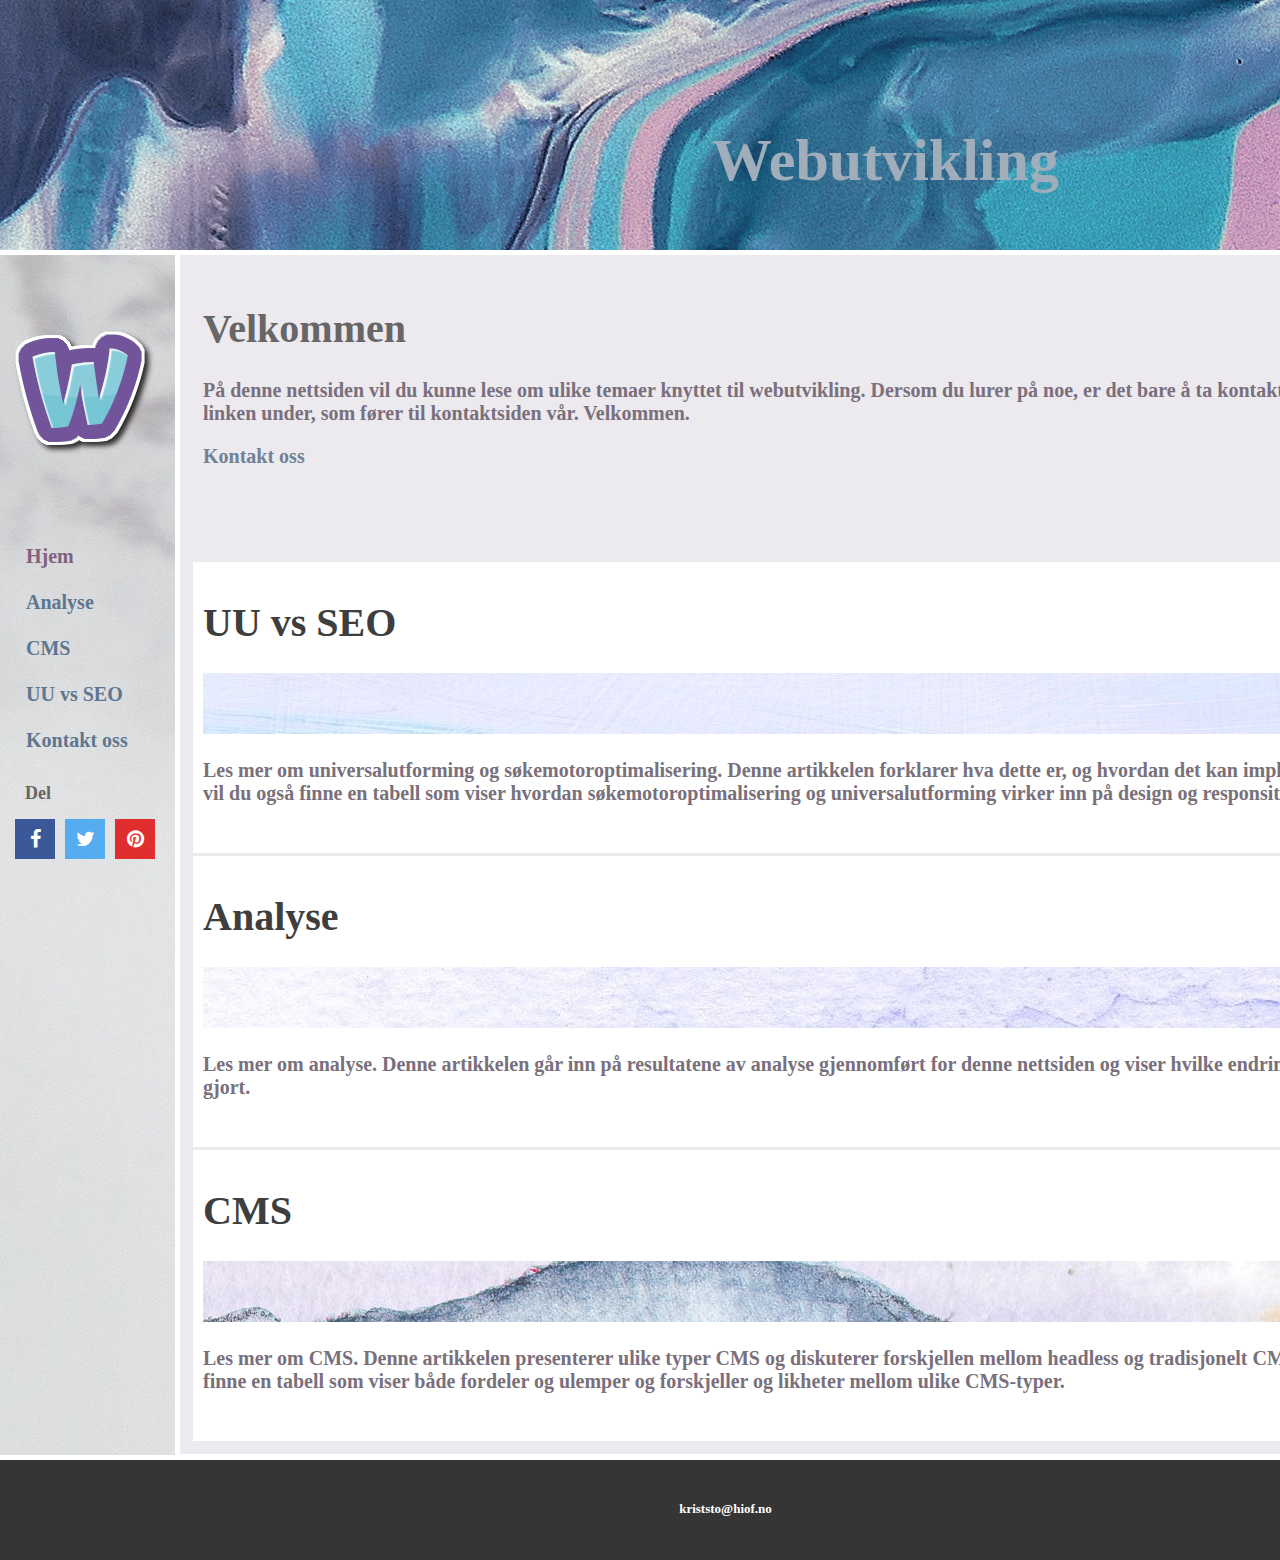
<file: index.html>
<!DOCTYPE HTML>
<html lang="nb">
<head>
    <title>Webutvikling - Index</title>
    <meta name="description" content="Les mer om webutvikling. Bli inspirert.">
    <meta name="viewport" content="width-device-width, initial-scale=1.0">
    <meta charset="utf-8">
    <link rel="stylesheet" href="x.css" />
<!-- Kilde til sosiale medier-knapper: https://www.w3schools.com/howto/howto_css_social_media_buttons.asp -->
    <link rel="stylesheet" href="https://cdnjs.cloudflare.com/ajax/libs/font-awesome/4.7.0/css/font-awesome.min.css">
<!-- Kilde: favicon laget via flamingtext.com. Link: https://www4.flamingtext.com/net-fu/jobs/27925497718099492.html -->
    <link rel="shortcut icon" type="image/x-icon" href="favicon.ico?">


<!-- Kilde til twitter cards: https://developer.twitter.com/en/docs/twitter-for-websites/cards/overview/summary-card-with-large-image -->
<meta property='twitter:title' content="Webutvikling - Index"/>
<meta property='twitter:image' content="https://krixsto.github.io/painting.jpg"/>
<meta name="twitter:site" content="https://krixsto.github.io"/>
<meta name="twitter:description" content="Her kan du lese mer om webutvikling."/>
<meta name="twitter:card" content="summary_large_image"/>

<!-- Kilde til open graph tags: https://developers.facebook.com/docs/sharing/webmasters -->
<meta property="og:url"                content="https://krixsto.github.io"/>
<meta property="og:type"               content="article"/>
<meta property="og:title"              content="Webutvikling - Index"/>
<meta property="og:description"        content="Her kan du lese mer om webutvikling."/>
<meta property="og:image"              content="https://krixsto.github.io/painting.jpg"/>


</head>

<body>
    
    <div class="container">
        <div class="header">Webutvikling</div>
        <div class="content-side">
<!-- Kilde: logo laget via flamingtext.com. Link: https://www4.flamingtext.com/net-fu/jobs/27925497718099492.html -->
<h3><a href="index.html" style="text-decoration:none;color:rgb(129, 97, 124);"><img src="nylogo.png" alt="LOGO"></a></h3>
        <ul>
            <li><a href="index.html" style="color: rgb(129, 97, 124);">Hjem</a></li>
            <li><a href="analyse.html">Analyse</a></li>
            <li><a href="cms.html">CMS</a></li>
            <li><a href="uuvsseo.html">UU vs SEO</a></li>
            <li><a href="kontaktoss.html">Kontakt oss</a></li>
        </ul>
<!-- Kilde til sosiale medier-knapper: https://www.w3schools.com/howto/howto_css_social_media_buttons.asp -->
        <div class="del"><span style="text-decoration:none;color:rgb(102, 102, 102); margin: 5px; font-size: 18px;">Del</span></div>
        <a href="https://www.facebook.com/" aria-label="Facebook" class="fa fa-facebook"></a>
        <a href="https://twitter.com/home" aria-label="Twitter" class="fa fa-twitter"></a>
        <a href="https://pinterest.com/" aria-label="Pinterest" class="fa fa-pinterest"></a>
    </div>
    

        <section class="flexbox-container">
        <div class="content-main">
            <div class="flex-item-1"><h1><span style="text-decoration:none;color:rgb(102, 102, 102)">Velkommen</span></h1>
            <p>På denne nettsiden vil du kunne lese om ulike temaer knyttet til webutvikling. Dersom du lurer på noe, er det bare å ta kontakt ved å følge linken under, som fører til kontaktsiden vår. Velkommen.</p>
            <p><a href="kontaktoss.html" style="text-decoration:none;color:rgb(112, 130, 149)">Kontakt oss</a></p></div>

            <div class="flex-item-2"><h1><a href="uuvsseo.html" style="text-decoration:none;color:rgb(62, 62, 62)">UU vs SEO</a></h1>
<!-- Kilde til bildet i artikkelboksen: https://pixabay.com/no/illustrations/bakgrunn-abstrakt-lilla-bl%C3%A5-7418998/ -->
            <img src="abstrakt.jpg" alt="bilde1">
            <p>Les mer om universalutforming og søkemotoroptimalisering. Denne artikkelen forklarer hva dette er, og hvordan det kan implementeres. Her vil du også finne en tabell som viser hvordan søkemotoroptimalisering og universalutforming virker inn på design og responsitivtet.</p></div>

            <div class="flex-item-3"><h1><a href="analyse.html" style="text-decoration:none;color:rgb(62, 62, 62)">Analyse</a></h1>
<!-- Kilde til bildet i artikkelboksen: https://pixabay.com/no/illustrations/papir-akvarell-syrin-utklippsbok-6841164/ -->
            <img src="farger.jpg" alt="bilde2">
            <p>Les mer om analyse. Denne artikkelen går inn på resultatene av analyse gjennomført for denne nettsiden og viser hvilke endringer som er gjort.</p></div>
            
            <div class="flex-item-4"><h1><a href="cms.html" style="text-decoration:none;color: rgb(62, 62, 62)">CMS</a></h1>
<!-- Kilde til bildet i artikkelboksen: https://pixabay.com/no/illustrations/landskap-solnedgang-akvarell-fjell-4401579/ -->
            <img src="akvarell.jpg" alt="bilde3">
            <p>Les mer om CMS. Denne artikkelen presenterer ulike typer CMS og diskuterer forskjellen mellom headless og tradisjonelt CMS. Her vil du finne en tabell som viser både fordeler og ulemper og forskjeller og likheter mellom ulike CMS-typer.</p></div>
            

        </div>
        </section>

            <div class="content-footer">kriststo@hiof.no</div>
    </div>
    </body>
</html>
</file>
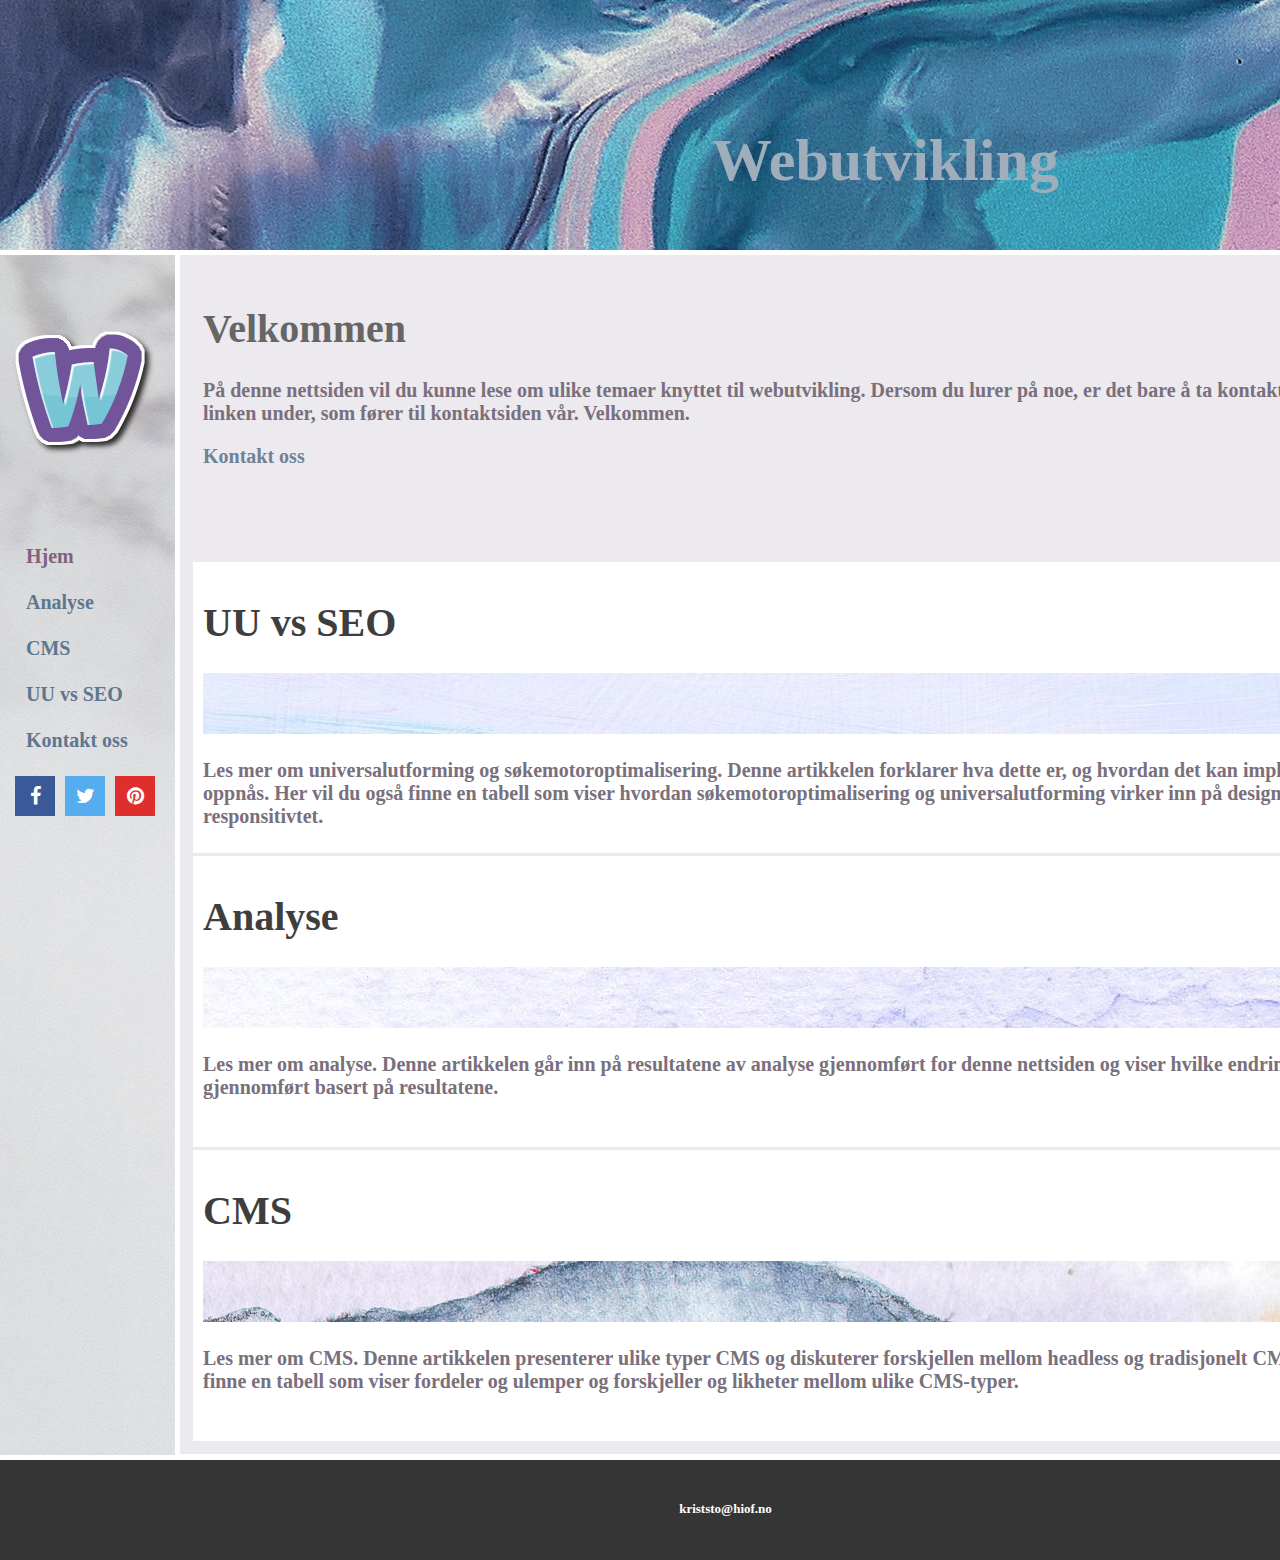
<file: index/index.html>
<!DOCTYPE HTML>
<html lang="nb">
<head>
    <title>Webutvikling - Index</title>
    <meta name="viewport" content="width-device-width, initial-scale=1.0">
    <meta charset="utf-8">
    <link rel="stylesheet" href="x.css" />
<!-- Kilde til sosiale medier-knapper: https://www.w3schools.com/howto/howto_css_social_media_buttons.asp -->
    <link rel="stylesheet" href="https://cdnjs.cloudflare.com/ajax/libs/font-awesome/4.7.0/css/font-awesome.min.css">
    <link rel="shortcut icon" type="image/x-icon" href="favicon.ico">


    


<!-- Kilde til twitter cards: https://developer.twitter.com/en/docs/twitter-for-websites/cards/overview/summary-card-with-large-image -->
<meta property='twitter:title' content="Webutvikling - Index"/>
<meta property='twitter:image' content="https://krixsto.github.io/eksamen/painting.jpg"/>
<meta name="twitter:site" content="@webutvikling"/>
<meta name="twitter:description" content="Her kan du lese mer om webutvikling."/>
<meta name="twitter:card" content="summary_large_image"/>

<!-- Kilde til open graph tags: https://developers.facebook.com/docs/sharing/webmasters -->
<meta property="og:url"                content="https://krixsto.github.io/eksamen/"/>
<meta property="og:type"               content="article"/>
<meta property="og:title"              content="Webutvikling - Index"/>
<meta property="og:description"        content="Her kan du lese mer om webutvikling."/>
<meta property="og:image"              content="https://krixsto.github.io/eksamen/painting.jpg"/>




</head>

<body>
    
    <div class="container">
        <div class="header">Webutvikling</div>
        <div class="content-side">
<!-- Kilde: logo laget via flamingtext.com. Link: https://www4.flamingtext.com/net-fu/jobs/27925497718099492.html -->
<h3><a href="index.html" style="text-decoration:none;color:rgb(129, 97, 124);"><img src="nylogo.png" alt="LOGO"></a></h3>
        <ul>
            <li><a href="index.html" style="color: rgb(129, 97, 124);">Hjem</a></li>
            <li><a href="analyse.html">Analyse</a></li>
            <li><a href="cms.html">CMS</a></li>
            <li><a href="uuvsseo.html">UU vs SEO</a></li>
            <li><a href="kontaktoss.html">Kontakt oss</a></li>
        </ul>
<!-- Kilde til sosiale medier-knapper: https://www.w3schools.com/howto/howto_css_social_media_buttons.asp -->
        <a href="#" class="fa fa-facebook"></a>
        <a href="#" class="fa fa-twitter"></a>
        <a href="#" class="fa fa-pinterest"></a>
    </div>
    

        <section class="flexbox-container">
        <div class="content-main">
            <div class="flex-item-1"><h1><a style="text-decoration:none;color:rgb(102, 102, 102)">Velkommen</a></h1>
            <p>På denne nettsiden vil du kunne lese om ulike temaer knyttet til webutvikling. Dersom du lurer på noe, er det bare å ta kontakt ved å følge linken under, som fører til kontaktsiden vår. Velkommen.</p>

            <p><a href="kontaktoss.html" style="text-decoration:none;color:rgb(112, 130, 149)">Kontakt oss</a></p></div>
            <div class="flex-item-2"><h1><a href="uuvsseo.html" style="text-decoration:none;color:rgb(62, 62, 62)">UU vs SEO</a></h1>
<!-- Kilde til bildet i artikkelboksen: https://pixabay.com/no/illustrations/bakgrunn-abstrakt-lilla-bl%C3%A5-7418998/ -->
            <img src="abstrakt.jpg" alt="bilde1">


            <p>Les mer om universalutforming og søkemotoroptimalisering. Denne artikkelen forklarer hva dette er, og hvordan det kan implementeres eller oppnås. Her vil du også finne en tabell som viser hvordan søkemotoroptimalisering og universalutforming virker inn på design og responsitivtet.</p></div>
            <div class="flex-item-3"><h1><a href="analyse.html" style="text-decoration:none;color:rgb(62, 62, 62)">Analyse</a></h1>
<!-- Kilde til bildet i artikkelboksen: https://pixabay.com/no/illustrations/papir-akvarell-syrin-utklippsbok-6841164/ -->
            <img src="farger.jpg" alt="bilde2">


            <p>Les mer om analyse. Denne artikkelen går inn på resultatene av analyse gjennomført for denne nettsiden og viser hvilke endringer som er gjennomført basert på resultatene.</p></div>
            <div class="flex-item-4"><h1><a href="cms.html" style="text-decoration:none;color: rgb(62, 62, 62)">CMS</a></h1>
<!-- Kilde til bildet i artikkelboksen: https://pixabay.com/no/illustrations/landskap-solnedgang-akvarell-fjell-4401579/ -->
            <img src="akvarell.jpg" alt="bilde3">
            <p>Les mer om CMS. Denne artikkelen presenterer ulike typer CMS og diskuterer forskjellen mellom headless og tradisjonelt CMS. Her vil du finne en tabell som viser fordeler og ulemper og forskjeller og likheter mellom ulike CMS-typer.</p></div>
            

        </div>
        </section>

            <div class="content-footer">kriststo@hiof.no</div>
    </div>
    </body>
</html>
</file>
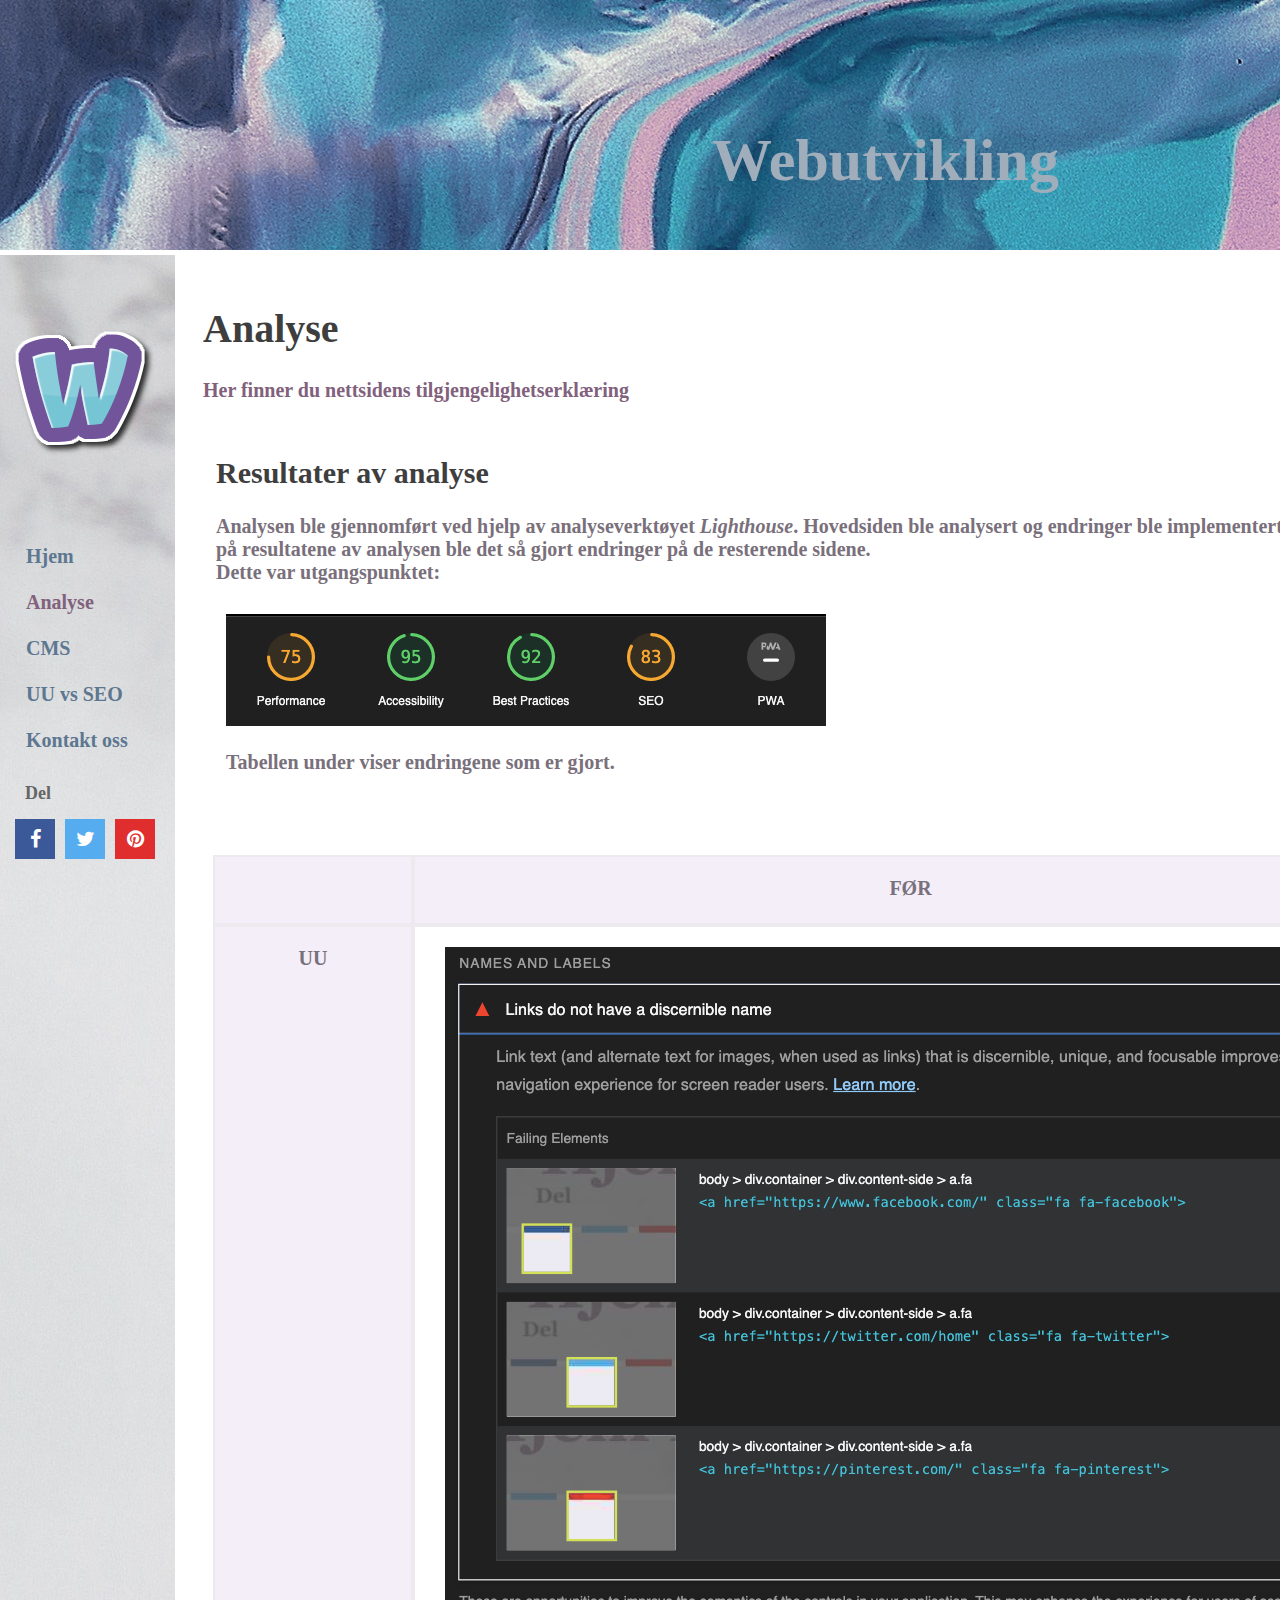
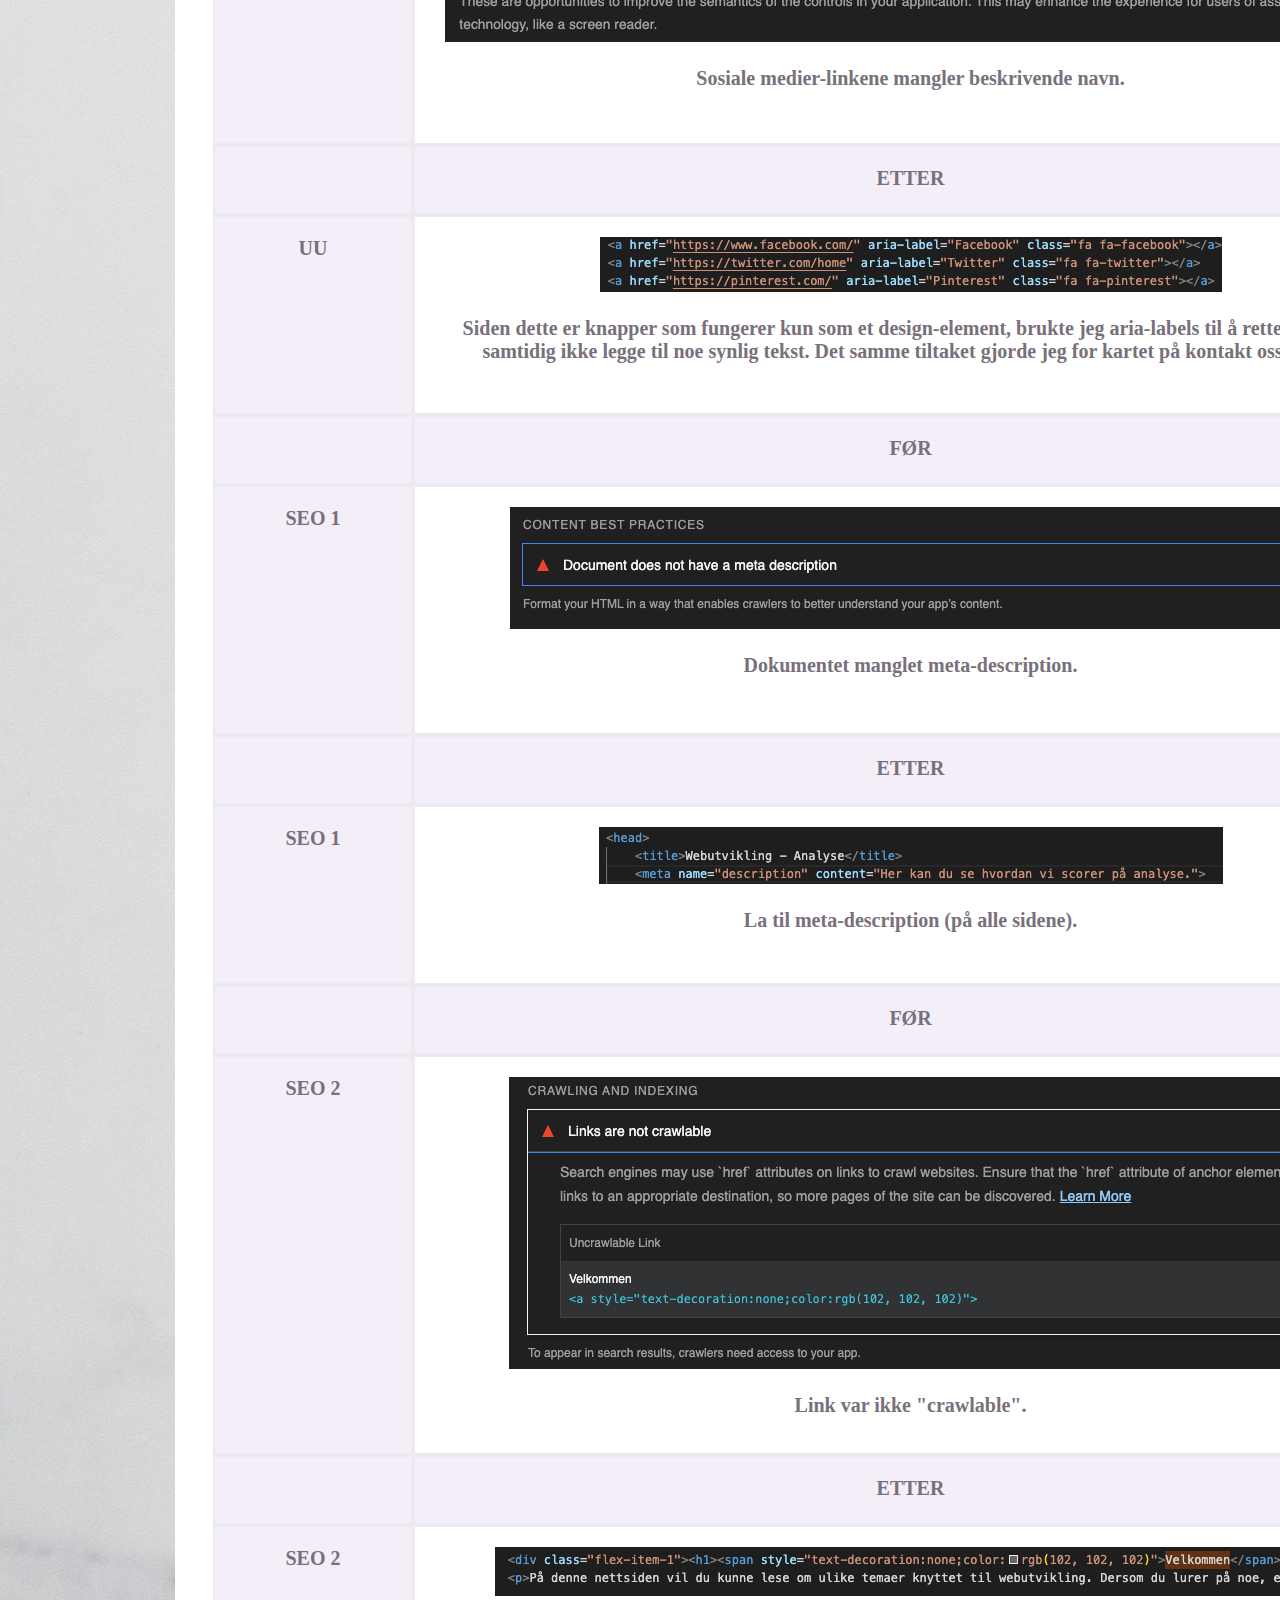
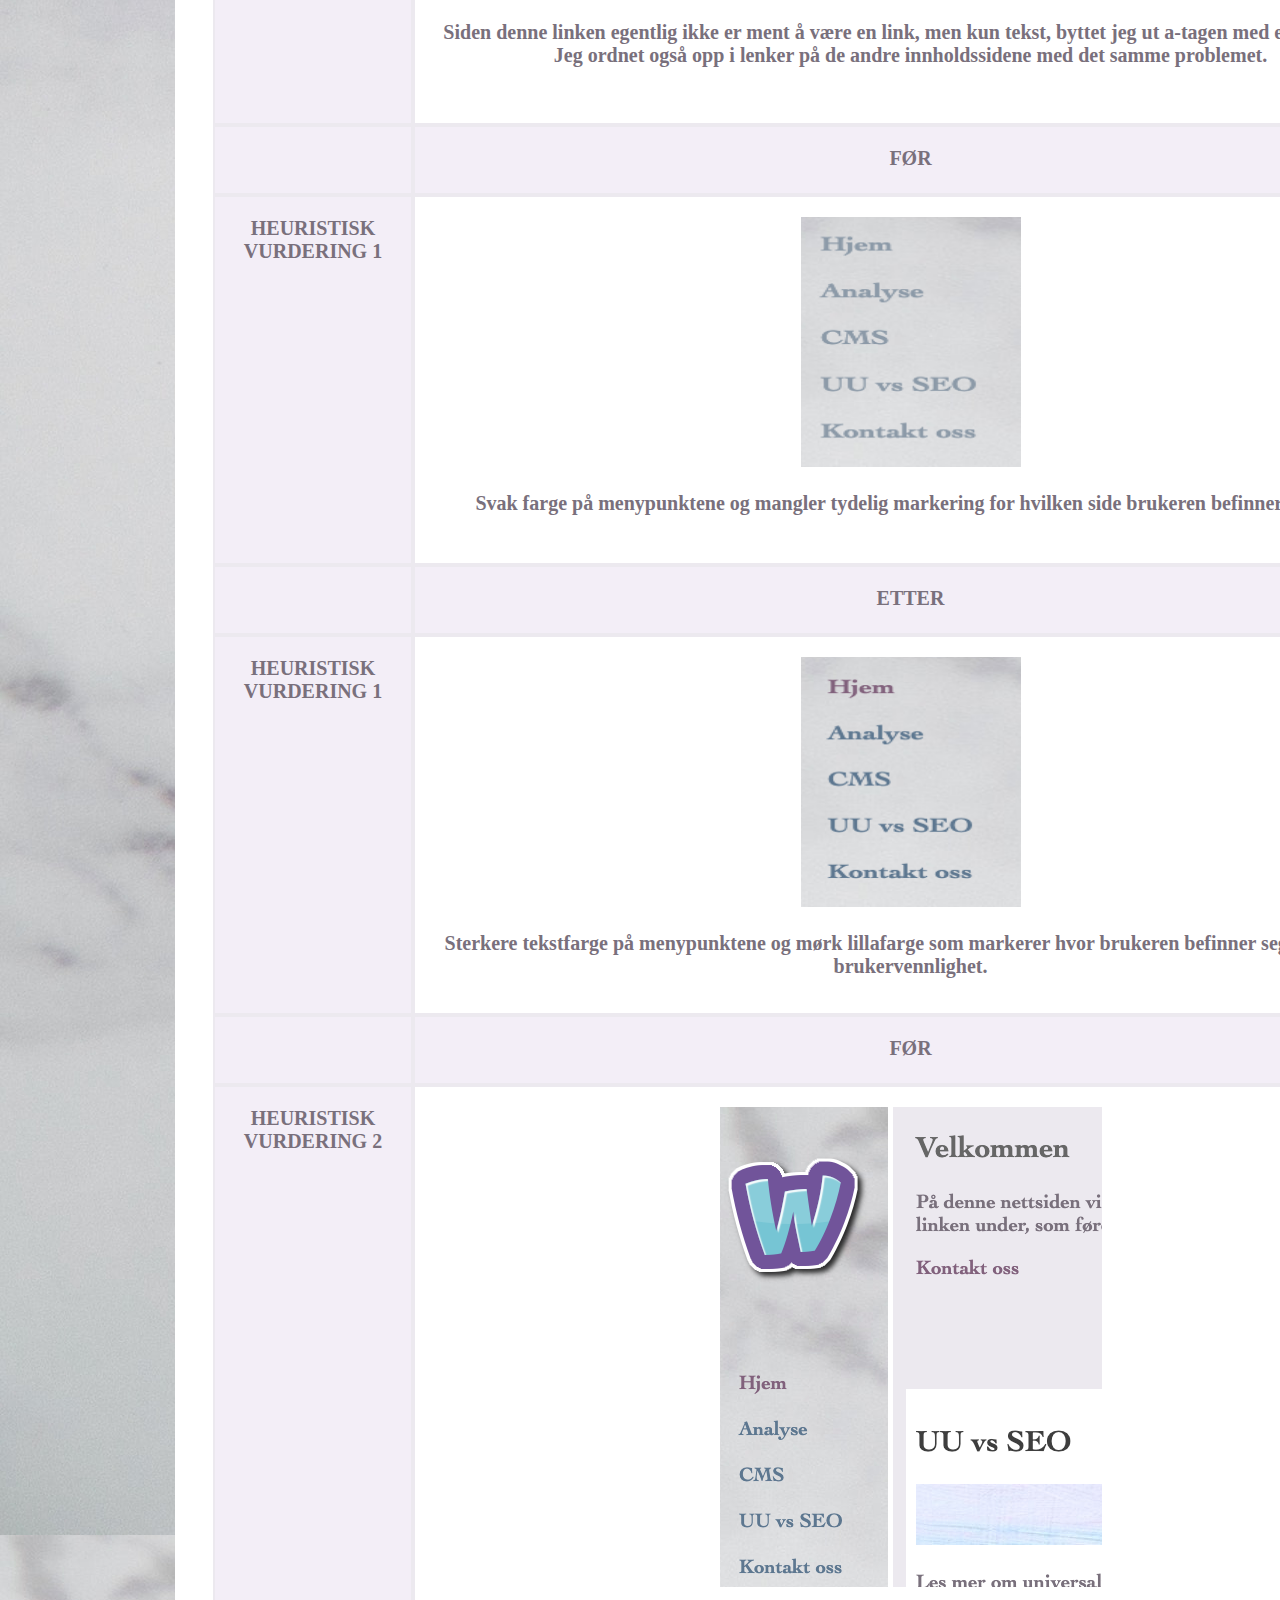
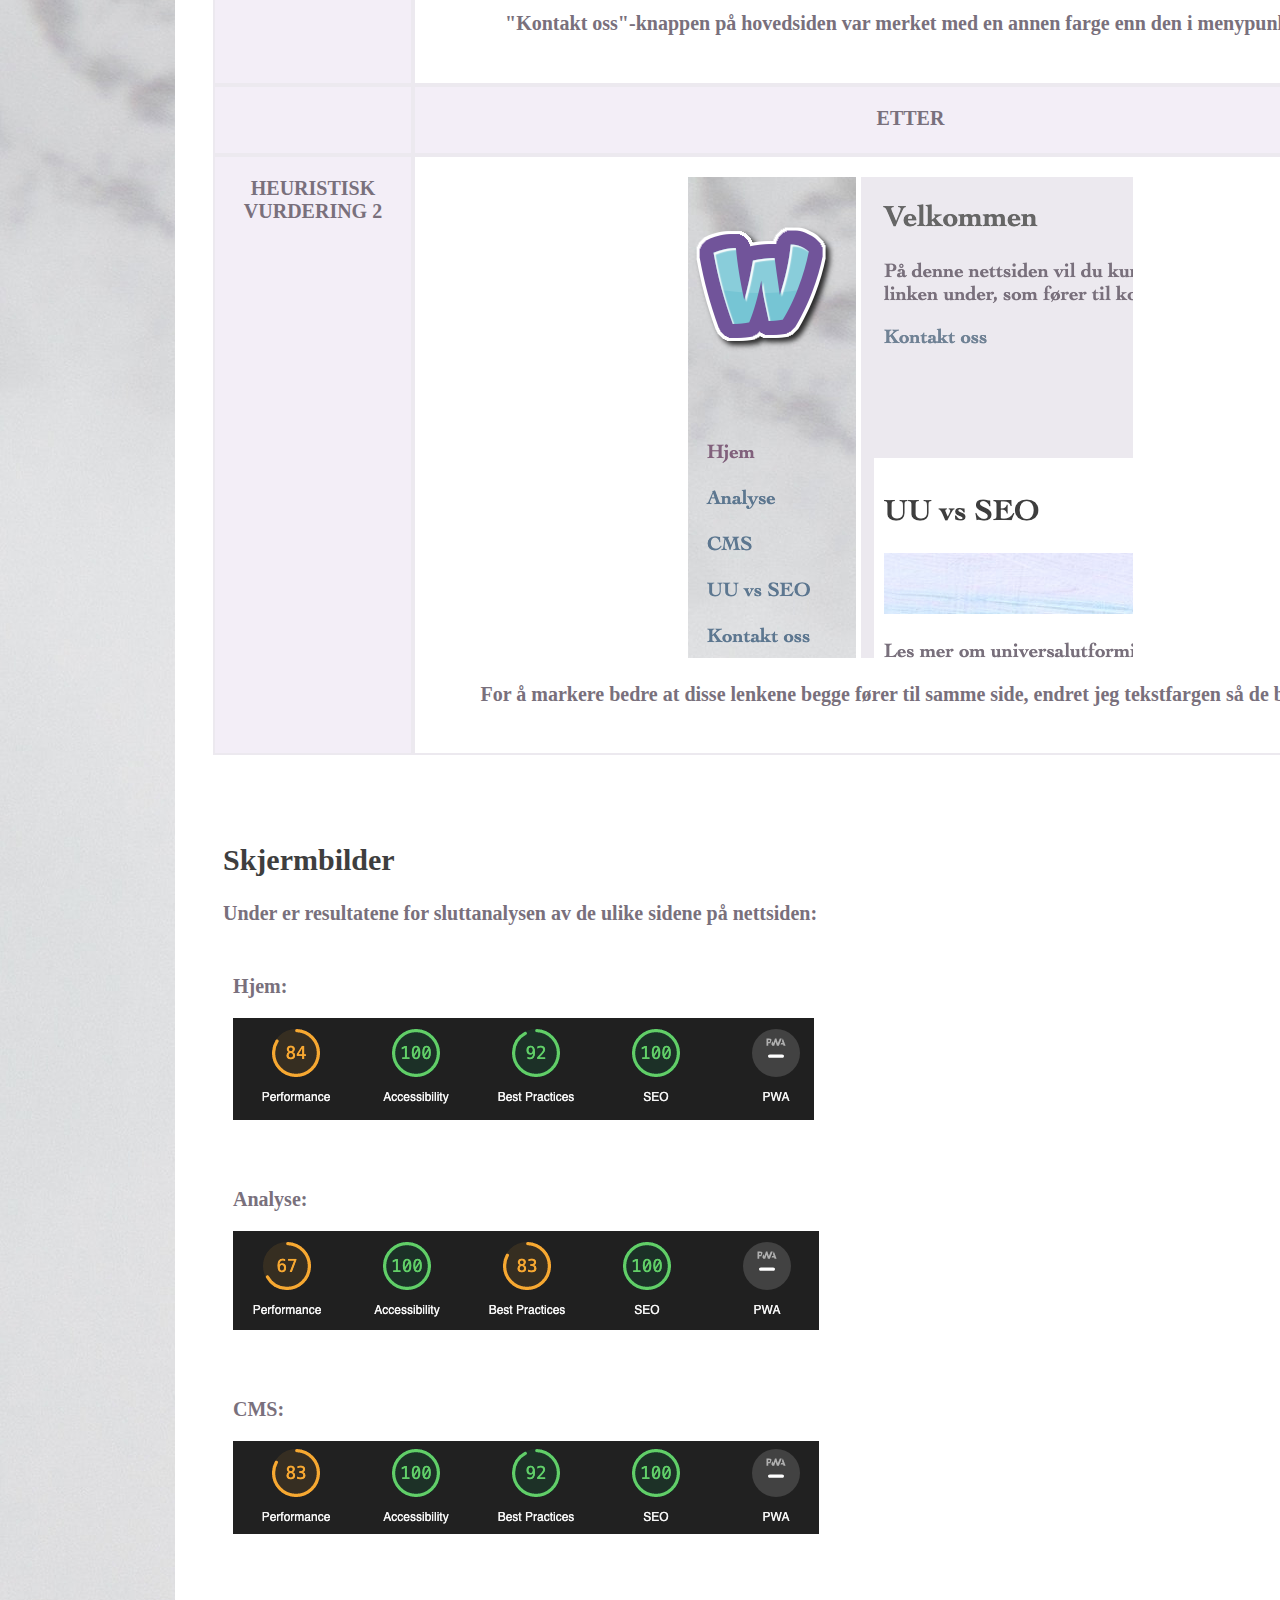
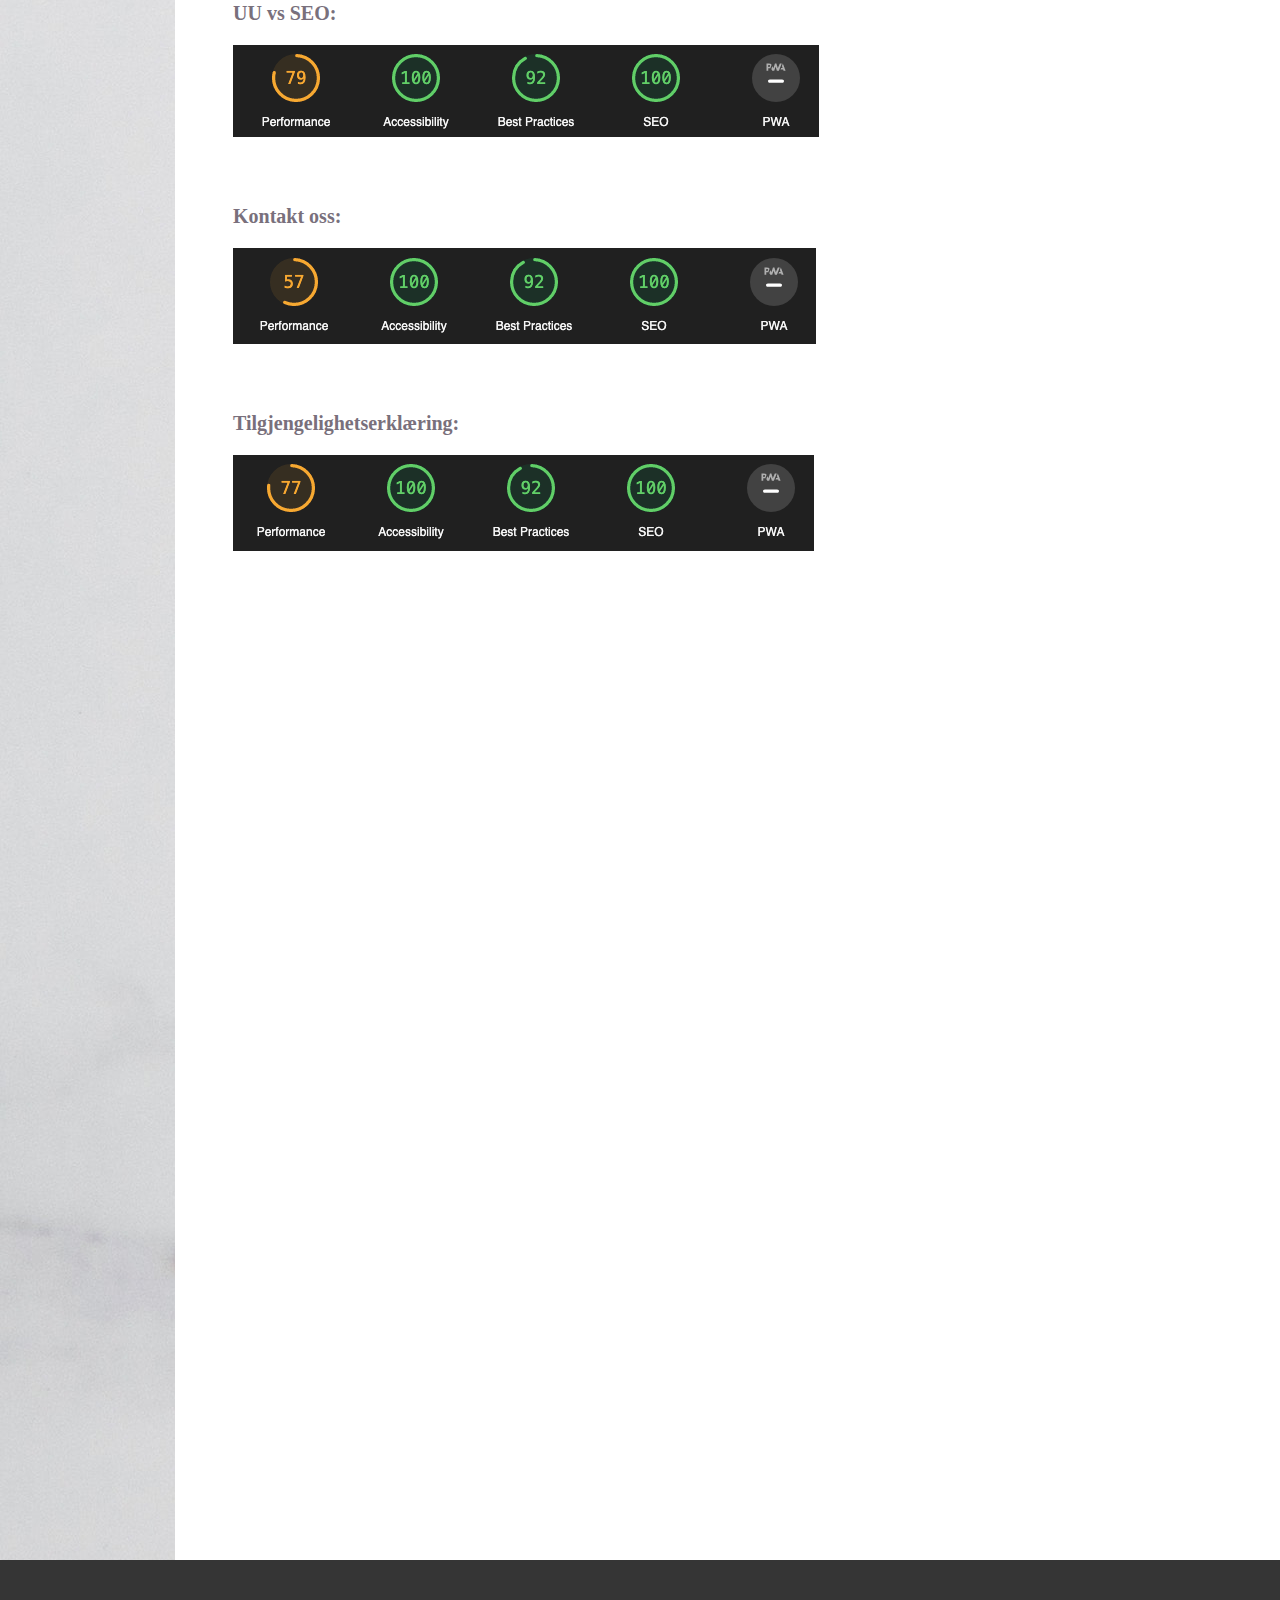
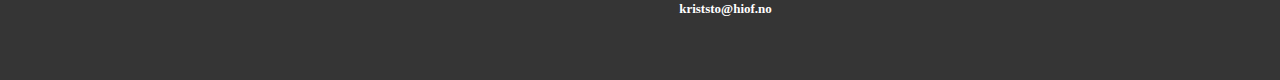
<file: analyse.html>
<!DOCTYPE HTML>
<html lang="nb">
<head>
    <title>Webutvikling - Analyse</title>
    <meta name="description" content="Her kan du se hvordan vi scorer på analyse.">
    <meta name="viewport" content="width-device-width, initial-scale=1.0">
    <meta charset="utf-8">
    <link rel="stylesheet" href="analyse.css" />
<!-- Kilde til sosiale medier-knapper: https://www.w3schools.com/howto/howto_css_social_media_buttons.asp -->
    <link rel="stylesheet" href="https://cdnjs.cloudflare.com/ajax/libs/font-awesome/4.7.0/css/font-awesome.min.css">
<!-- Kilde: favicon laget via flamingtext.com. Link: https://www4.flamingtext.com/net-fu/jobs/27925497718099492.html -->
    <link rel="shortcut icon" type="image/x-icon" href="favicon.ico?">


<!-- Kilde til twitter cards: https://developer.twitter.com/en/docs/twitter-for-websites/cards/overview/summary-card-with-large-image -->
    <meta property='twitter:title' content="Webutvikling - Analyse"/>
    <meta property='twitter:image' content="https://krixsto.github.io/painting.jpg"/>
    <meta name="twitter:site" content="https://krixsto.github.io/analyse.html"/>
    <meta name="twitter:description" content="Her kan du lese mer om analyse."/>
    <meta name="twitter:card" content="summary_large_image"/>

<!-- Kilde til open graph tags: https://developers.facebook.com/docs/sharing/webmasters -->
    <meta property="og:url"                content="https://krixsto.github.io/analyse.html"/>
    <meta property="og:type"               content="article"/>
    <meta property="og:title"              content="Webutvikling - Analyse"/>
    <meta property="og:description"        content="Her kan du lese mer om analyse."/>
    <meta property="og:image"              content="https://krixsto.github.io/painting.jpg"/>


</head>

<body>
    
    <div class="container">
        <div class="header">Webutvikling</div>
        <div class="content-side">
<!-- Kilde: logo laget via flamingtext.com. Link: https://www4.flamingtext.com/net-fu/jobs/27925497718099492.html -->
    <h3><a href="index.html" style="text-decoration:none;color:rgb(129, 97, 124);"><img src="nylogo.png" alt="LOGO"></a></h3>
        <ul>
            <li><a href="index.html">Hjem</a></li>
            <li><a href="analyse.html" style="color: rgb(129, 97, 124);">Analyse</a></li>
            <li><a href="cms.html">CMS</a></li>
            <li><a href="uuvsseo.html">UU vs SEO</a></li>
            <li><a href="kontaktoss.html">Kontakt oss</a></li>
        </ul>
<!-- Kilde til sosiale medier-knapper: https://www.w3schools.com/howto/howto_css_social_media_buttons.asp -->
        <div class="del"><span style="text-decoration:none;color:rgb(102, 102, 102); margin: 5px; font-size: 18px;">Del</span></div>
        <a href="https://www.facebook.com/" aria-label="Facebook" class="fa fa-facebook"></a>
        <a href="https://twitter.com/home" aria-label="Twitter" class="fa fa-twitter"></a>
        <a href="https://pinterest.com/" aria-label="Pinterest" class="fa fa-pinterest"></a>
    </div>


<section class="flexbox-container">
    <div class="content-main">
        <div class="flex-item-1"><h1><span style="text-decoration:none;color:rgb(62, 62, 62)">Analyse</span></h1>   
            <p><a href="tilgjengelighetserklæring.html" style="text-decoration:none;color:rgb(129, 97, 124)">Her finner du nettsidens tilgjengelighetserklæring</a></p>
            <div class="flex-item-1"><h2><span style="text-decoration:none;color:rgb(62, 62, 62)">Resultater av analyse</span></h2>
            <p>Analysen ble gjennomført ved hjelp av analyseverktøyet <i>Lighthouse</i>. Hovedsiden ble analysert og endringer ble implementert her først. Basert på resultatene av analysen ble det så gjort endringer på de resterende sidene. <br>Dette var utgangspunktet: <div><img src="analyse_før.png" alt="analyse_før"><p>Tabellen under viser endringene som er gjort.</p></div></div>
            <!-- Analyseverktøyet Lighthouse: https://chrome.google.com/webstore/detail/lighthouse/blipmdconlkpinefehnmjammfjpmpbjk -->  
       
            
<div id="table">
    <div class="main"></div>
    <div class="main">FØR</div>
    <div class="main">UU</div>
    <div><img src="accessibility.png" alt="accessibility"><p>Sosiale medier-linkene mangler beskrivende navn.</p></div>

    <div class="mainleft"></div>
    <div class="mainleft">ETTER</div>
    <div class="mainleft">UU</div>
    <div><img src="accessibility2.png" alt="accessibility2"><p>Siden dette er knapper som fungerer kun som et design-element, brukte jeg aria-labels til å rette feilen og samtidig ikke legge til noe synlig tekst. Det samme tiltaket gjorde jeg for kartet på kontakt oss-siden.</p></div>

    <div class="mainleft"></div>
    <div class="mainleft">FØR</div>
    <div class="mainleft">SEO 1</div>
    <div><img src="seo.png" alt="seo"><p>Dokumentet manglet meta-description.</p></div>

    <div class="mainleft"></div>
    <div class="mainleft">ETTER</div>
    <div class="mainleft">SEO 1</div>
    <div><img src="seo2.png" alt="seo2"><p>La til meta-description (på alle sidene).</p></div>

    <div class="mainleft"></div>
    <div class="mainleft">FØR</div>
    <div class="mainleft">SEO 2</div>
    <div><img src="seo3.png" alt="seo3"><p>Link var ikke "crawlable".</p></div>

    <div class="mainleft"></div>
    <div class="mainleft">ETTER</div>
    <div class="mainleft">SEO 2</div>
    <div><img src="seo4.png" alt="seo4"><p>Siden denne linken egentlig ikke er ment å være en link, men kun tekst, byttet jeg ut a-tagen med en span-tag. Jeg ordnet også opp i lenker på de andre innholdssidene med det samme problemet.</p></div>

    <div class="mainleft"></div>
    <div class="mainleft">FØR</div>
    <div class="mainleft">HEURISTISK VURDERING 1</div>
    <div><img src="heuristisk1.png" width="220" height="250" alt="heuristisk1"><p>Svak farge på menypunktene og mangler tydelig markering for hvilken side brukeren befinner seg på.</p></div>

    <div class="mainleft"></div>
    <div class="mainleft">ETTER</div>
    <div class="mainleft">HEURISTISK VURDERING 1</div>
    <div><img src="heuristisk2.png" width="220" height="250" alt="heuristisk2"><p>Sterkere tekstfarge på menypunktene og mørk lillafarge som markerer hvor brukeren befinner seg, for bedre brukervennlighet.</p></div>

    <div class="mainleft"></div>
    <div class="mainleft">FØR</div>
    <div class="mainleft">HEURISTISK VURDERING 2</div>
    <div><img src="heuristisk3.png" alt="heuristisk3"><p>"Kontakt oss"-knappen på hovedsiden var merket med en annen farge enn den i menypunktet.</p></div>

    <div class="mainleft"></div>
    <div class="mainleft">ETTER</div>
    <div class="mainleft">HEURISTISK VURDERING 2</div>
    <div><img src="heuristisk4.png" alt="heuristisk4"><p>For å markere bedre at disse lenkene begge fører til samme side, endret jeg tekstfargen så de ble like.</p></div>
</div>


    <div id="table3">
        <div class="main3">UU: FØR</div>
        <div><img src="accessibility.png" alt="accessibility"><p>Sosiale medier-linkene mangler beskrivende navn.</p></div>

        <div class="mainleft3">UU: ETTER</div>
        <div><img src="accessibility2.png" alt="accessibility2"><p>Siden dette er knapper som fungerer kun som et design-element, brukte jeg aria-labels til å rette feilen og samtidig ikke legge til noe synlig tekst. Det samme tiltaket gjorde jeg for kartet på kontakt oss-siden.</p></div>

        <div class="mainleft3">SEO 1: FØR</div>
        <div><img src="seo.png" alt="seo"><p>Dokumentet manglet meta-description.</p></div>

        <div class="mainleft3">SEO 1: ETTER</div>
        <div><img src="seo2.png" alt="seo2"><p>La til meta-description (på alle sidene).</p></div>
        
        <div class="mainleft3">SEO 2: FØR</div>
        <div><img src="seo3.png" alt="seo3"><p>Link var ikke "crawlable".</p></div>

        <div class="mainleft3">SEO 2: ETTER</div>
        <div><img src="seo4.png" alt="seo4"><p>Siden denne linken egentlig ikke er ment å være en link, men kun tekst, byttet jeg ut a-tagen med en span-tag. Jeg ordnet også opp i lenker på de andre innholdssidene med det samme problemet.</p></div>

        <div class="mainleft3">HEURISTISK VURDERING 1: FØR</div>
        <div><img src="heuristisk1.png" width="220" height="250" alt="heuristisk1"><p>Svak farge på menypunktene og mangler tydelig markering for hvilken side brukeren befinner seg på.</p></div>

        <div class="mainleft3">HEURISTISK VURDERING 1: ETTER</div>
        <div><img src="heuristisk2.png" width="220" height="250" alt="heuristisk2"><p>Sterkere tekstfarge på menypunktene og mørk lillafarge som markerer hvor brukeren befinner seg, for bedre brukervennlighet.</p></div>

        <div class="mainleft3">HEURISTISK VURDERING 2: FØR</div>
        <div><img src="heuristisk3.png" alt="heuristisk3"><p>"Kontakt oss"-knappen på hovedsiden var merket med en annen farge enn den i menypunktet.</p></div>

        <div class="mainleft3">HEURISTISK VURDERING 2: ETTER</div>
        <div><img src="heuristisk4.png" alt="heuristisk4"><p>For å markere bedre at disse lenkene begge fører til samme side, endret jeg tekstfargen så de ble like.</p></div>
    </div>

        <div class="content-main">
            <div class="flex-item-2"><h2><br><span style="text-decoration:none;color:rgb(62, 62, 62)">Skjermbilder</span></h2>   
                <p>Under er resultatene for sluttanalysen av de ulike sidene på nettsiden:</p>
                
                <div><p>Hjem:</p><img src="hjemanalyse.png" alt="hjemanalyse"></div><br>
                <div><p>Analyse:</p><img src="analyseanalyse.png" alt="analyseanalyse"></div><br>
                <div><p>CMS:</p><img src="cmsanalyse.png" alt="cmsanalyse"></div><br>
                <div><p>UU vs SEO:</p><img src="uuvsseoanalyse.png" alt="uuvsseoanalyse"></div><br>
                <div><p>Kontakt oss:</p><img src="kontaktossanalyse.png" alt="kontaktossanalyse"></div><br>
                <div><p>Tilgjengelighetserklæring:</p><img src="tilgjengelighetserklæringanalyse.png" alt="tilgjengelighetsanalyse"></div><br>
                </div>
                </div>
    </div>
    </div>
    </section>

        <div class="content-footer">kriststo@hiof.no</div>
</div>
</body>
</html>
</file>
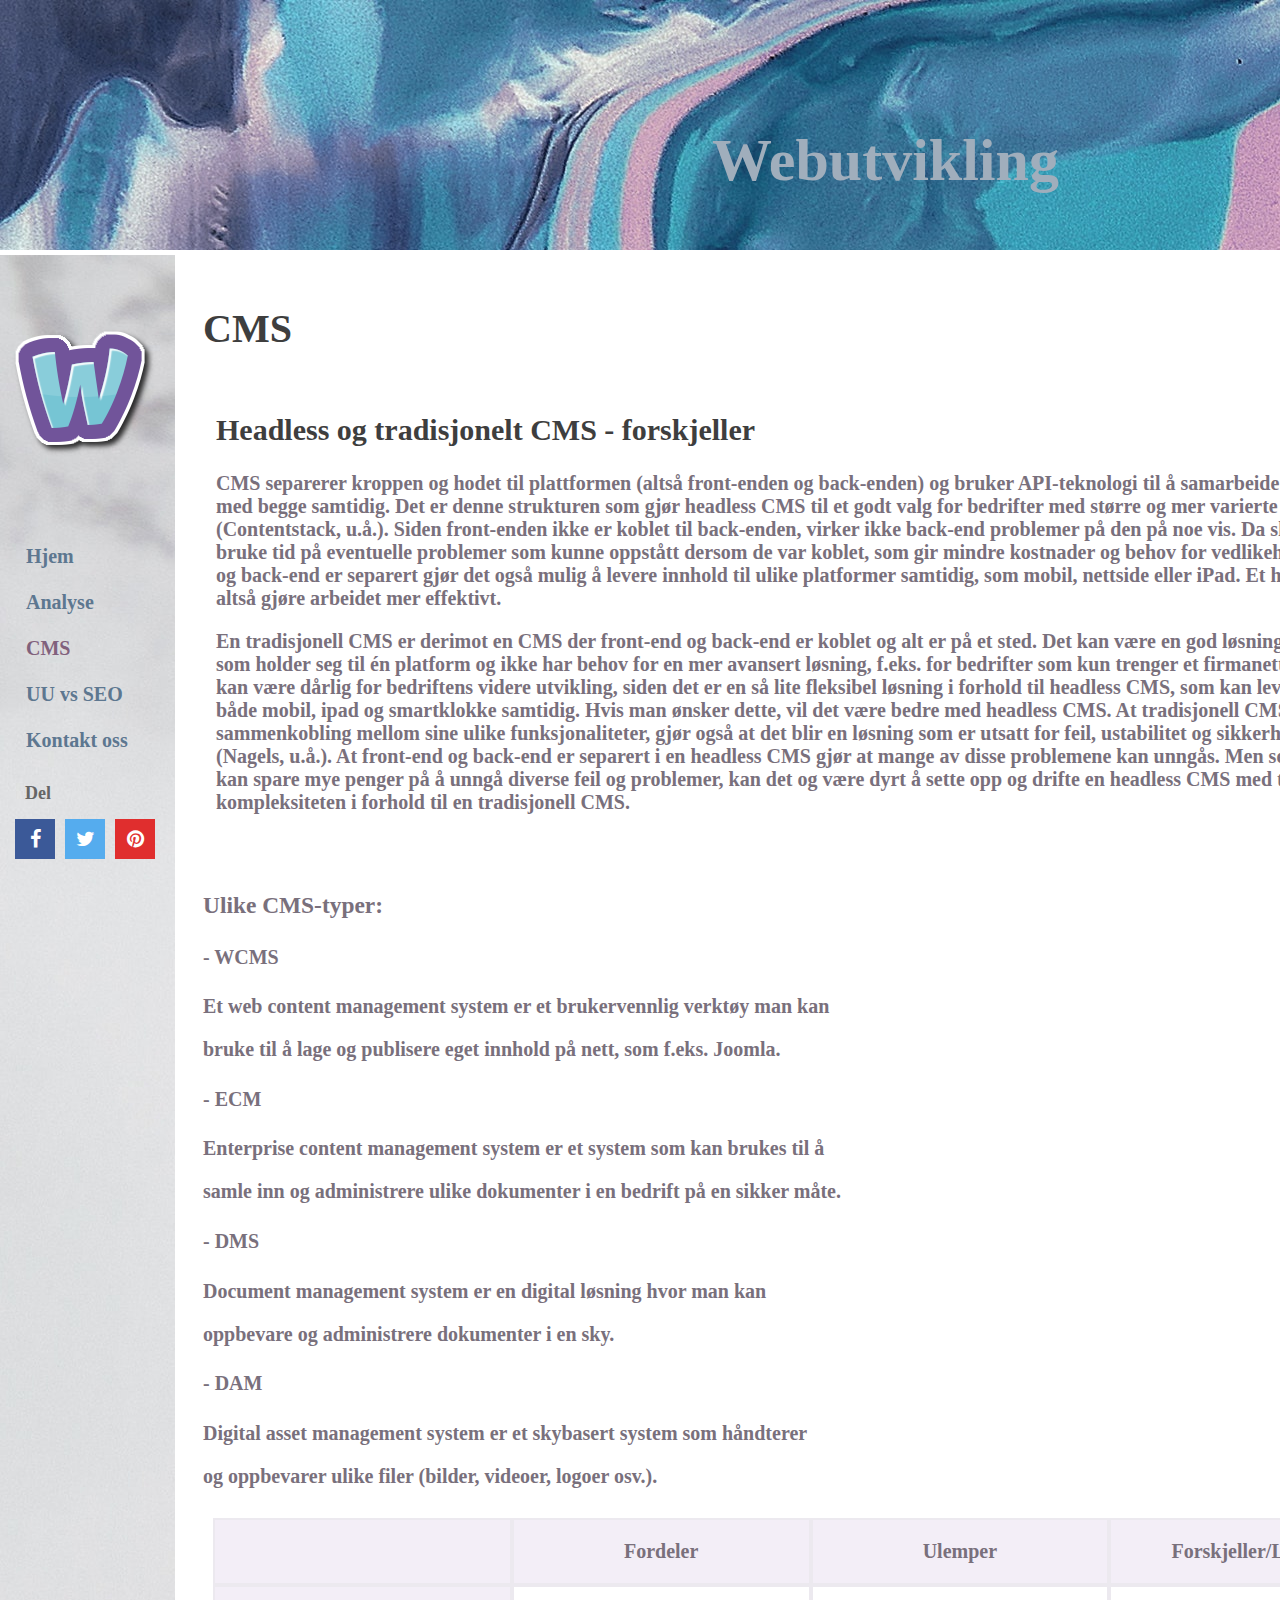
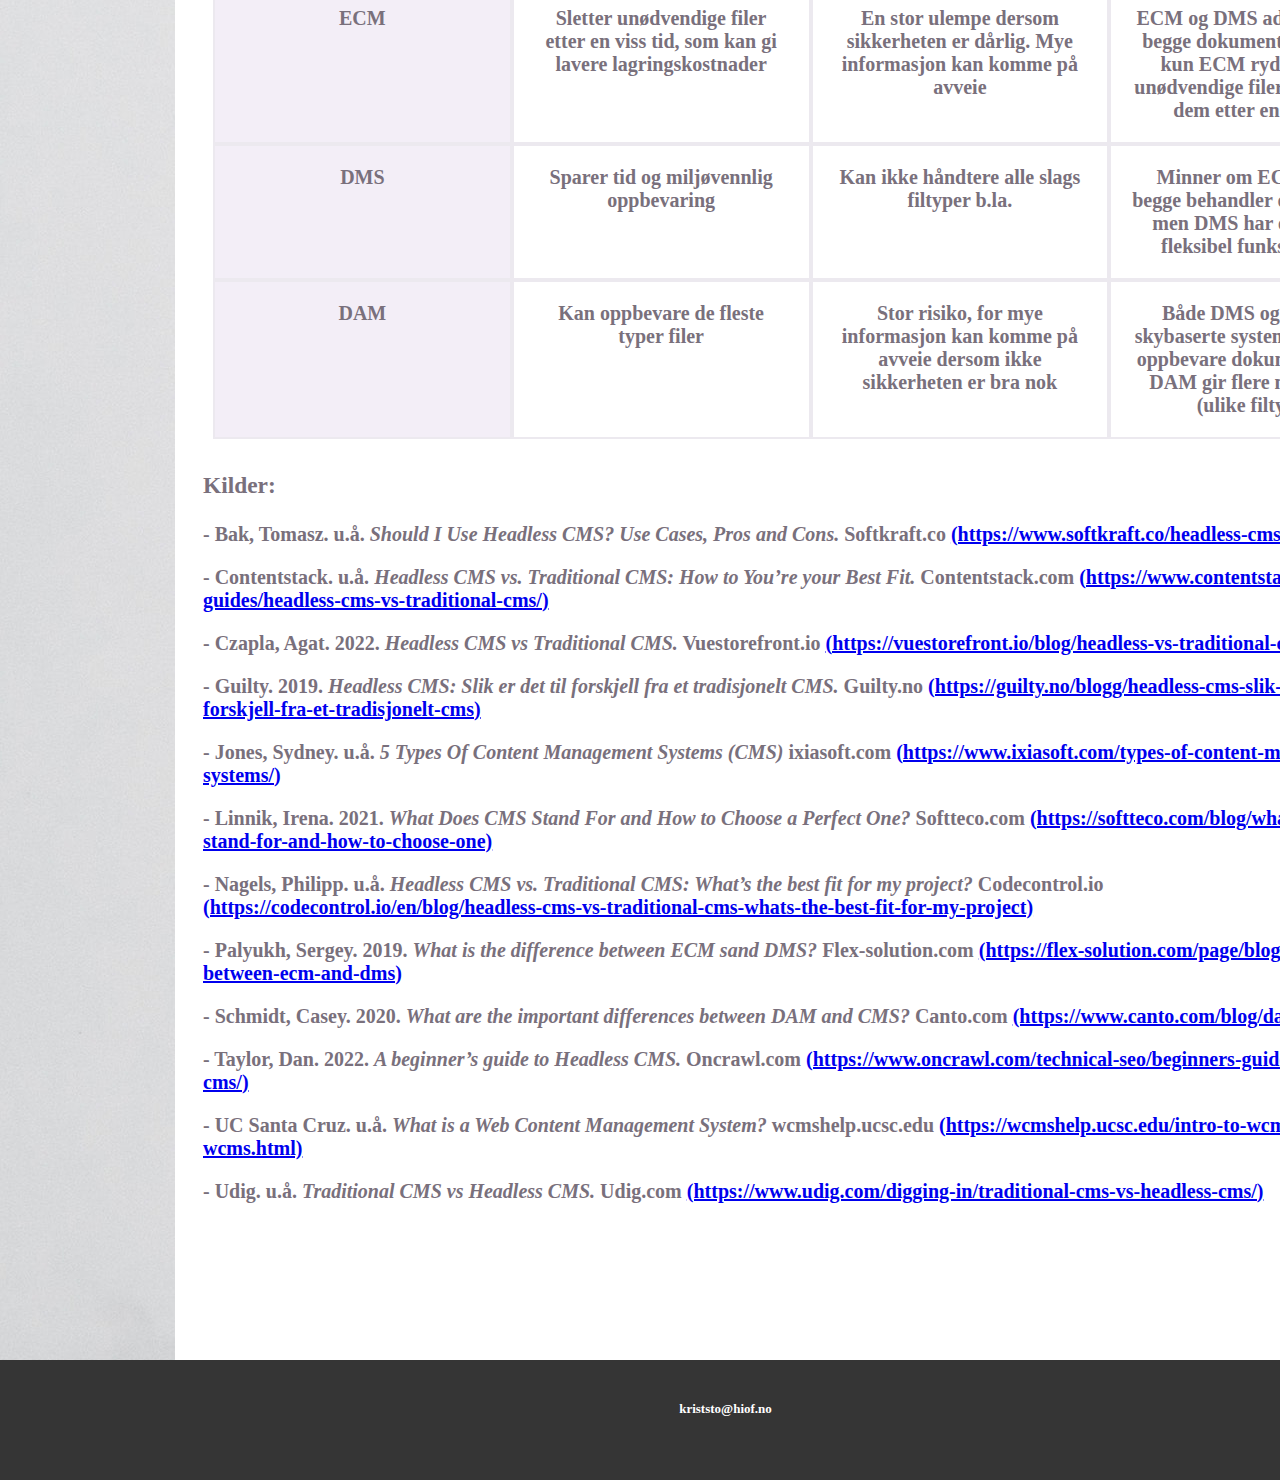
<file: cms.html>
<!DOCTYPE HTML>
<html lang="nb">
<head>
    <title>Webutvikling - CMS</title>
    <meta name="description" content="Finn ut mer om CMS.">
    <meta name="viewport" content="width-device-width, initial-scale=1.0">
    <meta charset="utf-8">
    <link rel="stylesheet" href="cms.css" />
<!-- Kilde til sosiale medier-knapper: https://www.w3schools.com/howto/howto_css_social_media_buttons.asp -->
    <link rel="stylesheet" href="https://cdnjs.cloudflare.com/ajax/libs/font-awesome/4.7.0/css/font-awesome.min.css">
<!-- Kilde: favicon laget via flamingtext.com. Link: https://www4.flamingtext.com/net-fu/jobs/27925497718099492.html -->
    <link rel="shortcut icon" type="image/x-icon" href="favicon.ico?">



<!-- Kilde til twitter cards: https://developer.twitter.com/en/docs/twitter-for-websites/cards/overview/summary-card-with-large-image -->
    <meta property='twitter:title' content="Webutvikling - CMS"/>
    <meta property='twitter:image' content="https://krixsto.github.io/painting.jpg"/>
    <meta name="twitter:site" content="https://krixsto.github.io/cms.html"/>
    <meta name="twitter:description" content="Her kan du lese mer om CMS."/>
    <meta name="twitter:card" content="summary_large_image"/>

<!-- Kilde til open graph tags: https://developers.facebook.com/docs/sharing/webmasters -->
    <meta property="og:url"                content="https://krixsto.github.io/cms.html"/>
    <meta property="og:type"               content="article"/>
    <meta property="og:title"              content="Webutvikling - CMS"/>
    <meta property="og:description"        content="Her kan du lese mer om CMS."/>
    <meta property="og:image"              content="https://krixsto.github.io/painting.jpg"/>



</head>

<body>
    
    <div class="container">
        <div class="header">Webutvikling</div>
        <div class="content-side">
<!-- Kilde: logo laget via flamingtext.com. Link: https://www4.flamingtext.com/net-fu/jobs/27925497718099492.html -->
    <h3><a href="index.html" style="text-decoration:none;color:rgb(129, 97, 124);"><img src="nylogo.png" alt="LOGO"></a></h3>
        <ul>
            <li><a href="index.html">Hjem</a></li>
            <li><a href="analyse.html">Analyse</a></li>
            <li><a href="cms.html" style="color: rgb(129, 97, 124);">CMS</a></li>
            <li><a href="uuvsseo.html">UU vs SEO</a></li>
            <li><a href="kontaktoss.html" >Kontakt oss</a></li>
        </ul>
<!-- Kilde til sosiale medier-knapper: https://www.w3schools.com/howto/howto_css_social_media_buttons.asp -->
        <div class="del"><span style="text-decoration:none;color:rgb(102, 102, 102); margin: 5px; font-size: 18px;">Del</span></div>
        <a href="https://www.facebook.com/" aria-label="Facebook" class="fa fa-facebook"></a>
        <a href="https://twitter.com/home" aria-label="Twitter" class="fa fa-twitter"></a>
        <a href="https://pinterest.com/" aria-label="Pinterest" class="fa fa-pinterest"></a>
    </div>

        
        <section class="flexbox-container">
        <div class="content-main">
            <div class="flex-item-1"><h1><span style="text-decoration:none;color:rgb(62, 62, 62)">CMS</span></h1>   
                <div class="flex-item-1"><h2><span style="text-decoration:none;color:rgb(62, 62, 62)">Headless og tradisjonelt CMS - forskjeller</span></h2>
                <p>CMS separerer kroppen og hodet til plattformen (altså front-enden og back-enden) og bruker API-teknologi til å samarbeide og kommunisere med begge samtidig. Det er denne strukturen som gjør headless CMS til et godt valg for bedrifter med større og mer varierte behov (Contentstack, u.å.). Siden front-enden ikke er koblet til back-enden, virker ikke back-end problemer på den på noe vis.  Da slipper man å bruke tid på eventuelle problemer som kunne oppstått dersom de var koblet, som gir mindre kostnader og behov for vedlikehold. At front-end og back-end er separert gjør det også mulig å levere innhold til ulike platformer samtidig, som mobil, nettside eller iPad. Et headless CMS kan altså gjøre arbeidet mer effektivt.</p> 
                <p>En tradisjonell CMS er derimot en CMS der front-end og back-end er koblet og alt er på et sted. Det kan være en god løsning for bedrifter som holder seg til én platform og ikke har behov for en mer avansert løsning, f.eks. for bedrifter som kun trenger et firmanettsted. Men, det kan være dårlig for bedriftens videre utvikling, siden det er en så lite fleksibel løsning i forhold til headless CMS, som kan levere innhold til både mobil, ipad og smartklokke samtidig. Hvis man ønsker dette, vil det være bedre med headless CMS. At tradisjonell CMS har en så tett sammenkobling mellom sine ulike funksjonaliteter, gjør også at det blir en løsning som er utsatt for feil, ustabilitet og sikkerhetsproblemer (Nagels, u.å.). At front-end og back-end er separert i en headless CMS gjør at mange av disse problemene kan unngås. Men selv om en bedrift kan spare mye penger på å unngå diverse feil og problemer, kan det og være dyrt å sette opp og drifte en headless CMS med tanke på kompleksiteten i forhold til en tradisjonell CMS.
                </p></div>
                

                <h3>Ulike CMS-typer:</h3>

                <h4>- WCMS</h4>
                <p>Et <span lang=en>web content management system</span> er et brukervennlig verktøy man kan</p>
                <p>bruke til å lage og publisere eget innhold på nett, som f.eks. Joomla.</p>

                <h4>- ECM</h4>
                <p><span lang=en>Enterprise content management system</span> er et system som kan brukes til å</p>
                <p>samle inn og administrere ulike dokumenter i en bedrift på en sikker måte.</p>

                <h4>- DMS</h4>
                <p><span lang=en>Document management system</span> er en digital løsning hvor man kan </p>
                <p>oppbevare og administrere dokumenter i en sky. </p>

                <h4>- DAM</h4>
                <p><span lang=en>Digital asset management system</span> er et skybasert system som håndterer</p>
                <p>og oppbevarer ulike filer (bilder, videoer, logoer osv.).</p>

            
        <div id="table">
            <div class="main"></div>
            <div class="main">Fordeler</div>
            <div class="main">Ulemper</div>
            <div class="main">Forskjeller/Likheter</div>

            <div class="mainleft">ECM</div>
            <div>Sletter unødvendige filer etter en viss tid, som kan gi lavere lagringskostnader</div>
            <div>En stor ulempe dersom sikkerheten er dårlig. Mye informasjon kan komme på avveie  </div>
            <div>ECM og DMS administrerer begge dokumentasjon, men kun ECM rydder opp i unødvendige filer ved å slette dem etter en viss tid</div>

            <div class="mainleft">DMS</div>
            <div>Sparer tid og miljøvennlig oppbevaring</div>
            <div>Kan ikke håndtere alle slags filtyper b.la.</div>
            <div>Minner om ECM ved at begge behandler dokumenter, men DMS har en mindre fleksibel funksjonalitet</div>

            <div class="mainleft">DAM</div>
            <div>Kan oppbevare de fleste typer filer</div>
            <div>Stor risiko, for mye informasjon kan komme på avveie dersom ikke sikkerheten er bra nok</div>
            <div>Både DMS og DAM er skybaserte systemer som kan oppbevare dokumenter, men DAM gir flere muligheter (ulike filtyper)</div>
        </div>
        
        <div id="table3">
            <div class="mainleft3">CMS:</div>
            <div class="main3">ECM</div>
            <div>Fordeler:</div>
            <div>Sletter unødvendige filer etter en viss tid, som kan gi lavere lagringskostnader</div>
            <div>Ulemper:</div>
            <div>En stor ulempe dersom sikkerheten er dårlig. Mye informasjon kan komme på avveie</div>
            <div>Forskjeller/likheter:</div>
            <div>ECM og DMS administrerer begge dokumentasjon, men kun ECM rydder opp i unødvendige filer ved å slette dem etter en viss tid</div>

            <div class="mainleft3">CMS:</div>
            <div class="main3">DMS</div>
            <div>Fordeler:</div>
            <div>Sparer tid og miljøvennlig oppbevaring</div>
            <div>Ulemper:</div>
            <div>Kan ikke håndtere alle slags filtyper b.la.</div>
            <div>Forskjeller/likheter:</div>
            <div>Minner om ECM ved at begge behandler dokumenter, men DMS har en mindre fleksibel funksjonalitet</div>

            <div class="mainleft3">CMS:</div>
            <div class="main3">DAM</div>
            <div>Fordeler:</div>
            <div>Kan oppbevare de fleste typer filer</div>
            <div>Ulemper:</div>
            <div>Stor risiko, for mye informasjon kan komme på avveie dersom ikke sikkerheten er bra nok</div>
            <div>Forskjeller/likheter:</div>
            <div>Både DMS og DAM er skybaserte systemer som kan oppbevare dokumenter, men DAM gir flere muligheter (ulike filtyper)</div>
        </div>
        

                <h3>Kilder:</h3>
            <p>- Bak, Tomasz. u.å. <i><span lang=en>Should I Use Headless CMS? Use Cases, Pros and Cons.</span></i> Softkraft.co <a href='https://www.softkraft.co/headless-cms-pros-cons/'>(https://www.softkraft.co/headless-cms-pros-cons/)</a></p>
            <p>- Contentstack. u.å. <i><span lang=en>Headless CMS vs. Traditional CMS: How to You’re your Best Fit.</span></i> Contentstack.com <a href='https://www.contentstack.com/cms-guides/headless-cms-vs-traditional-cms/'>(https://www.contentstack.com/cms-guides/headless-cms-vs-traditional-cms/)</a></p>
            <p>- Czapla, Agat. 2022. <i><span lang=en>Headless CMS vs Traditional CMS.</span></i> Vuestorefront.io <a href='https://vuestorefront.io/blog/headless-vs-traditional-cms'>(https://vuestorefront.io/blog/headless-vs-traditional-cms)</a></p>
            <p>- Guilty. 2019. <i>Headless CMS: Slik er det til forskjell fra et tradisjonelt CMS.</i> Guilty.no <a href='https://guilty.no/blogg/headless-cms-slik-er-det-til-forskjell-fra-et-tradisjonelt-cms'>(https://guilty.no/blogg/headless-cms-slik-er-det-til-forskjell-fra-et-tradisjonelt-cms)</a></p>
            <p>- Jones, Sydney. u.å. <i><span lang=en>5 Types Of Content Management Systems (CMS)</span></i> ixiasoft.com <a href='https://www.ixiasoft.com/types-of-content-management-systems/'>(https://www.ixiasoft.com/types-of-content-management-systems/)</a></p>
            <p>- Linnik, Irena. 2021. <i><span lang=en>What Does CMS Stand For and How to Choose a Perfect One?</span></i> Softteco.com <a href='https://softteco.com/blog/what-does-cms-stand-for-and-how-to-choose-one'>(https://softteco.com/blog/what-does-cms-stand-for-and-how-to-choose-one)</a></p>
            <p>- Nagels, Philipp. u.å. <i><span lang=en>Headless CMS vs. Traditional CMS: What’s the best fit for my project?</span></i> Codecontrol.io <a href='https://codecontrol.io/en/blog/headless-cms-vs-traditional-cms-whats-the-best-fit-for-my-project'>(https://codecontrol.io/en/blog/headless-cms-vs-traditional-cms-whats-the-best-fit-for-my-project)</a></p>
            <p>- Palyukh, Sergey. 2019. <i><span lang=en>What is the difference between ECM sand DMS?</span></i> Flex-solution.com <a href='https://flex-solution.com/page/blog/difference-between-ecm-and-dms'>(https://flex-solution.com/page/blog/difference-between-ecm-and-dms)</a></p>
            <p>- Schmidt, Casey. 2020. <i><span lang=en>What are the important differences between DAM and CMS?</span></i> Canto.com <a href='https://www.canto.com/blog/dam-vs-cms/'>(https://www.canto.com/blog/dam-vs-cms/)</a></p>
            <p>- Taylor, Dan. 2022. <i><span lang=en>A beginner’s guide to Headless CMS.</span></i> Oncrawl.com <a href='https://www.oncrawl.com/technical-seo/beginners-guide-headless-cms/'>(https://www.oncrawl.com/technical-seo/beginners-guide-headless-cms/)</a></p>
            <p>- UC Santa Cruz. u.å. <i><span lang=en>What is a Web Content Management System?</span></i> wcmshelp.ucsc.edu <a href='https://wcmshelp.ucsc.edu/intro-to-wcms/what-is-wcms.html'>(https://wcmshelp.ucsc.edu/intro-to-wcms/what-is-wcms.html)</a></p>
            <p>- Udig. u.å. <i><span lang=en>Traditional CMS vs Headless CMS.</span></i> Udig.com <a href='https://www.udig.com/digging-in/traditional-cms-vs-headless-cms/'>(https://www.udig.com/digging-in/traditional-cms-vs-headless-cms/)</a></p>
            <p></p>


            </div>
        </div>
        </section>

            <div class="content-footer">kriststo@hiof.no</div>
    </div>
    </body>
</html>
</file>
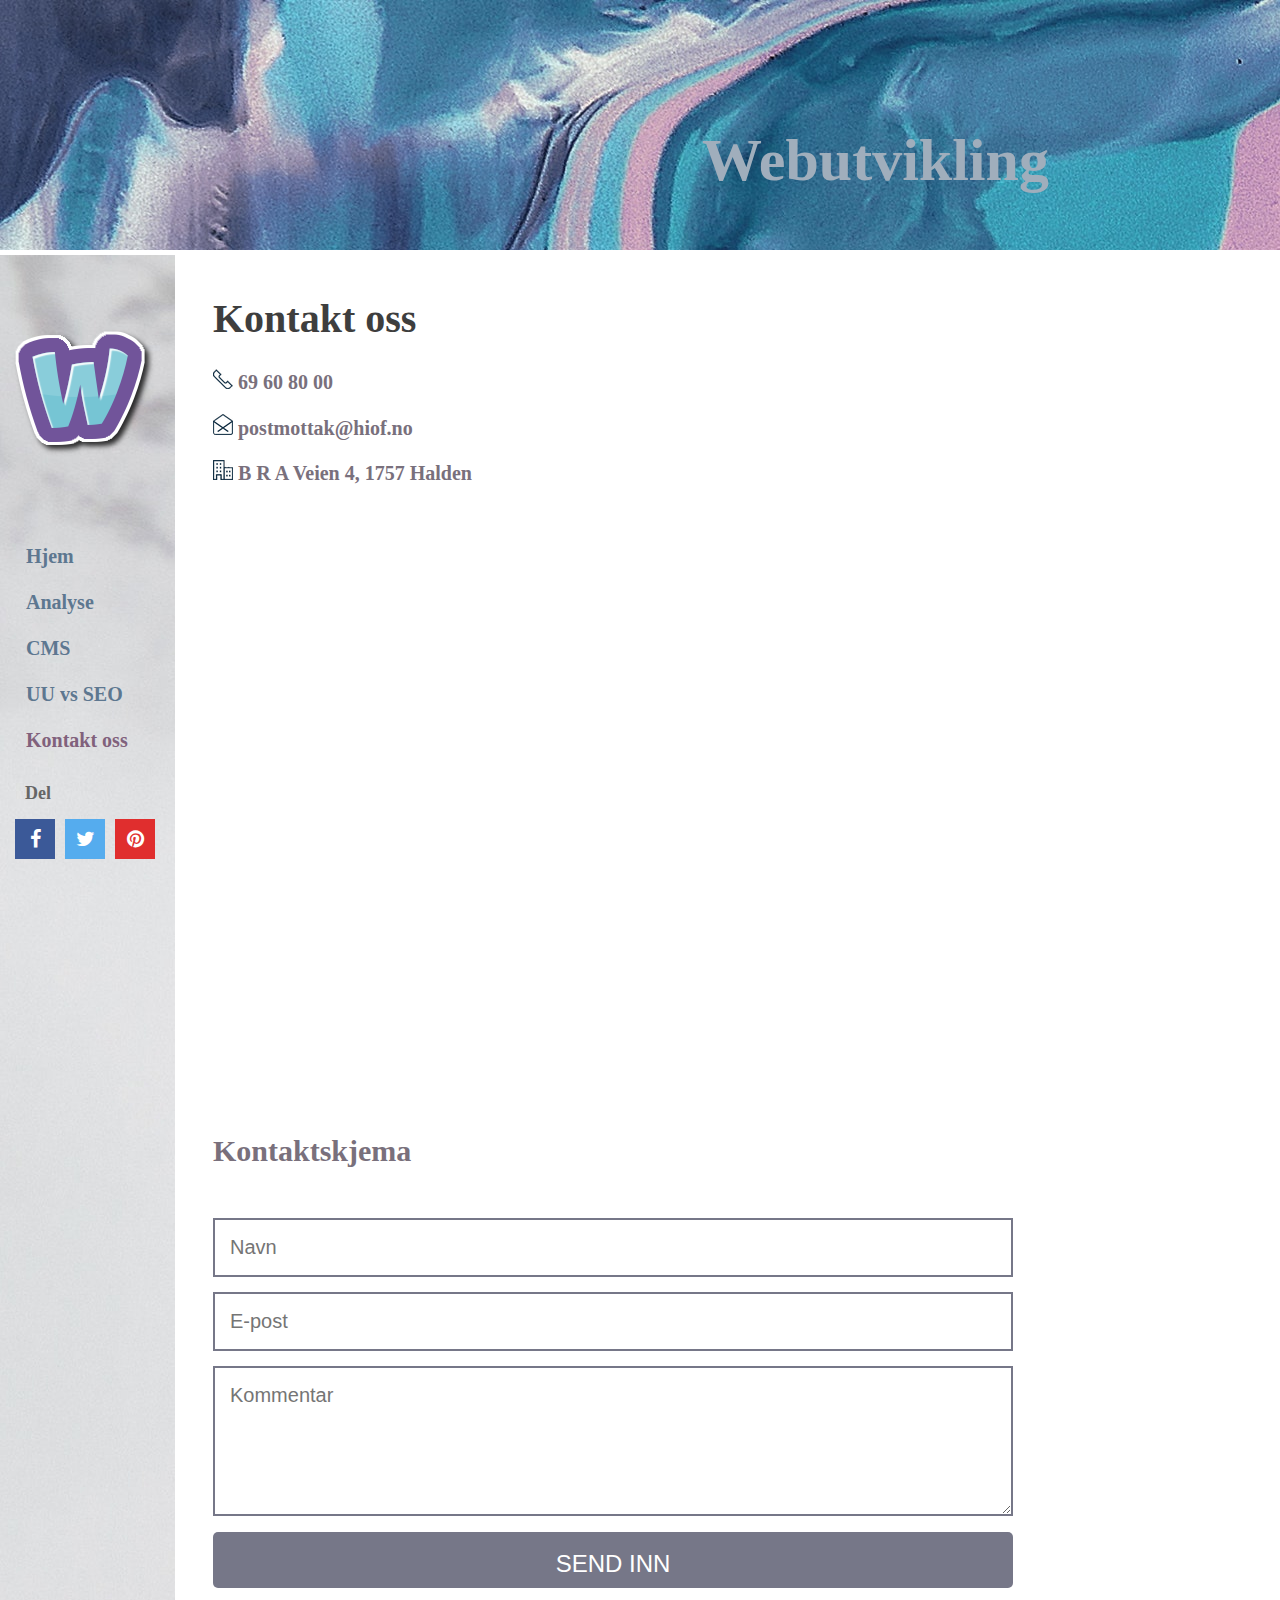
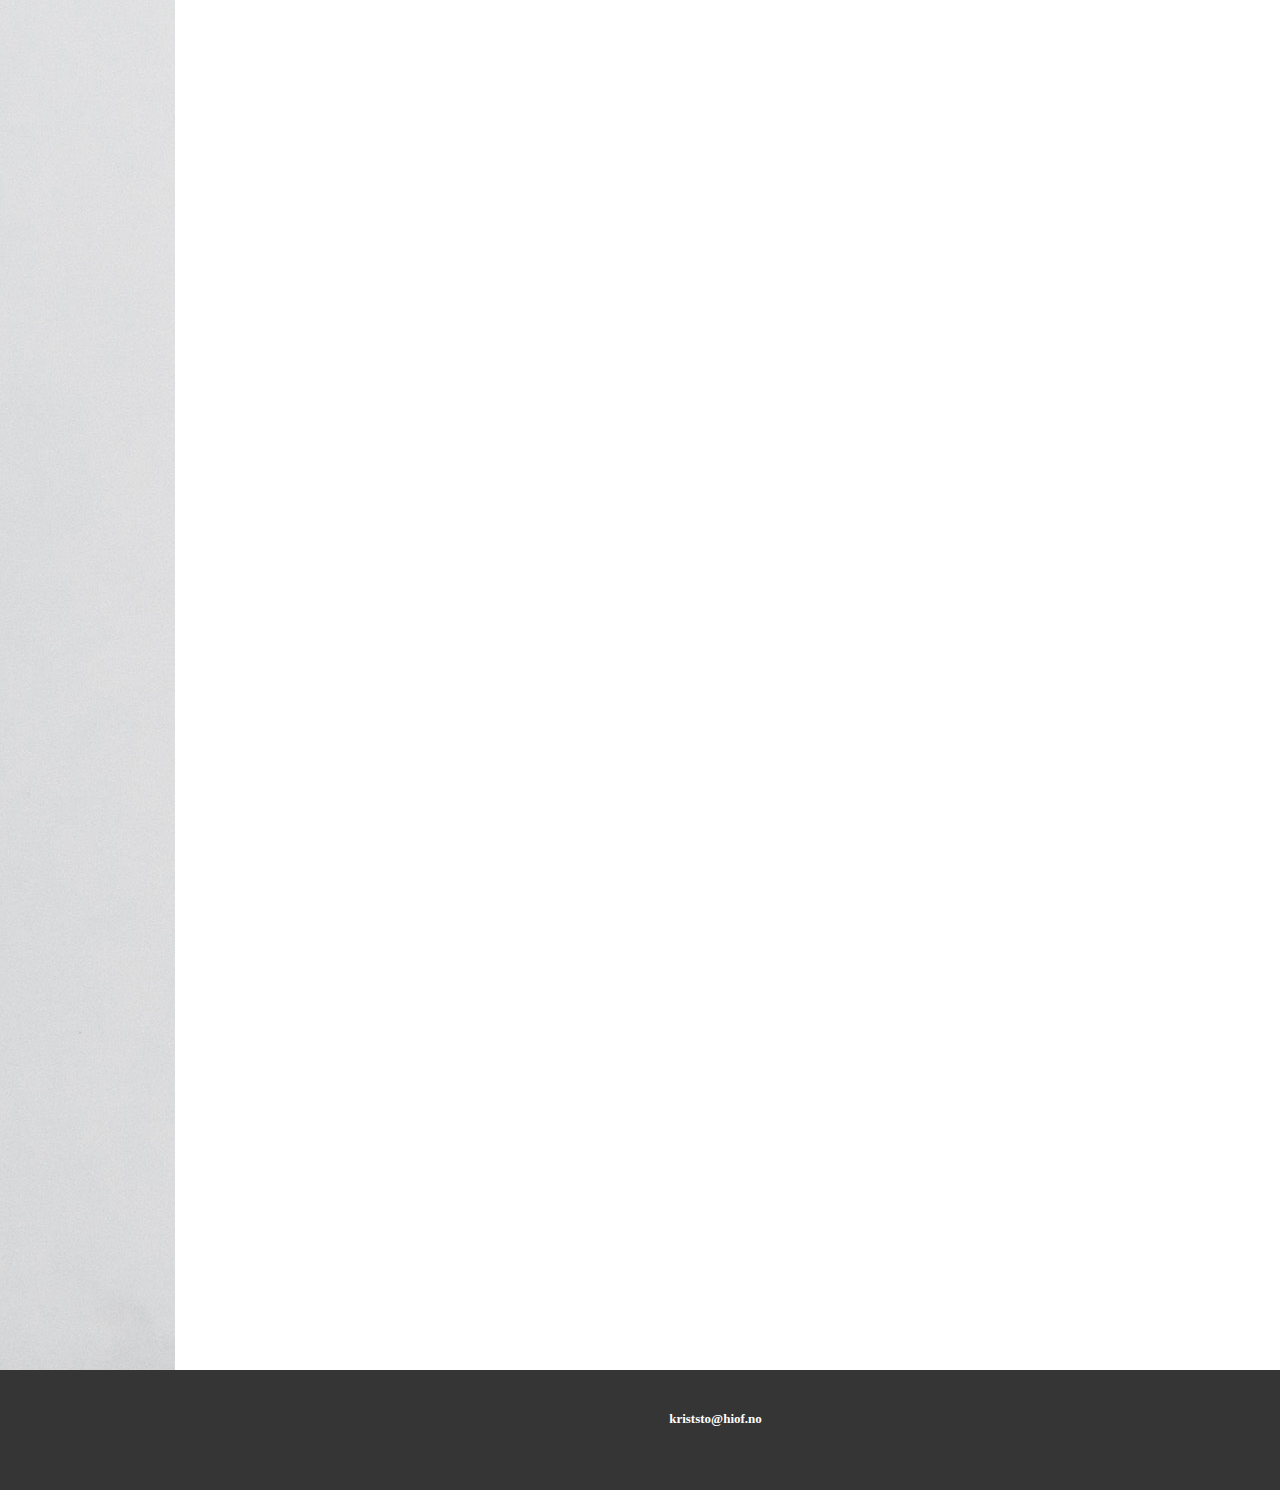
<file: kontaktoss.html>
<!DOCTYPE HTML>
<html lang="nb">
<head>
    <title>Webutvikling - Kontakt oss</title>
    <meta name="description" content="Kontakt oss for mer informasjon om webutvikling.">
    <meta name="viewport" content="width-device-width, initial-scale=1.0">
    <meta charset="utf-8">
    <link rel="stylesheet" href="kontakt.css" />
<!-- Kilde til sosiale medier-knapper: https://www.w3schools.com/howto/howto_css_social_media_buttons.asp -->
    <link rel="stylesheet" href="https://cdnjs.cloudflare.com/ajax/libs/font-awesome/4.7.0/css/font-awesome.min.css">
<!-- Kilde: favicon laget via flamingtext.com. Link: https://www4.flamingtext.com/net-fu/jobs/27925497718099492.html -->
    <link rel="shortcut icon" type="image/x-icon" href="favicon.ico?">



<!-- Kilde til twitter cards: https://developer.twitter.com/en/docs/twitter-for-websites/cards/overview/summary-card-with-large-image -->
    <meta property='twitter:title' content="Webutvikling - Kontakt oss"/>
    <meta property='twitter:image' content="https://krixsto.github.io/painting.jpg"/>
    <meta name="twitter:site" content="https://krixsto.github.io/kontaktoss.html"/>
    <meta name="twitter:description" content="Her finner du vår kontaktinfo."/>
    <meta name="twitter:card" content="summary_large_image"/>

<!-- Kilde til open graph tags: https://developers.facebook.com/docs/sharing/webmasters -->
    <meta property="og:url"                content="https://krixsto.github.io/kontaktoss.html"/>
    <meta property="og:type"               content="article"/>
    <meta property="og:title"              content="Webutvikling - Kontakt oss"/>
    <meta property="og:description"        content="Her finner du vår kontaktinfo."/>
    <meta property="og:image"              content="https://krixsto.github.io/painting.jpg"/>



</head>

<body>
    
    <div class="container">
        <div class="header">Webutvikling</div>
        <div class="content-side">
<!-- Kilde: logo laget via flamingtext.com. Link: https://www4.flamingtext.com/net-fu/jobs/27925497718099492.html -->
    <h3><a href="index.html" style="text-decoration:none;color:rgb(129, 97, 124);"><img src="nylogo.png" alt="LOGO"></a></h3>
        <ul>
            <li><a href="index.html">Hjem</a></li>
            <li><a href="analyse.html">Analyse</a></li>
            <li><a href="cms.html">CMS</a></li>
            <li><a href="uuvsseo.html">UU vs SEO</a></li>
            <li><a href="kontaktoss.html" style="color: rgb(129, 97, 124);">Kontakt oss</a></li>
        </ul>
<!-- Kilde til sosiale medier-knapper: https://www.w3schools.com/howto/howto_css_social_media_buttons.asp -->
        <div class="del"><span style="text-decoration:none;color:rgb(102, 102, 102); margin: 5px; font-size: 18px;">Del</span></div>
        <a href="https://www.facebook.com/" aria-label="Facebook" class="fa fa-facebook"></a>
        <a href="https://twitter.com/home" aria-label="Twitter" class="fa fa-twitter"></a>
        <a href="https://pinterest.com/" aria-label="Pinterest" class="fa fa-pinterest"></a>
    </div>


        <section class="flexbox-container">
        <div class="content-main">
        </div>
            <div class="flex-item-1"><h1><span style="text-decoration:none;color:rgb(62, 62, 62)">Kontakt oss</span></h1>
<!-- Kilde til bilde for mail, adresse og telefon: https://www.vectorstock.com/royalty-free-vector/contact-line-icons-phone-website-mail-business-vector-23394421 -->
            <p><img src="telefon.png" alt="telefon"> 69 60 80 00</p>
            <p><img src="mail.png" alt="mail"> postmottak@hiof.no</p>
            <p><img src="adresse.png" alt="adresse"> B R A Veien 4, 1757 Halden</p>
<!-- Kilde til kart: https://www.google.com/maps/place/H%C3%B8gskolen+i+%C3%98stfold/@59.1292475,11.3528033,15z/data=!4m5!3m4!1s0x0:0x4e47f19c99b253b1!8m2!3d59.1292475!4d11.3528033  -->
            <p><iframe src="https://www.google.com/maps/embed?pb=!1m14!1m8!1m3!1d8188.753758149571!2d11.3528033!3d59.1292475!3m2!1i1024!2i768!4f13.1!3m3!1m2!1s0x0%3A0x4e47f19c99b253b1!2zSMO4Z3Nrb2xlbiBpIMOYc3Rmb2xk!5e0!3m2!1sno!2sno!4v1668255617801!5m2!1sno!2sno" width="800" height="600" style="border:0;" allowfullscreen="" loading="lazy" referrerpolicy="no-referrer-when-downgrade" aria-label="kart"></iframe></p>


            <h2>Kontaktskjema</h2>
<!-- Kilde til kontaktskjema: https://codepen.io/ZachSaucier/pen/jOwNvO -->
            <form>      
                <input name="name" type="text" class="feedback-input" placeholder="Navn" />   
                <input name="email" type="text" class="feedback-input" placeholder="E-post" />
                <textarea name="text" class="feedback-input" placeholder="Kommentar"></textarea>
                <input type="submit" value="SEND INN"/>
              </form>
            </div>

        </section>

            <div class="content-footer">kriststo@hiof.no</div>
    </div>
    </body>
</html>
</file>
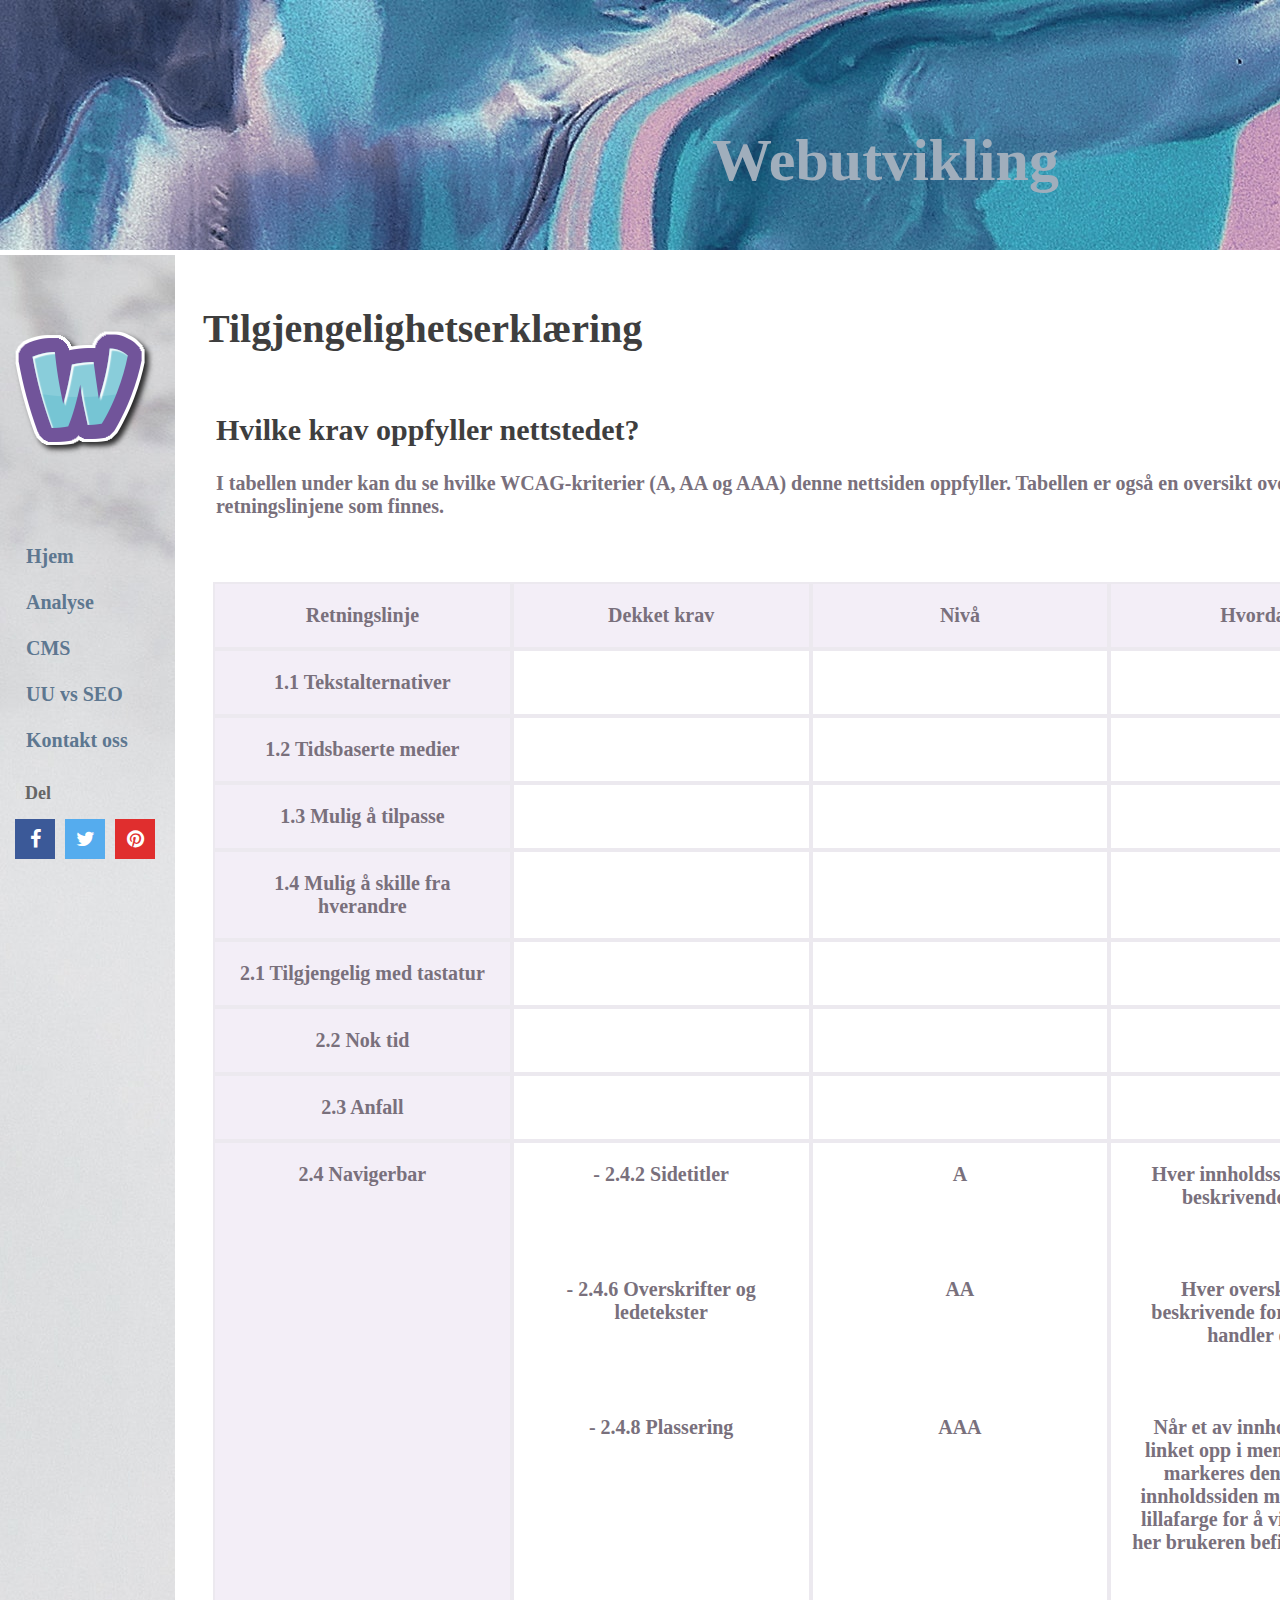
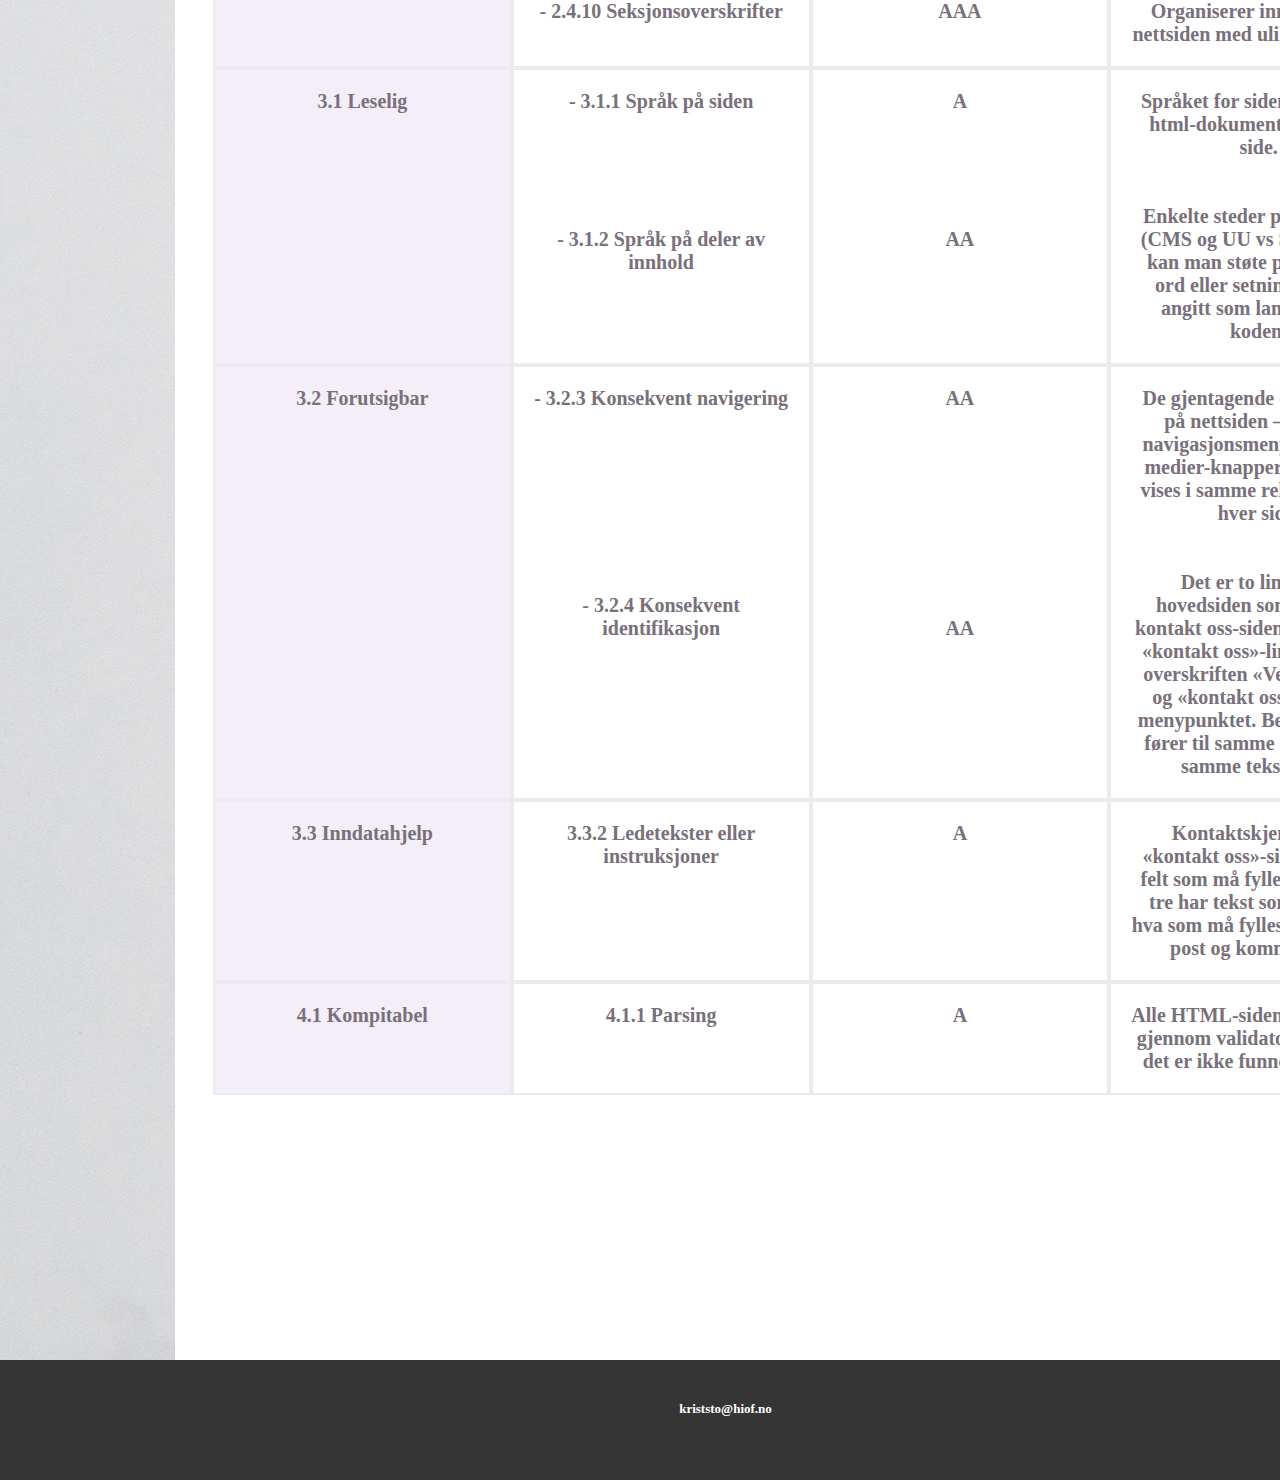
<file: tilgjengelighetserklæring.html>
<!DOCTYPE HTML>
<html lang="nb">
<head>
    <title>Webutvikling - Tilgjengelighetserklæring</title>
    <meta name="description" content="Vår tilgjengelighetserklæring.">
    <meta name="viewport" content="width-device-width, initial-scale=1.0">
    <meta charset="utf-8">
    <link rel="stylesheet" href="tilgjengelighet.css" />
<!-- Kilde til sosiale medier-knapper: https://www.w3schools.com/howto/howto_css_social_media_buttons.asp -->
    <link rel="stylesheet" href="https://cdnjs.cloudflare.com/ajax/libs/font-awesome/4.7.0/css/font-awesome.min.css">
<!-- Kilde: favicon laget via flamingtext.com. Link: https://www4.flamingtext.com/net-fu/jobs/27925497718099492.html -->
    <link rel="shortcut icon" type="image/x-icon" href="favicon.ico?">


<!-- Kilde til twitter cards: https://developer.twitter.com/en/docs/twitter-for-websites/cards/overview/summary-card-with-large-image -->
<meta property='twitter:title' content="Webutvikling - Tilgjengelighetserklæring"/>
<meta property='twitter:image' content="https://krixsto.github.io/painting.jpg"/>
<meta name="twitter:site" content="https://krixsto.github.io/tilgjengelighetserklæring.html"/>
<meta name="twitter:description" content="Retningslinjer tilgjengelighetserklæring."/>
<meta name="twitter:card" content="summary_large_image"/>

<!-- Kilde til open graph tags: https://developers.facebook.com/docs/sharing/webmasters -->
<meta property="og:url"                content="https://krixsto.github.io/tilgjengelighetserklæring.html"/>
<meta property="og:type"               content="article"/>
<meta property="og:title"              content="Webutvikling - Tilgjengelighetserklæring"/>
<meta property="og:description"        content="Retningslinjer tilgjengelighetserklæring."/>
<meta property="og:image"              content="https://krixsto.github.io/painting.jpg"/>


</head>

<body>
    
    <div class="container">
        <div class="header">Webutvikling</div>
        <div class="content-side">
<!-- Kilde: logo laget via flamingtext.com. Link: https://www4.flamingtext.com/net-fu/jobs/27925497718099492.html -->
    <h3><a href="index.html" style="text-decoration:none;color:rgb(129, 97, 124);"><img src="nylogo.png" alt="LOGO"></a></h3>
        <ul>
            <li><a href="index.html">Hjem</a></li>
            <li><a href="analyse.html">Analyse</a></li>
            <li><a href="cms.html">CMS</a></li>
            <li><a href="uuvsseo.html">UU vs SEO</a></li>
            <li><a href="kontaktoss.html" >Kontakt oss</a></li>
        </ul>
<!-- Kilde til sosiale medier-knapper: https://www.w3schools.com/howto/howto_css_social_media_buttons.asp -->
        <div class="del"><span style="text-decoration:none;color:rgb(102, 102, 102); margin: 5px; font-size: 18px;">Del</span></div>
        <a href="https://www.facebook.com/" aria-label="Facebook" class="fa fa-facebook"></a>
        <a href="https://twitter.com/home" aria-label="Twitter" class="fa fa-twitter"></a>
        <a href="https://pinterest.com/" aria-label="Pinterest" class="fa fa-pinterest"></a>
    </div>
        
        <section class="flexbox-container">
        <div class="content-main">
            <div class="flex-item-1"><h1><span style="text-decoration:none;color:rgb(62, 62, 62)">Tilgjengelighetserklæring</span></h1>   
                <div class="flex-item-1"><h2><span style="text-decoration:none;color:rgb(62, 62, 62)">Hvilke krav oppfyller nettstedet?</span></h2>
                <p>I tabellen under kan du se hvilke WCAG-kriterier (A, AA og AAA) denne nettsiden oppfyller. Tabellen er også en oversikt over de 12 retningslinjene som finnes.</p> 
                </div>
           

<!-- Kilde til de ulike retningslinjene: https://www.w3.org/WAI/WCAG21/quickref/ og https://www.uutilsynet.no/wcag-standarden/wcag-20-standarden/86 -->
        <div id="table">
            <div class="main">Retningslinje</div>
            <div class="main">Dekket krav</div>
            <div class="main">Nivå</div>
            <div class="main">Hvordan</div>

            <div class="mainleft">1.1 Tekstalternativer</div>
            <div></div>
            <div></div>
            <div></div>

            <div class="mainleft">1.2 Tidsbaserte medier</div>
            <div></div>
            <div></div>
            <div></div>

            <div class="mainleft">1.3 Mulig å tilpasse</div>
            <div></div>
            <div></div>
            <div></div>

            <div class="mainleft">1.4 Mulig å skille fra hverandre</div>
            <div></div>
            <div></div>
            <div></div>

            <div class="mainleft">2.1 Tilgjengelig med tastatur</div>
            <div></div>
            <div></div>
            <div></div>

            <div class="mainleft">2.2 Nok tid</div>
            <div></div>
            <div></div>
            <div></div>

            <div class="mainleft">2.3 Anfall</div>
            <div></div>
            <div></div>
            <div></div>

            <div class="mainleft">2.4 Navigerbar</div>
            <div>- 2.4.2 Sidetitler <br><br><br><br><br> - 2.4.6 Overskrifter og ledetekster <br><br><br><br><br> - 2.4.8 Plassering <br><br><br><br><br><br><br><br> - 2.4.10 Seksjonsoverskrifter</div>
            <div>A <br><br><br><br><br> AA <br><br><br><br><br><br> AAA <br><br><br><br><br><br><br><br> AAA</div>
            <div>Hver innholdsside har en beskrivende tittel. <br><br><br><br> Hver overskrift er beskrivende for det siden handler om. <br><br><br><br>Når et av innholdssidene linket opp i menyen åpnes, markeres den aktuelle innholdssiden med en mørk lillafarge for å vise at det er her brukeren befinner seg nå. <br><br><br> Organiserer innholdet på nettsiden med ulike headings.</div>

            <div class="mainleft">3.1 Leselig</div>
            <div>- 3.1.1 Språk på siden <br><br><br><br><br><br> - 3.1.2 Språk på deler av innhold</div>
            <div>A <br><br><br><br><br><br>AA</div>
            <div>Språket for siden er angitt i html-dokumentet på hver side. <br><br><br> Enkelte steder på nettsiden (CMS og UU vs SEO-siden) kan man støte på engelske ord eller setninger, de er angitt som lang="en" i koden.</div>

            <div class="mainleft">3.2 Forutsigbar</div>
            <div>- 3.2.3 Konsekvent navigering <br><br><br><br><br><br><br><br><br> - 3.2.4 Konsekvent identifikasjon</div>
            <div>AA <br><br><br><br><br><br><br><br><br><br> AA</div>
            <div>De gjentagende elementene på nettsiden – tittelen, navigasjonsmenyen, sosiale medier-knapper og logoen, vises i samme rekkefølge på hver side. <br><br><br> Det er to linker på hovedsiden som fører til kontakt oss-siden. Disse to er «kontakt oss»-linken under overskriften «Velkommen» og «kontakt oss»-linken i menypunktet. Begge linkene fører til samme side og har samme tekstfarge. </div>

            <div class="mainleft">3.3 Inndatahjelp</div>
            <div>3.3.2 Ledetekster eller instruksjoner</div>
            <div>A</div>
            <div>Kontaktskjemaet på «kontakt oss»-siden har tre felt som må fylles ut, og alle tre har tekst som forteller hva som må fylles ut (navn, e-post og kommentar).</div>

            <div class="mainleft">4.1 Kompitabel</div>
            <div>4.1.1 Parsing</div>
            <div>A</div>
            <div>Alle HTML-sidene er validert gjennom validator.w3.org og det er ikke funnet røde feil.</div>
        </div>

        

        <div id="table3">
            <div class="main3">Retningslinje</div>
            <div class="main3">Dekket krav og hvilket nivå</div>
            <div class="main3">Hvordan</div>
            <div class="mainleft3">1.1 Tekstalternativer</div>
            <div></div>
            <div></div>
            <div class="mainleft3">1.2 Tidsbaserte medier</div>
            <div></div>
            <div></div>

            <div class="mainleft3">1.3 Mulig å tilpasse</div>
            <div></div>
            <div></div>

            <div class="mainleft3">1.4 Mulig å skille fra hverandre</div>
            <div></div>
            <div></div>

            <div class="mainleft3">2.1 Tilgjengelig med tastatur</div>
            <div></div>
            <div></div>

            <div class="mainleft3">2.2 Nok tid</div>
            <div></div>
            <div></div>

            <div class="mainleft3">2.3 Anfall</div>
            <div></div>
            <div></div>

            <div class="mainleft3">2.4 Navigerbar</div>
            <div>- 2.4.2 Sidetitler, A <br><br><br><br><br>- 2.4.6 Overskrifter og ledetekster, AA<br><br><br><br><br>- 2.4.8 Plassering, AAA<br><br><br><br><br><br><br><br><br><br><br><br>- 2.4.10 Seksjonsoverskrifter, AAA</div>
            <div>Hver innholdsside har en beskrivende tittel. <br><br><br><br> Hver overskrift er beskrivende for det siden handler om. <br><br><br><br>Når et av innholdssidene linket opp i menyen åpnes, markeres den aktuelle innholdssiden med en mørk lillafarge for å vise at det er her brukeren befinner seg nå. <br><br><br><br> Organiserer innholdet på nettsiden med ulike headings.</div>

            <div class="mainleft3">3.1 Leselig</div>
            <div>- 3.1.1 Språk på siden, A <br><br><br><br><br><br> - 3.1.2 Språk på deler av innhold, AA</div>
            <div>Språket for siden er angitt i html-dokumentet på hver side. <br><br><br><br> Enkelte steder på nettsiden (CMS og UU vs SEO-siden) kan man støte på engelske ord eller setninger, de er angitt som lang="en" i koden. </div>

            <div class="mainleft3">3.2 Forutsigbar</div>
            <div>- 3.2.3 Konsekvent navigering, AA <br><br><br><br><br><br><br><br><br><br> - 3.2.4 Konsekvent identifikasjon, AA</div>
            <div>De gjentagende elementene på nettsiden – tittelen, navigasjonsmenyen, sosiale medier-knapper og logoen, vises i samme rekkefølge på hver side. <br><br><br><br> Det er to linker på hovedsiden som fører til kontakt oss-siden. Disse to er «kontakt oss»-linken under overskriften «Velkommen» og «kontakt oss»-linken i menypunktet. Begge linkene fører til samme side og har samme tekstfarge.</div>
            
            <div class="mainleft3">3.3 Inndatahjelp</div>
            <div>3.3.2 Ledetekster eller instruksjoner, A</div>
            <div>Kontaktskjemaet på «kontakt oss»-siden har tre felt som må fylles ut, og alle tre har tekst som forteller hva som må fylles ut (navn, e-post og kommentar).</div>
            
            <div class="mainleft3">4.1 Kompitabel</div>
            <div>4.1.1 Parsing, A</div>
            <div>Alle HTML-sidene er validert gjennom validator.w3.org og det er ikke funnet røde feil.</div>
        </div>
  

            </div>
        </div>
        </section>

            <div class="content-footer">kriststo@hiof.no</div>
    </div>
    </body>
</html>
</file>
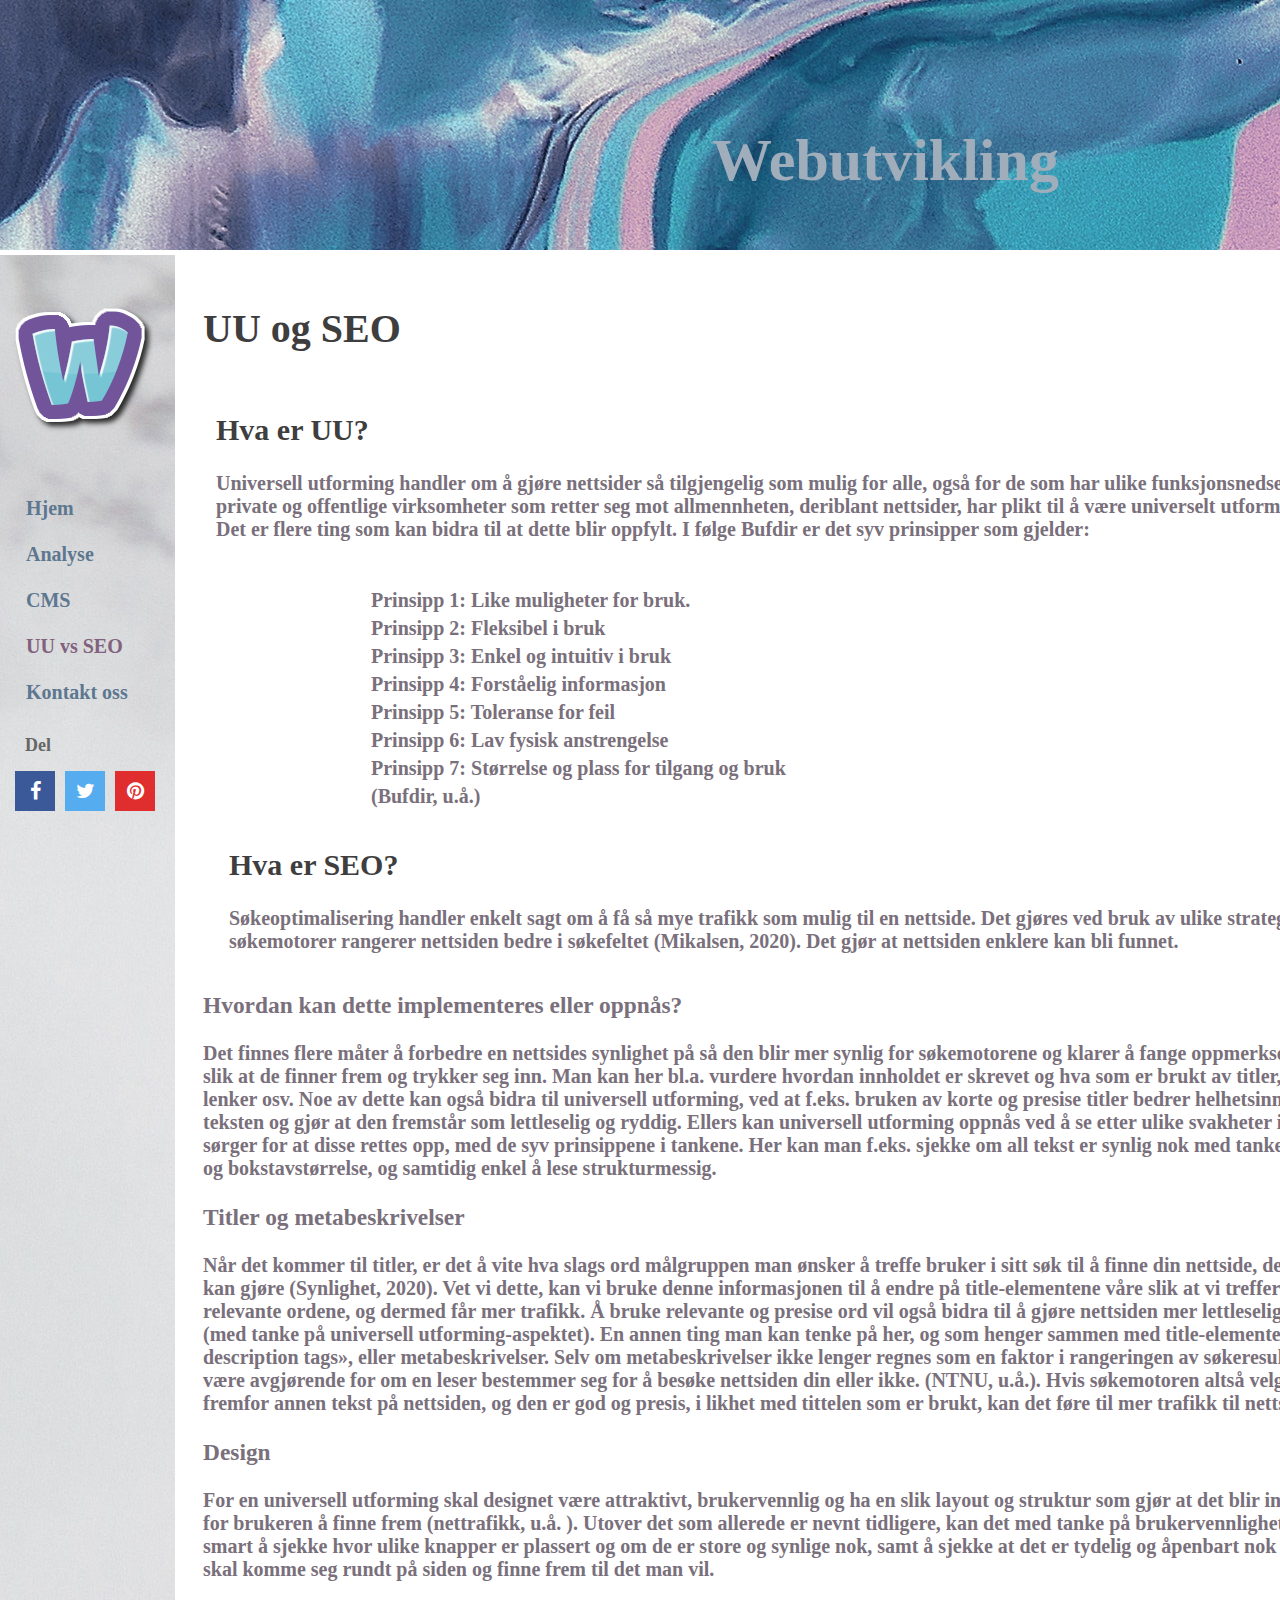
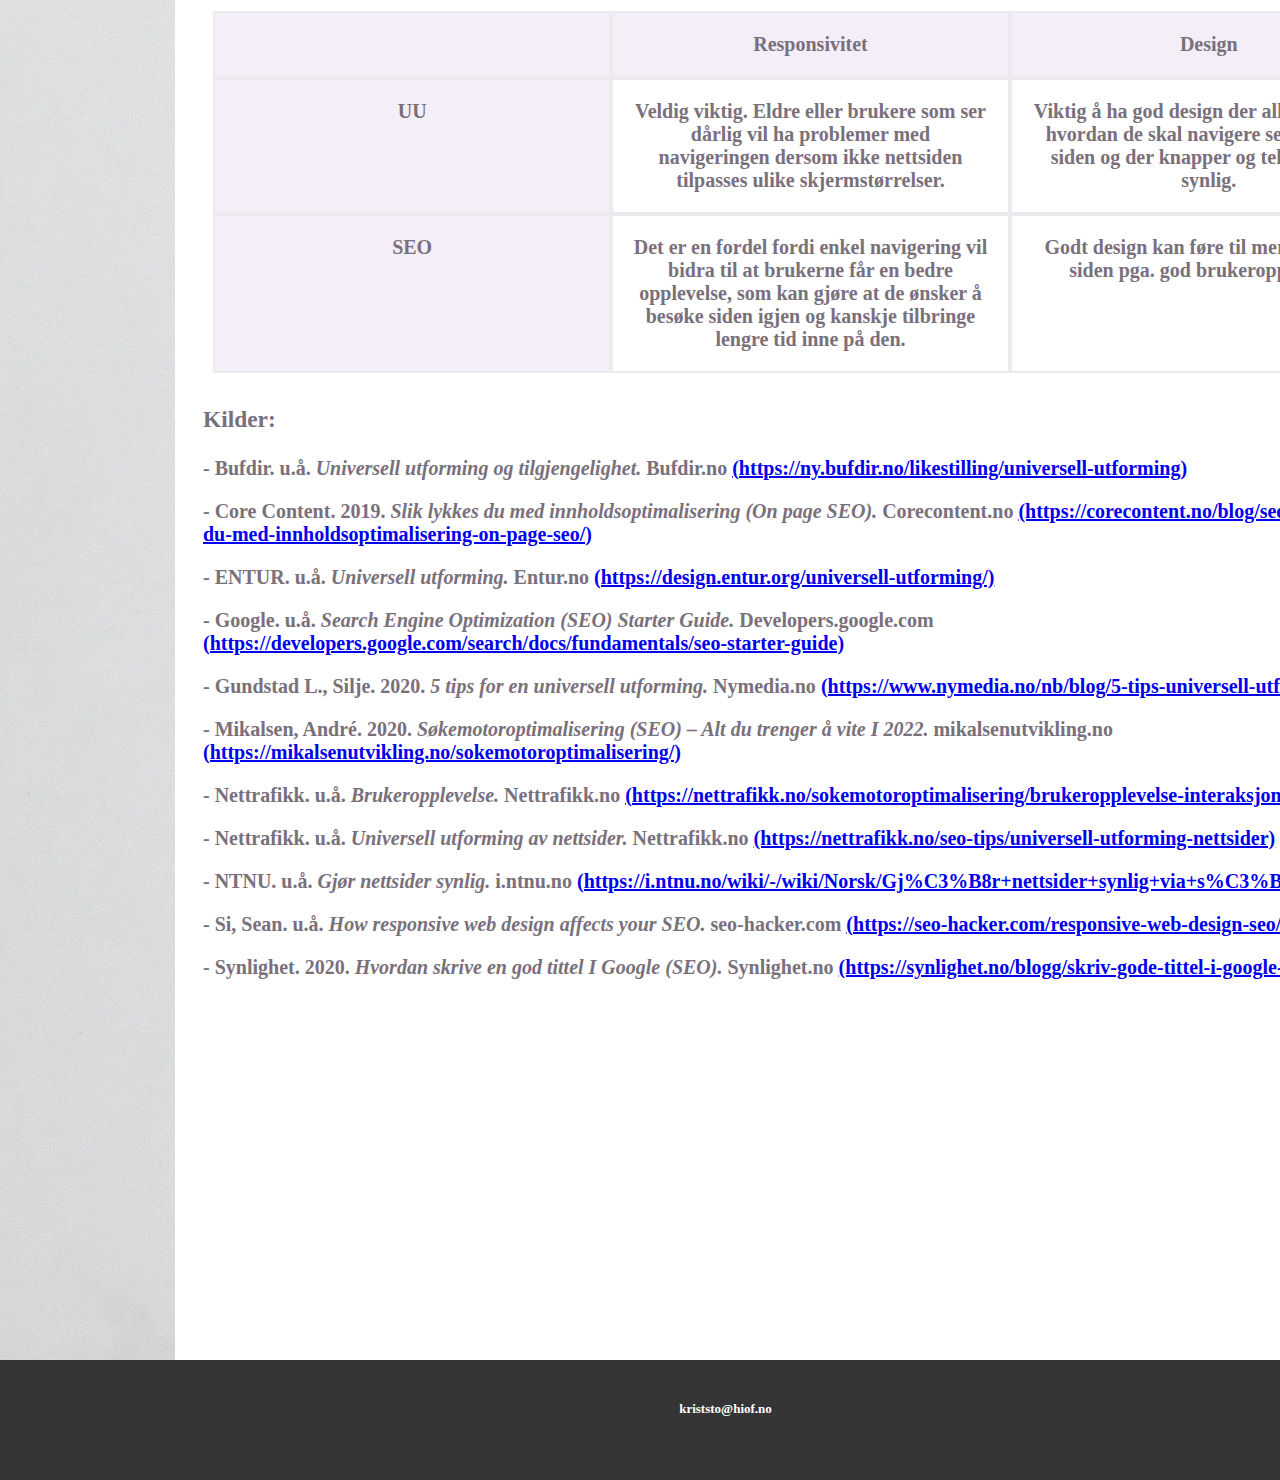
<file: uuvsseo.html>
<!DOCTYPE HTML>
<html lang="nb">
<head>
    <title>Webutvikling - UU vs SEO</title>
    <meta name="description" content="Hva er UU? Hva er SEO? Finn ut mer.">
    <meta name="viewport" content="width-device-width, initial-scale=1.0">
    <meta charset="utf-8">
    <link rel="stylesheet" href="uuvsseo.css" />
<!-- Kilde til sosiale medier-knapper: https://www.w3schools.com/howto/howto_css_social_media_buttons.asp -->
    <link rel="stylesheet" href="https://cdnjs.cloudflare.com/ajax/libs/font-awesome/4.7.0/css/font-awesome.min.css">
<!-- Kilde: favicon laget via flamingtext.com. Link: https://www4.flamingtext.com/net-fu/jobs/27925497718099492.html -->
    <link rel="shortcut icon" type="image/x-icon" href="favicon.ico?">


<!-- Kilde til twitter cards: https://developer.twitter.com/en/docs/twitter-for-websites/cards/overview/summary-card-with-large-image -->
    <meta property='twitter:title' content="Webutvikling - UU vs SEO"/>
    <meta property='twitter:image' content="https://krixsto.github.io/painting.jpg"/>
    <meta name="twitter:site" content="https://krixsto.github.io/uuvsseo.html"/>
    <meta name="twitter:description" content="Her kan du lese mer om UU og SEO."/>
    <meta name="twitter:card" content="summary_large_image"/>

<!-- Kilde til open graph tags: https://developers.facebook.com/docs/sharing/webmasters -->
    <meta property="og:url"                content="https://krixsto.github.io/uuvsseo.html"/>
    <meta property="og:type"               content="article"/>
    <meta property="og:title"              content="Webutvikling - UU vs SEO"/>
    <meta property="og:description"        content="Her kan du lese mer om UU og SEO."/>
    <meta property="og:image"              content="https://krixsto.github.io/painting.jpg"/>


</head>

<body>

    <div class="container">
        <div class="header">Webutvikling</div>
        <div class="content-side">
<!-- Kilde: logo laget via flamingtext.com. Link: https://www4.flamingtext.com/net-fu/jobs/27925497718099492.html -->
    <a href="index.html" style="text-decoration:none;color:rgb(129, 97, 124);"><img src="nylogo.png" alt="LOGO"></a>
        <ul>
            <li><a href="index.html">Hjem</a></li>
            <li><a href="analyse.html">Analyse</a></li>
            <li><a href="cms.html">CMS</a></li>
            <li><a href="uuvsseo.html" style="color: rgb(129, 97, 124);">UU vs SEO</a></li>
            <li><a href="kontaktoss.html">Kontakt oss</a></li>
        </ul>
<!-- Kilde til sosiale medier-knapper: https://www.w3schools.com/howto/howto_css_social_media_buttons.asp -->
        <div class="del"><span style="text-decoration:none;color:rgb(102, 102, 102); margin: 5px; font-size: 18px;">Del</span></div>
        <a href="https://www.facebook.com/" aria-label="Facebook" class="fa fa-facebook"></a>
        <a href="https://twitter.com/home" aria-label="Twitter" class="fa fa-twitter"></a>
        <a href="https://pinterest.com/" aria-label="Pinterest" class="fa fa-pinterest"></a>
    </div>

        
    <section class="flexbox-container">
        <div class="content-main">
            <div class="flex-item-1"><h1><span style="text-decoration:none;color:rgb(62, 62, 62)">UU og SEO</span></h1>   
                <div class="flex-item-1"><h2><span style="text-decoration:none;color:rgb(62, 62, 62)">Hva er UU?</span></h2>
                <p>Universell utforming handler om å gjøre nettsider så tilgjengelig som mulig for alle, også for de som har ulike funksjonsnedsettelser. Alle private og offentlige virksomheter som retter seg mot allmennheten, deriblant nettsider, har plikt til å være universelt utformet (Bufdir, u.å.). Det er flere ting som kan bidra til at dette blir oppfylt. I følge Bufdir er det syv prinsipper som gjelder:</p>
                <br>
                <p class= "sitat">Prinsipp 1: Like muligheter for bruk. </p>
                <p class= "sitat">Prinsipp 2: Fleksibel i bruk</p>
                <p class= "sitat">Prinsipp 3: Enkel og intuitiv i bruk</p>
                <p class= "sitat">Prinsipp 4: Forståelig informasjon</p>
                <p class= "sitat">Prinsipp 5: Toleranse for feil</p>
                <p class= "sitat">Prinsipp 6: Lav fysisk anstrengelse</p>
                <p class= "sitat">Prinsipp 7: Størrelse og plass for tilgang og bruk</p>
                <p class= "sitat">(Bufdir, u.å.)</p>

                <div class="flex-item-1"><h2><span style="text-decoration:none;color:rgb(62, 62, 62)">Hva er SEO?</span></h2>
                    <p>Søkeoptimalisering handler enkelt sagt om å få så mye trafikk som mulig til en nettside. Det gjøres ved bruk av ulike strategier som gjør at søkemotorer rangerer nettsiden bedre i søkefeltet (Mikalsen, 2020). Det gjør at nettsiden enklere kan bli funnet.</p>

</div>
</div>

            <h3>Hvordan kan dette implementeres eller oppnås?</h3>
            <p>Det finnes flere måter å forbedre en nettsides synlighet på så den blir mer synlig for søkemotorene og klarer å fange oppmerksomheten til folk slik at de finner frem og trykker seg inn. Man kan her bl.a. vurdere hvordan innholdet er skrevet og hva som er brukt av titler, nøkkelord, lenker osv. Noe av dette kan også bidra til universell utforming, ved at f.eks. bruken av korte og presise titler bedrer helhetsinntrykket av teksten og gjør at den fremstår som lettleselig og ryddig. Ellers kan universell utforming oppnås ved å se etter ulike svakheter i designet og sørger for at disse rettes opp, med de syv prinsippene i tankene. Her kan man f.eks. sjekke om all tekst er synlig nok med tanke på fargevalg og bokstavstørrelse, og samtidig enkel å lese strukturmessig.</p>
            <h3>Titler og metabeskrivelser</h3>
            <p>Når det kommer til titler, er det å vite hva slags ord målgruppen man ønsker å treffe bruker i sitt søk til å finne din nettside, det viktigste man kan gjøre (Synlighet, 2020). Vet vi dette, kan vi bruke denne informasjonen til å endre på title-elementene våre slik at vi treffer de mest relevante ordene, og dermed får mer trafikk. Å bruke relevante og presise ord vil også bidra til å gjøre nettsiden mer lettleselig, som nevnt (med tanke på universell utforming-aspektet).
            En annen ting man kan tenke på her, og som henger sammen med title-elementene, er «meta-description tags», eller metabeskrivelser. Selv om metabeskrivelser ikke lenger regnes som en faktor i rangeringen av søkeresultatene, kan de være avgjørende for om en leser bestemmer seg for å besøke nettsiden din eller ikke. (NTNU, u.å.). Hvis søkemotoren altså velger å bruke den fremfor annen tekst på nettsiden, og den er god og presis, i likhet med tittelen som er brukt, kan det føre til mer trafikk til nettsiden.</p>
            <h3>Design</h3>
            <p>For en universell utforming skal designet være attraktivt, brukervennlig og ha en slik layout og struktur som gjør at det blir intuitivt og lett for brukeren å finne frem (nettrafikk, u.å. ). Utover det som allerede er nevnt tidligere, kan det med tanke på brukervennlighet også være smart å sjekke hvor ulike knapper er plassert og om de er store og synlige nok, samt å sjekke at det er tydelig og åpenbart nok hvordan man skal komme seg rundt på siden og finne frem til det man vil.</p>    


<!-- Kilde til utforming av tabellene CMS og UU vs SEO: https://www.youtube.com/watch?v=yJQ9JEqznPM -->
                <div id="table2">
                    <div class="main2"></div>
                    <div class="main2">Responsivitet</div>
                    <div class="main2">Design</div>
        
                    <div class="mainleft2">UU</div>
                    <div>Veldig viktig. Eldre eller brukere som ser dårlig vil ha problemer med navigeringen dersom ikke nettsiden tilpasses ulike skjermstørrelser. </div>
                    <div>Viktig å ha god design der alle kan forstå hvordan de skal navigere seg rundt på siden og der knapper og tekst er godt synlig.</div>

                    <div class="mainleft2">SEO</div>
                    <div>Det er en fordel fordi enkel navigering vil bidra til at brukerne får en bedre opplevelse, som kan gjøre at de ønsker å besøke siden igjen og kanskje tilbringe lengre tid inne på den. </div>
                    <div>Godt design kan føre til mer trafikk til siden pga. god brukeropplevelse.</div>
                
                </div>

                <div id="table4">
                    <div class="mainleft4"></div>
                    <div class="main4">Responsivitet</div>
                    <div>UU</div>
                    <div>Veldig viktig. Eldre eller brukere som ser dårlig vil ha problemer med navigeringen dersom ikke nettsiden tilpasses ulike skjermstørrelser. </div>
                    <div>SEO</div>
                    <div>Det er en fordel fordi enkel navigering vil bidra til at brukerne får en bedre opplevelse, som kan gjøre at de ønsker å besøke siden igjen og kanskje tilbringe lengre tid inne på den.</div>
        
                    <div class="mainleft4"></div>
                    <div class="main4">Design</div>
                    <div>UU</div>
                    <div>Viktig å ha god design der alle kan forstå hvordan de skal navigere seg rundt på siden og der knapper og tekst er godt synlig.</div>
                    <div>SEO</div>
                    <div>Godt design kan føre til mer trafikk til siden pga. god brukeropplevelse.</div>

                </div>


                <h3>Kilder:</h3>
                <p>- Bufdir. u.å. <i>Universell utforming og tilgjengelighet.</i> Bufdir.no <a href='https://ny.bufdir.no/likestilling/universell-utforming'>(https://ny.bufdir.no/likestilling/universell-utforming)</a></p>
                <p>- Core Content. 2019. <i>Slik lykkes du med innholdsoptimalisering (On page SEO).</i> Corecontent.no <a href='https://corecontent.no/blog/seo/slik-lykkes-du-med-innholdsoptimalisering-on-page-seo/'>(https://corecontent.no/blog/seo/slik-lykkes-du-med-innholdsoptimalisering-on-page-seo/)</a></p>
                <p>- ENTUR. u.å. <i>Universell utforming.</i> Entur.no <a href='https://design.entur.org/universell-utforming/'>(https://design.entur.org/universell-utforming/)</a></p>
                <p>- Google. u.å. <i><span lang=en>Search Engine Optimization (SEO) Starter Guide.</span></i> Developers.google.com <a href='https://developers.google.com/search/docs/fundamentals/seo-starter-guide'>(https://developers.google.com/search/docs/fundamentals/seo-starter-guide)</a></p>
                <p>- Gundstad L., Silje. 2020. <i>5 tips for en universell utforming.</i> Nymedia.no <a href='https://www.nymedia.no/nb/blog/5-tips-universell-utforming'>(https://www.nymedia.no/nb/blog/5-tips-universell-utforming)</a></p>
                <p>- Mikalsen, André. 2020. <i>Søkemotoroptimalisering (SEO) – Alt du trenger å vite I 2022.</i> mikalsenutvikling.no <a href='https://mikalsenutvikling.no/sokemotoroptimalisering/'>(https://mikalsenutvikling.no/sokemotoroptimalisering/)</a></p>
                <p>- Nettrafikk. u.å. <i>Brukeropplevelse.</i> Nettrafikk.no <a href='https://nettrafikk.no/sokemotoroptimalisering/brukeropplevelse-interaksjonsdesign'>(https://nettrafikk.no/sokemotoroptimalisering/brukeropplevelse-interaksjonsdesign)</a></p>
                <p>- Nettrafikk. u.å. <i>Universell utforming av nettsider.</i> Nettrafikk.no <a href='https://nettrafikk.no/seo-tips/universell-utforming-nettsider'>(https://nettrafikk.no/seo-tips/universell-utforming-nettsider)</a></p>
                <p>- NTNU. u.å. <i>Gjør nettsider synlig.</i> i.ntnu.no <a href='https://i.ntnu.no/wiki/-/wiki/Norsk/Gj%C3%B8r+nettsider+synlig+via+s%C3%B8k'>(https://i.ntnu.no/wiki/-/wiki/Norsk/Gj%C3%B8r+nettsider+synlig+via+s%C3%B8k)</a></p>
                <p>- Si, Sean. u.å. <i><span lang=en>How responsive web design affects your SEO.</span></i> seo-hacker.com <a href='https://seo-hacker.com/responsive-web-design-seo/'>(https://seo-hacker.com/responsive-web-design-seo/)</a></p>
                <p>- Synlighet. 2020. <i>Hvordan skrive en god tittel I Google (SEO).</i> Synlighet.no <a href='https://synlighet.no/blogg/skriv-gode-tittel-i-google-seo/'>(https://synlighet.no/blogg/skriv-gode-tittel-i-google-seo/)</a></p>
                
            </div>

        </div>
        </section>

            <div class="content-footer">kriststo@hiof.no</div>
    </div>
    </body>
</html>
</file>
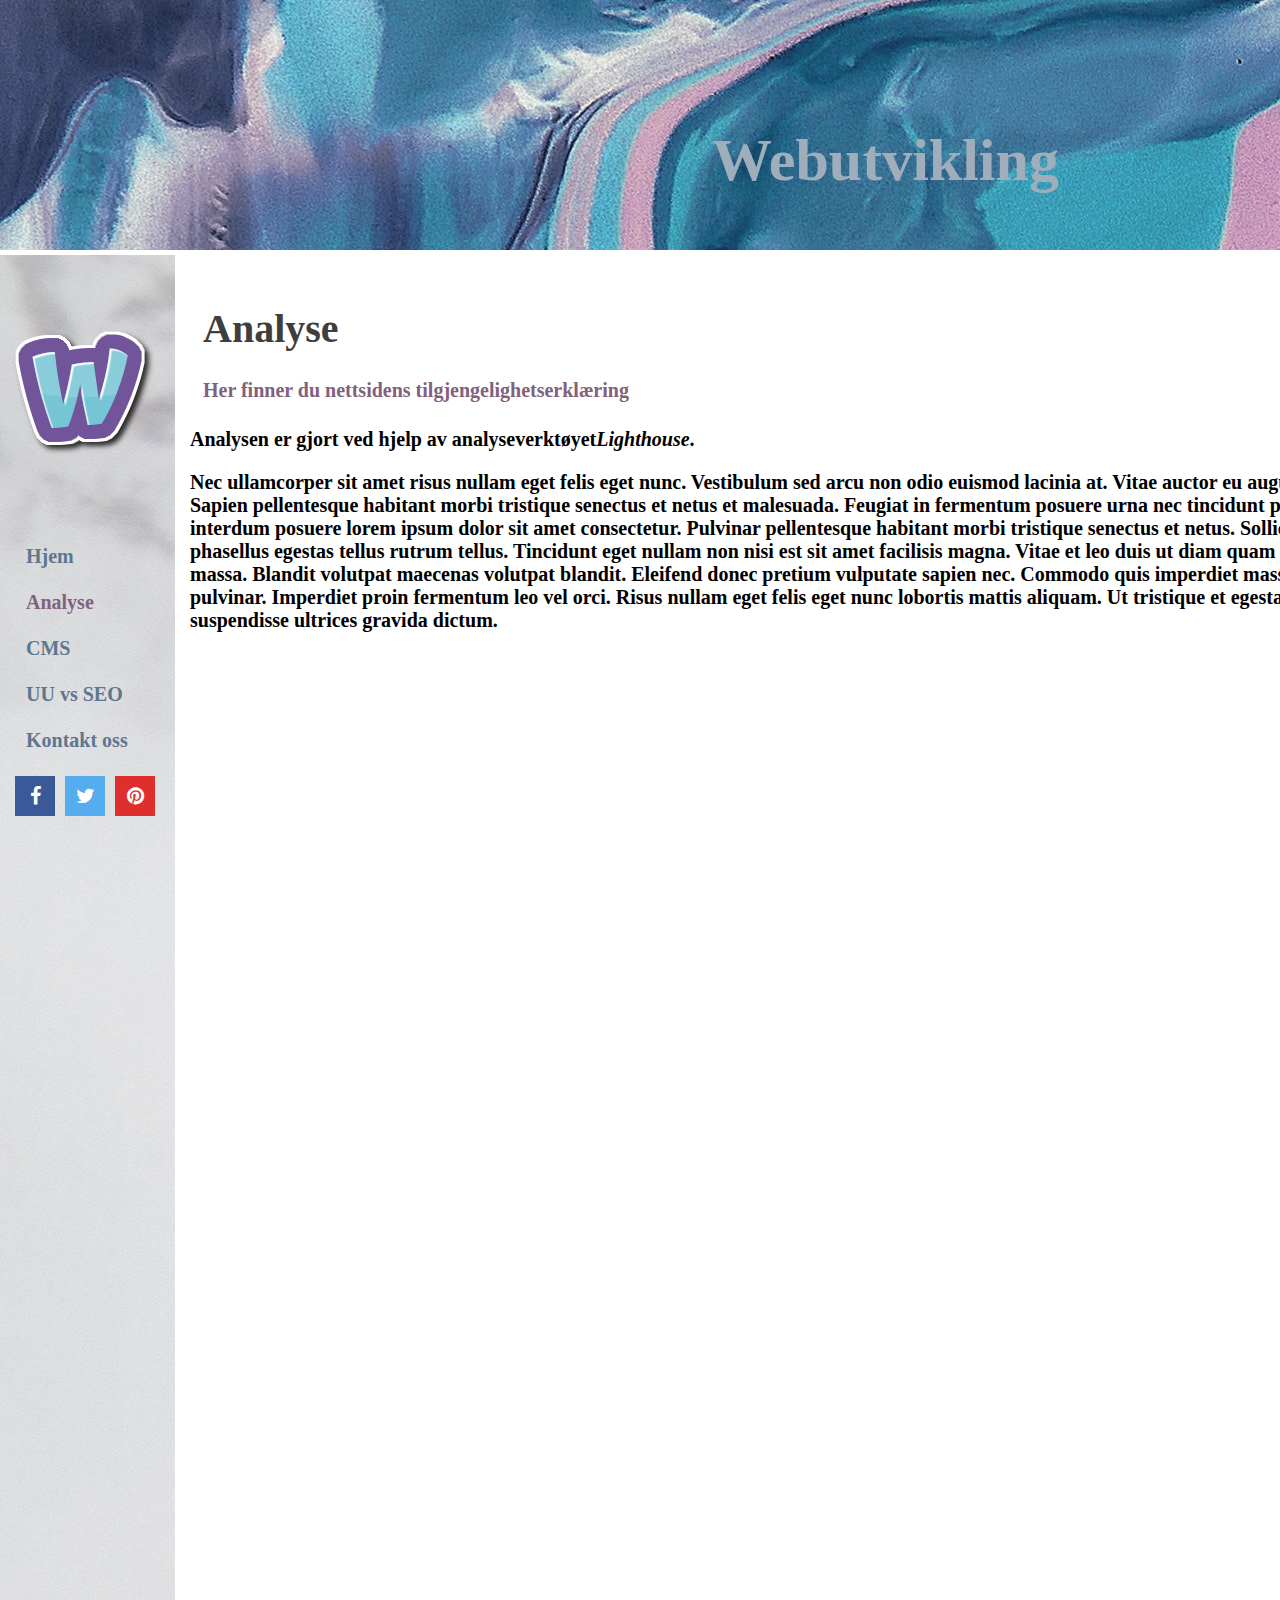
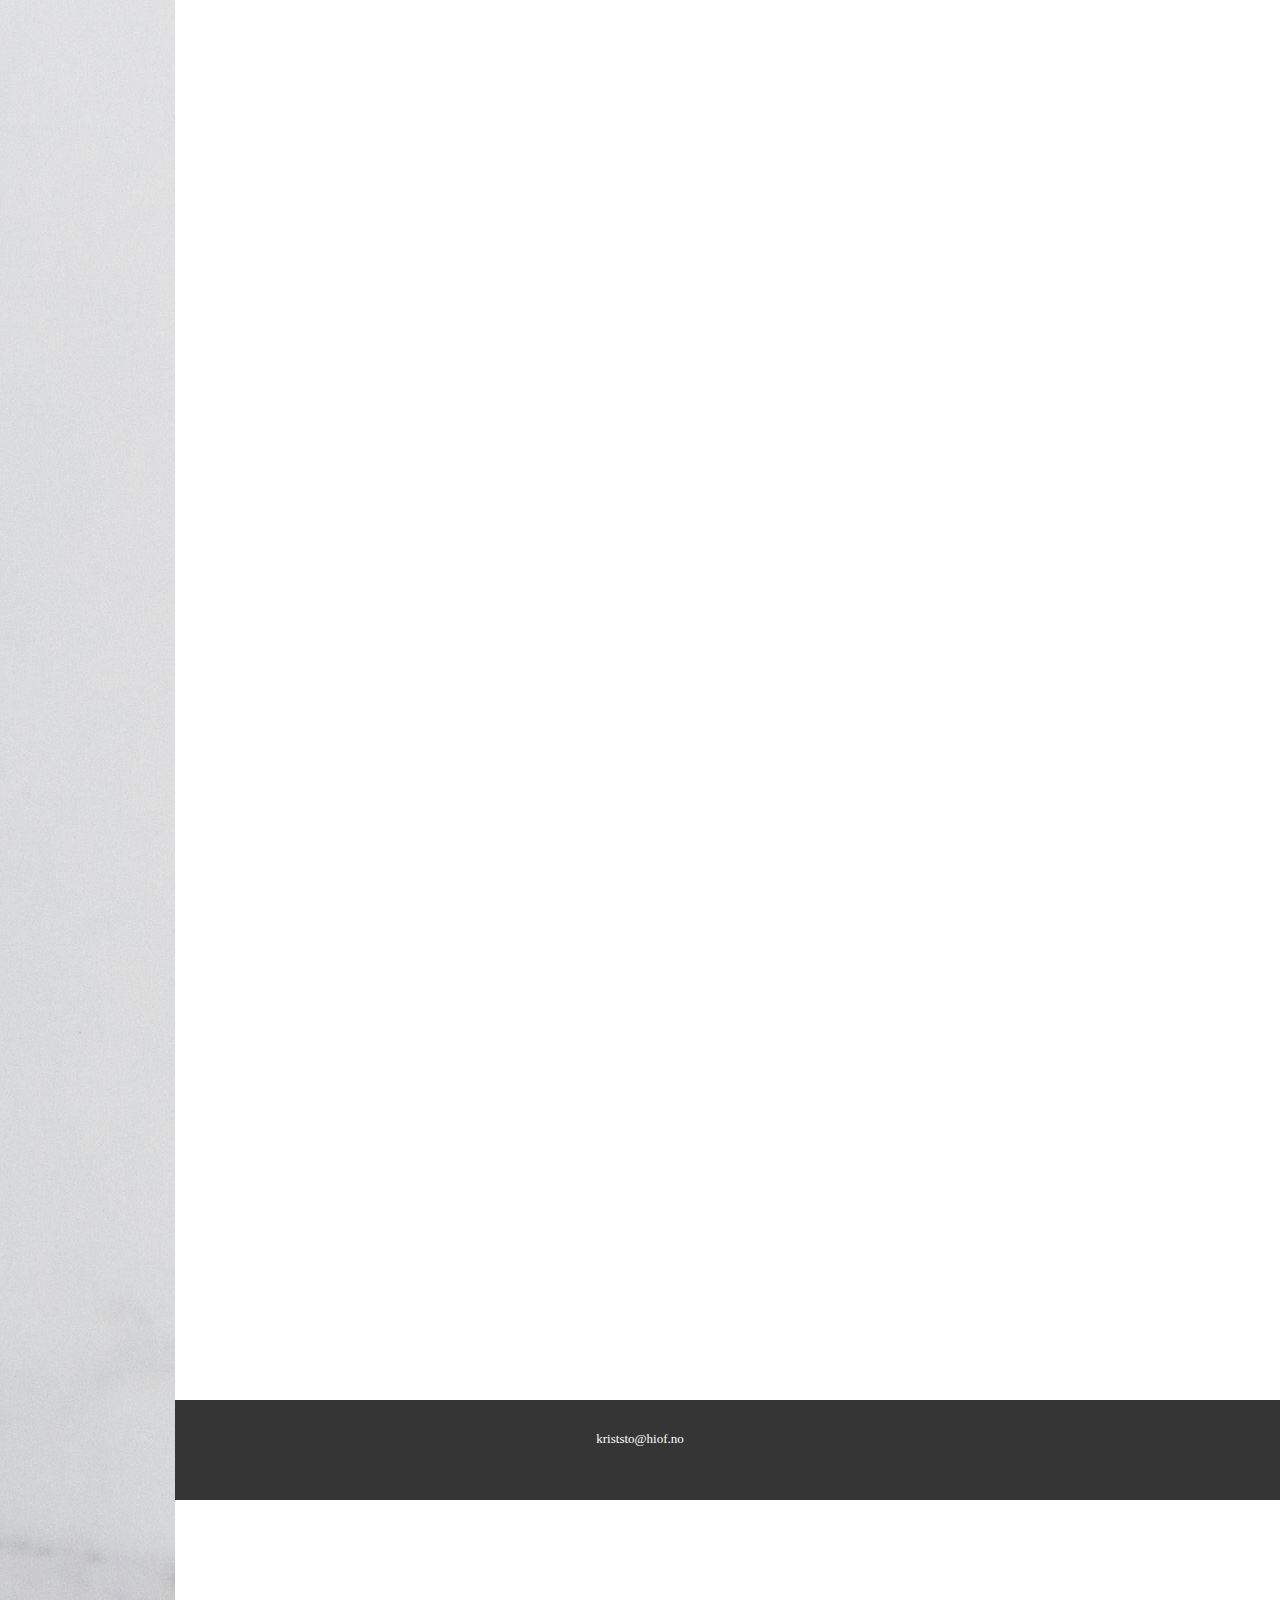
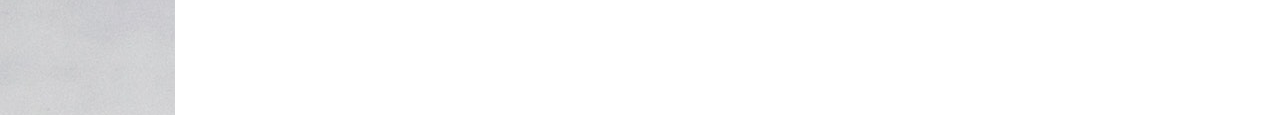
<file: analyse/analyse.html>
<!DOCTYPE HTML>
<html lang="nb">
<head>
    <title>Webutvikling - Analyse</title>
    <meta name="viewport" content="width-device-width, initial-scale=1.0">
    <meta charset="utf-8">
    <link rel="stylesheet" href="analyse.css" />
<!-- Kilde til sosiale medier-knapper: https://www.w3schools.com/howto/howto_css_social_media_buttons.asp -->
    <link rel="stylesheet" href="https://cdnjs.cloudflare.com/ajax/libs/font-awesome/4.7.0/css/font-awesome.min.css">





<!-- Kilde til twitter cards: https://developer.twitter.com/en/docs/twitter-for-websites/cards/overview/summary-card-with-large-image -->
    <meta property='twitter:title' content="Webutvikling - Analyse"/>
    <meta property='twitter:image' content="https://krixsto.github.io/analyse/painting.jpg"/>
    <meta name="twitter:site" content="https://krixsto.github.io/analyse.html"/>
    <meta name="twitter:description" content="Her kan du lese mer om analyse."/>
    <meta name="twitter:card" content="summary_large_image"/>

<!-- Kilde til open graph tags: https://developers.facebook.com/docs/sharing/webmasters -->
    <meta property="og:url"                content="https://krixsto.github.io/eksamen/" />
    <meta property="og:type"               content="article" />
    <meta property="og:title"              content="Webutvikling - Analyse" />
    <meta property="og:description"        content="Her kan du lese mer om analyse." />
    <meta property="og:image"              content="https://krixsto.github.io/eksamen/painting.jpg" />



</head>

<body>
    
    <div class="container">
        <div class="header">Webutvikling</div>
        <div class="content-side">
<!-- Kilde: logo laget via flamingtext.com. Link: https://www4.flamingtext.com/net-fu/jobs/27925497718099492.html -->
    <h3><a href="index.html" style="text-decoration:none;color:rgb(129, 97, 124);"><img src="nylogo.png" alt="LOGO"></a></h3>
        <ul>
            <li><a href="index.html">Hjem</a></li>
            <li><a href="analyse.html" style="color: rgb(129, 97, 124);">Analyse</a></li>
            <li><a href="cms.html">CMS</a></li>
            <li><a href="uuvsseo.html">UU vs SEO</a></li>
            <li><a href="kontaktoss.html">Kontakt oss</a></li>
        </ul>
<!-- Kilde til sosiale medier-knapper: https://www.w3schools.com/howto/howto_css_social_media_buttons.asp -->
        <a href="#" class="fa fa-facebook"></a>
        <a href="#" class="fa fa-twitter"></a>
        <a href="#" class="fa fa-pinterest"></a>
    </div>

        
        <section class="flexbox-container">
        <div class="content-main">
<!-- Kilde til innholdsteksten i artikkelboksen under: https://loremipsum.io/generator/?n=5&t=p -->
            <div class="flex-item-1"><h1><a style="text-decoration:none;color:rgb(62, 62, 62)">Analyse</a></h1>
            <p><a href="tilgjengelighetserkl.html" style="text-decoration:none;color:rgb(129, 97, 124)">Her finner du nettsidens tilgjengelighetserklæring</a></p></div>
            <p>Analysen er gjort ved hjelp av analyseverktøyet<i>Lighthouse</i>.</p>
            <p>Nec ullamcorper sit amet risus nullam eget felis eget nunc. Vestibulum sed arcu non odio euismod lacinia at. Vitae auctor eu augue ut lectus. Sapien pellentesque habitant morbi tristique senectus et netus et malesuada. Feugiat in fermentum posuere urna nec tincidunt praesent. Faucibus interdum posuere lorem ipsum dolor sit amet consectetur. Pulvinar pellentesque habitant morbi tristique senectus et netus. Sollicitudin ac orci phasellus egestas tellus rutrum tellus. Tincidunt eget nullam non nisi est sit amet facilisis magna. Vitae et leo duis ut diam quam nulla porttitor massa. Blandit volutpat maecenas volutpat blandit. Eleifend donec pretium vulputate sapien nec. Commodo quis imperdiet massa tincidunt nunc pulvinar. Imperdiet proin fermentum leo vel orci. Risus nullam eget felis eget nunc lobortis mattis aliquam. Ut tristique et egestas quis ipsum suspendisse ultrices gravida dictum.
            </p></div>
        </div>
        </section>

            <div class="content-footer">kriststo@hiof.no</div>
    </div>
    </body>
</html>
</file>
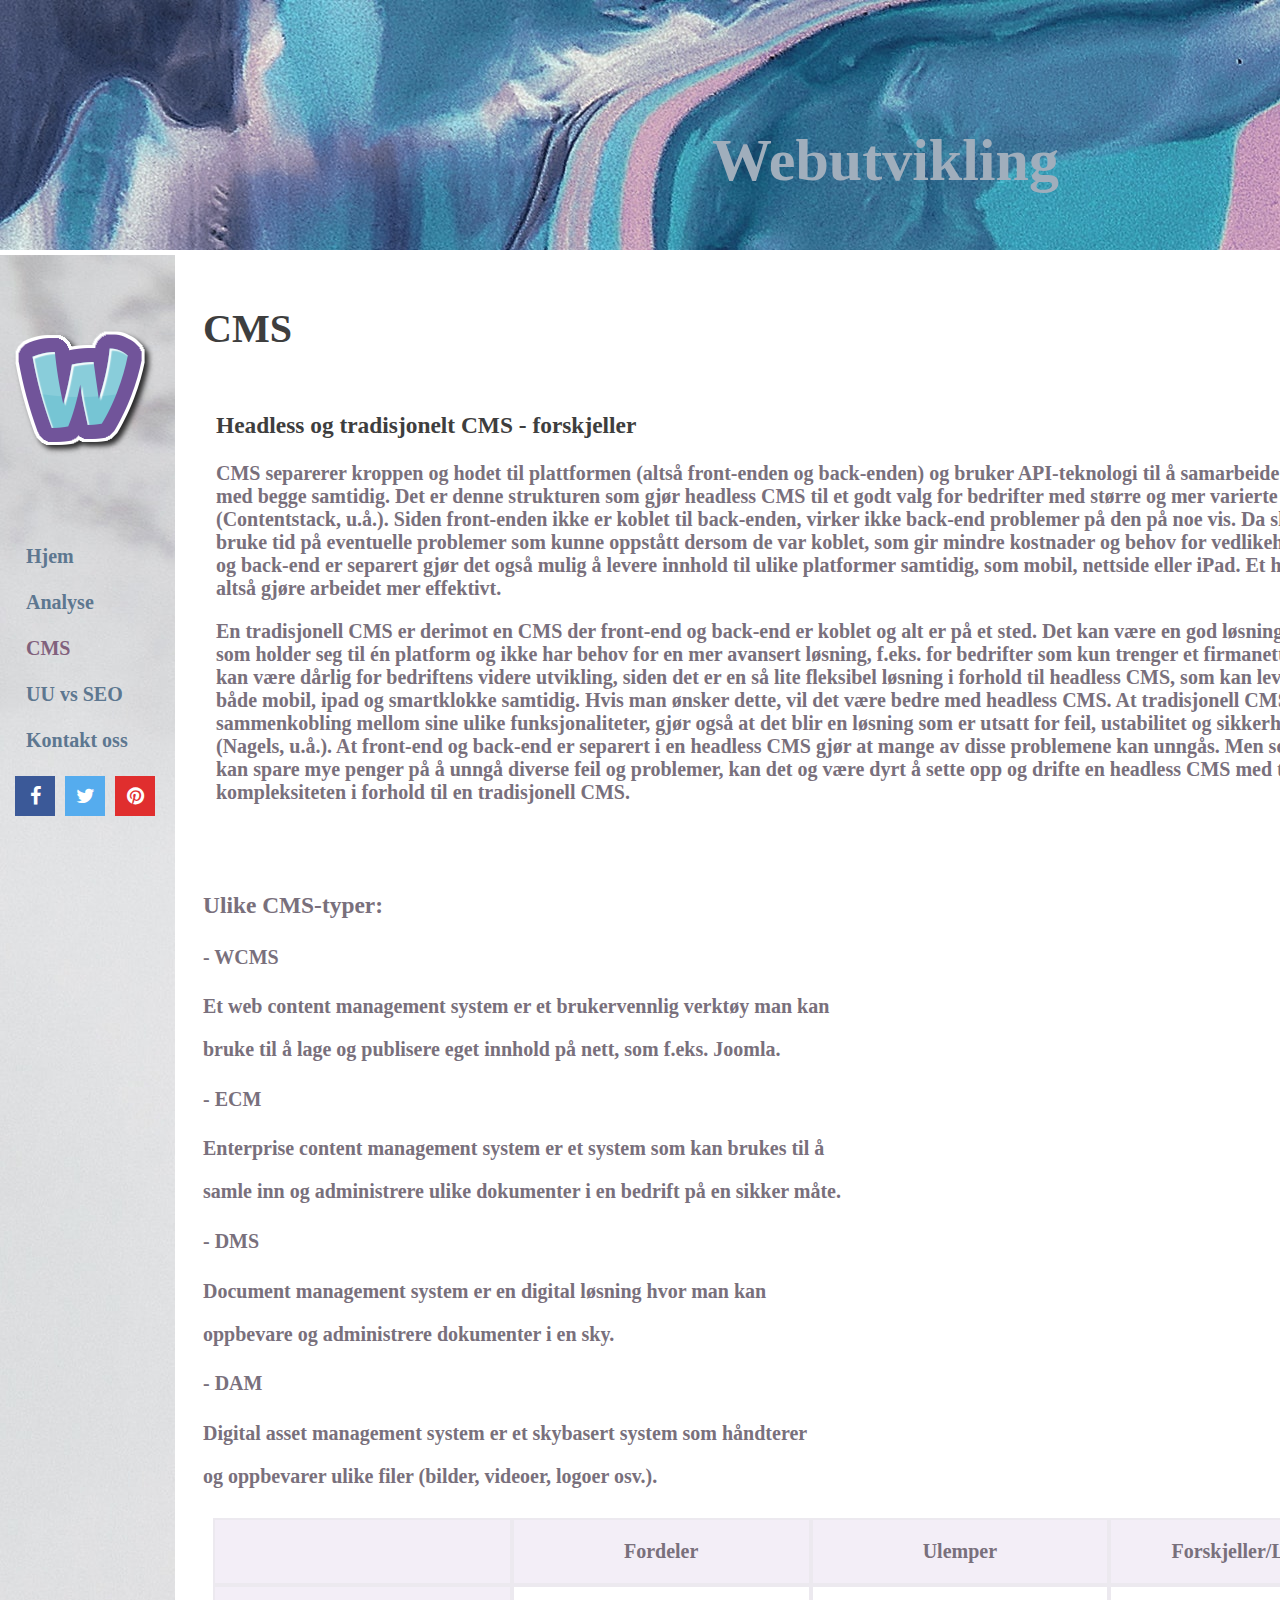
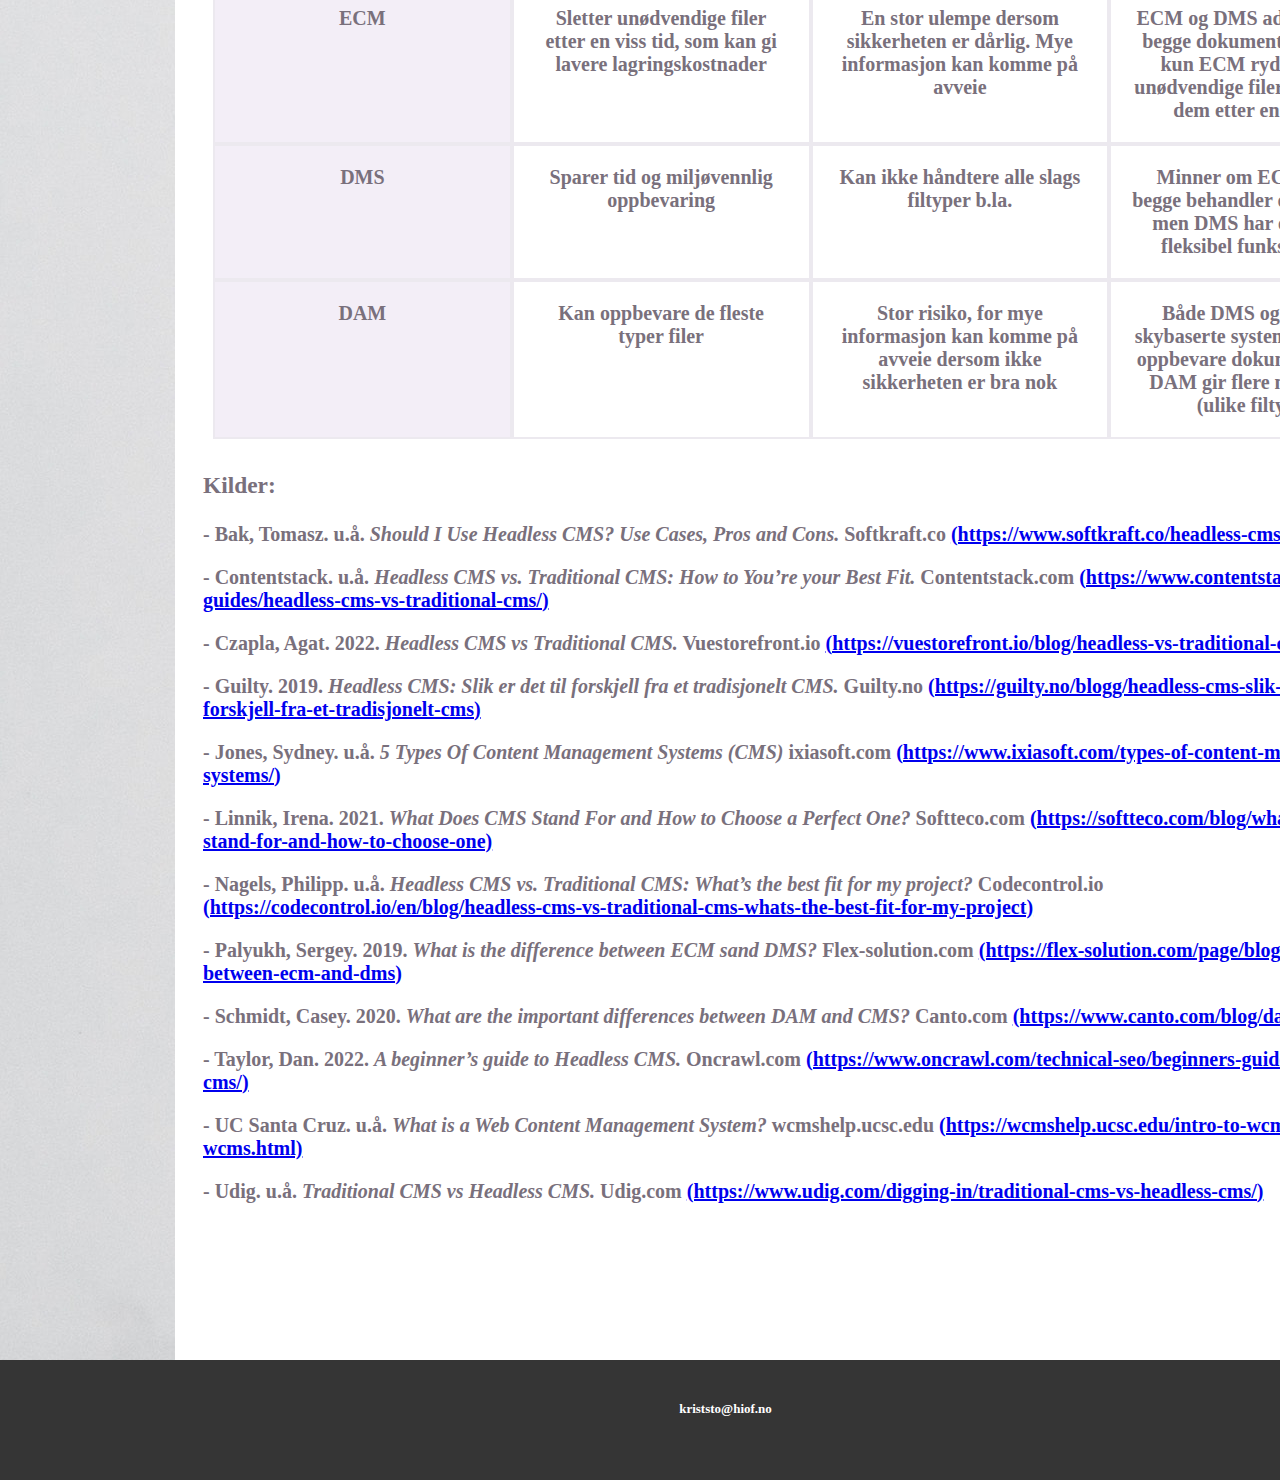
<file: cms/cms.html>
<!DOCTYPE HTML>
<html lang="nb">
<head>
    <title>Webutvikling - CMS</title>
    <meta name="viewport" content="width-device-width, initial-scale=1.0">
    <meta charset="utf-8">
    <link rel="stylesheet" href="cms.css" />
<!-- Kilde til sosiale medier-knapper: https://www.w3schools.com/howto/howto_css_social_media_buttons.asp -->
    <link rel="stylesheet" href="https://cdnjs.cloudflare.com/ajax/libs/font-awesome/4.7.0/css/font-awesome.min.css">



<!-- Kilde til twitter cards: https://developer.twitter.com/en/docs/twitter-for-websites/cards/overview/summary-card-with-large-image -->
    <meta property='twitter:title' content="Webutvikling - CMS"/>
    <meta property='twitter:image' content="https://itstud.hiof.no/~kriststo/eksamen/cms.html"/>
    <meta name="twitter:site" content="@webutvikling"/>
    <meta name="twitter:description" content="Her får du lese mer om CMS."/>
    <meta name="twitter:card" content="summary_large_image"/>

<!-- Kilde til open graph tags: https://developers.facebook.com/docs/sharing/webmasters -->
    <meta property="og:url"                content="https://itstud.hiof.no/~kriststo/eksamen/cms.html"/>
    <meta property="og:type"               content="article"/>
    <meta property="og:title"              content="Webutvikling - CMS"/>
    <meta property="og:description"        content="Her får du lese mer om CMS."/>
    <meta property="og:image"              content="https://itstud.hiof.no/~kriststo/eksamen/cms.html"/>



</head>

<body>
    
    <div class="container">
        <div class="header">Webutvikling</div>
        <div class="content-side">
<!-- Kilde: logo laget via flamingtext.com. Link: https://www4.flamingtext.com/net-fu/jobs/27925497718099492.html -->
    <h3><a href="index.html" style="text-decoration:none;color:rgb(129, 97, 124);"><img src="nylogo.png" alt="LOGO"></a></h3>
        <ul>
            <li><a href="index.html">Hjem</a></li>
            <li><a href="analyse.html">Analyse</a></li>
            <li><a href="cms.html" style="color: rgb(129, 97, 124);">CMS</a></li>
            <li><a href="uuvsseo.html">UU vs SEO</a></li>
            <li><a href="kontaktoss.html" >Kontakt oss</a></li>
        </ul>
<!-- Kilde til sosiale medier-knapper: https://www.w3schools.com/howto/howto_css_social_media_buttons.asp -->
        <a href="#" class="fa fa-facebook"></a>
        <a href="#" class="fa fa-twitter"></a>
        <a href="#" class="fa fa-pinterest"></a>
    </div>

        
        <section class="flexbox-container">
        <div class="content-main">
            <div class="flex-item-1"><h1><a style="text-decoration:none;color:rgb(62, 62, 62)">CMS</a></h1>   
                <div class="flex-item-1"><h3><a style="text-decoration:none;color:rgb(62, 62, 62)">Headless og tradisjonelt CMS - forskjeller</a></h3>
                <p>CMS separerer kroppen og hodet til plattformen (altså front-enden og back-enden) og bruker API-teknologi til å samarbeide og kommunisere med begge samtidig. Det er denne strukturen som gjør headless CMS til et godt valg for bedrifter med større og mer varierte behov (Contentstack, u.å.). Siden front-enden ikke er koblet til back-enden, virker ikke back-end problemer på den på noe vis.  Da slipper man å bruke tid på eventuelle problemer som kunne oppstått dersom de var koblet, som gir mindre kostnader og behov for vedlikehold. At front-end og back-end er separert gjør det også mulig å levere innhold til ulike platformer samtidig, som mobil, nettside eller iPad. Et headless CMS kan altså gjøre arbeidet mer effektivt.</p> 
                <p>En tradisjonell CMS er derimot en CMS der front-end og back-end er koblet og alt er på et sted. Det kan være en god løsning for bedrifter som holder seg til én platform og ikke har behov for en mer avansert løsning, f.eks. for bedrifter som kun trenger et firmanettsted. Men, det kan være dårlig for bedriftens videre utvikling, siden det er en så lite fleksibel løsning i forhold til headless CMS, som kan levere innhold til både mobil, ipad og smartklokke samtidig. Hvis man ønsker dette, vil det være bedre med headless CMS. At tradisjonell CMS har en så tett sammenkobling mellom sine ulike funksjonaliteter, gjør også at det blir en løsning som er utsatt for feil, ustabilitet og sikkerhetsproblemer (Nagels, u.å.). At front-end og back-end er separert i en headless CMS gjør at mange av disse problemene kan unngås. Men selv om en bedrift kan spare mye penger på å unngå diverse feil og problemer, kan det og være dyrt å sette opp og drifte en headless CMS med tanke på kompleksiteten i forhold til en tradisjonell CMS.
                </p></div>
                


                <h3>Ulike CMS-typer:</h3>

                <h4>- WCMS</h4>
                <p>Et <span lang=en>web content management system</span> er et brukervennlig verktøy man kan</p>
                <p>bruke til å lage og publisere eget innhold på nett, som f.eks. Joomla.</p>

                <h4>- ECM</h4>
                <p><span lang=en>Enterprise content management system</span> er et system som kan brukes til å</p>
                <p>samle inn og administrere ulike dokumenter i en bedrift på en sikker måte.</p>

                <h4>- DMS</h4>
                <p><span lang=en>Document management system</span> er en digital løsning hvor man kan </p>
                <p>oppbevare og administrere dokumenter i en sky. </p>

                <h4>- DAM</h4>
                <p><span lang=en>Digital asset management system</span> er et skybasert system som håndterer</p>
                <p>og oppbevarer ulike filer (bilder, videoer, logoer osv.).</p>

            
        <div id="table">
            <div class="main"></div>
            <div class="main">Fordeler</div>
            <div class="main">Ulemper</div>
            <div class="main">Forskjeller/Likheter</div>

            <div class="mainleft">ECM</div>
            <div>Sletter unødvendige filer etter en viss tid, som kan gi lavere lagringskostnader</div>
            <div>En stor ulempe dersom sikkerheten er dårlig. Mye informasjon kan komme på avveie  </div>
            <div>ECM og DMS administrerer begge dokumentasjon, men kun ECM rydder opp i unødvendige filer ved å slette dem etter en viss tid</div>

            <div class="mainleft">DMS</div>
            <div>Sparer tid og miljøvennlig oppbevaring</div>
            <div>Kan ikke håndtere alle slags filtyper b.la.</div>
            <div>Minner om ECM ved at begge behandler dokumenter, men DMS har en mindre fleksibel funksjonalitet</div>

            <div class="mainleft">DAM</div>
            <div>Kan oppbevare de fleste typer filer</div>
            <div>Stor risiko, for mye informasjon kan komme på avveie dersom ikke sikkerheten er bra nok</div>
            <div>Både DMS og DAM er skybaserte systemer som kan oppbevare dokumenter, men DAM gir flere muligheter (ulike filtyper)</div>
        </div>
        
        <div id="table3">
            <div class="mainleft3">CMS:</div>
            <div class="main3">ECM</div>
            <div>Fordeler:</div>
            <div>Sletter unødvendige filer etter en viss tid, som kan gi lavere lagringskostnader</div>
            <div>Ulemper:</div>
            <div>En stor ulempe dersom sikkerheten er dårlig. Mye informasjon kan komme på avveie</div>
            <div>Forskjeller/likheter:</div>
            <div>ECM og DMS administrerer begge dokumentasjon, men kun ECM rydder opp i unødvendige filer ved å slette dem etter en viss tid</div>

            <div class="mainleft3">CMS:</div>
            <div class="main3">DMS</div>
            <div>Fordeler:</div>
            <div>Sparer tid og miljøvennlig oppbevaring</div>
            <div>Ulemper:</div>
            <div>Kan ikke håndtere alle slags filtyper b.la.</div>
            <div>Forskjeller/likheter:</div>
            <div>Minner om ECM ved at begge behandler dokumenter, men DMS har en mindre fleksibel funksjonalitet</div>

            <div class="mainleft3">CMS:</div>
            <div class="main3">DAM</div>
            <div>Fordeler:</div>
            <div>Kan oppbevare de fleste typer filer</div>
            <div>Ulemper:</div>
            <div>Stor risiko, for mye informasjon kan komme på avveie dersom ikke sikkerheten er bra nok</div>
            <div>Forskjeller/likheter:</div>
            <div>Både DMS og DAM er skybaserte systemer som kan oppbevare dokumenter, men DAM gir flere muligheter (ulike filtyper)</div>
        </div>
        
        

                <h3>Kilder:</h3>
            <p>- Bak, Tomasz. u.å. <i><span lang=en>Should I Use Headless CMS? Use Cases, Pros and Cons.</span></i> Softkraft.co <a href='https://www.softkraft.co/headless-cms-pros-cons/'>(https://www.softkraft.co/headless-cms-pros-cons/)</a></p>
            <p>- Contentstack. u.å. <i><span lang=en>Headless CMS vs. Traditional CMS: How to You’re your Best Fit.</span></i> Contentstack.com <a href='https://www.contentstack.com/cms-guides/headless-cms-vs-traditional-cms/'>(https://www.contentstack.com/cms-guides/headless-cms-vs-traditional-cms/)</a></p>
            <p>- Czapla, Agat. 2022. <i><span lang=en>Headless CMS vs Traditional CMS.</span></i> Vuestorefront.io <a href='https://vuestorefront.io/blog/headless-vs-traditional-cms'>(https://vuestorefront.io/blog/headless-vs-traditional-cms)</a></p>
            <p>- Guilty. 2019. <i>Headless CMS: Slik er det til forskjell fra et tradisjonelt CMS.</i> Guilty.no <a href='https://guilty.no/blogg/headless-cms-slik-er-det-til-forskjell-fra-et-tradisjonelt-cms'>(https://guilty.no/blogg/headless-cms-slik-er-det-til-forskjell-fra-et-tradisjonelt-cms)</a></p>
            <p>- Jones, Sydney. u.å. <i><span lang=en>5 Types Of Content Management Systems (CMS)</span></i> ixiasoft.com <a href='https://www.ixiasoft.com/types-of-content-management-systems/'>(https://www.ixiasoft.com/types-of-content-management-systems/)</a></p>
            <p>- Linnik, Irena. 2021. <i><span lang=en>What Does CMS Stand For and How to Choose a Perfect One?</span></i> Softteco.com <a href='https://softteco.com/blog/what-does-cms-stand-for-and-how-to-choose-one'>(https://softteco.com/blog/what-does-cms-stand-for-and-how-to-choose-one)</a></p>
            <p>- Nagels, Philipp. u.å. <i><span lang=en>Headless CMS vs. Traditional CMS: What’s the best fit for my project?</span></i> Codecontrol.io <a href='https://codecontrol.io/en/blog/headless-cms-vs-traditional-cms-whats-the-best-fit-for-my-project'>(https://codecontrol.io/en/blog/headless-cms-vs-traditional-cms-whats-the-best-fit-for-my-project)</a></p>
            <p>- Palyukh, Sergey. 2019. <i><span lang=en>What is the difference between ECM sand DMS?</span></i> Flex-solution.com <a href='https://flex-solution.com/page/blog/difference-between-ecm-and-dms'>(https://flex-solution.com/page/blog/difference-between-ecm-and-dms)</a></p>
            <p>- Schmidt, Casey. 2020. <i><span lang=en>What are the important differences between DAM and CMS?</span></i> Canto.com <a href='https://www.canto.com/blog/dam-vs-cms/'>(https://www.canto.com/blog/dam-vs-cms/)</a></p>
            <p>- Taylor, Dan. 2022. <i><span lang=en>A beginner’s guide to Headless CMS.</span></i> Oncrawl.com <a href='https://www.oncrawl.com/technical-seo/beginners-guide-headless-cms/'>(https://www.oncrawl.com/technical-seo/beginners-guide-headless-cms/)</a></p>
            <p>- UC Santa Cruz. u.å. <i><span lang=en>What is a Web Content Management System?</span></i> wcmshelp.ucsc.edu <a href='https://wcmshelp.ucsc.edu/intro-to-wcms/what-is-wcms.html'>(https://wcmshelp.ucsc.edu/intro-to-wcms/what-is-wcms.html)</a></p>
            <p>- Udig. u.å. <i><span lang=en>Traditional CMS vs Headless CMS.</span></i> Udig.com <a href='https://www.udig.com/digging-in/traditional-cms-vs-headless-cms/'>(https://www.udig.com/digging-in/traditional-cms-vs-headless-cms/)</a></p>
            <p></p>


            </div>
        </div>
        </section>

            <div class="content-footer">kriststo@hiof.no</div>
    </div>
    </body>
</html>
</file>
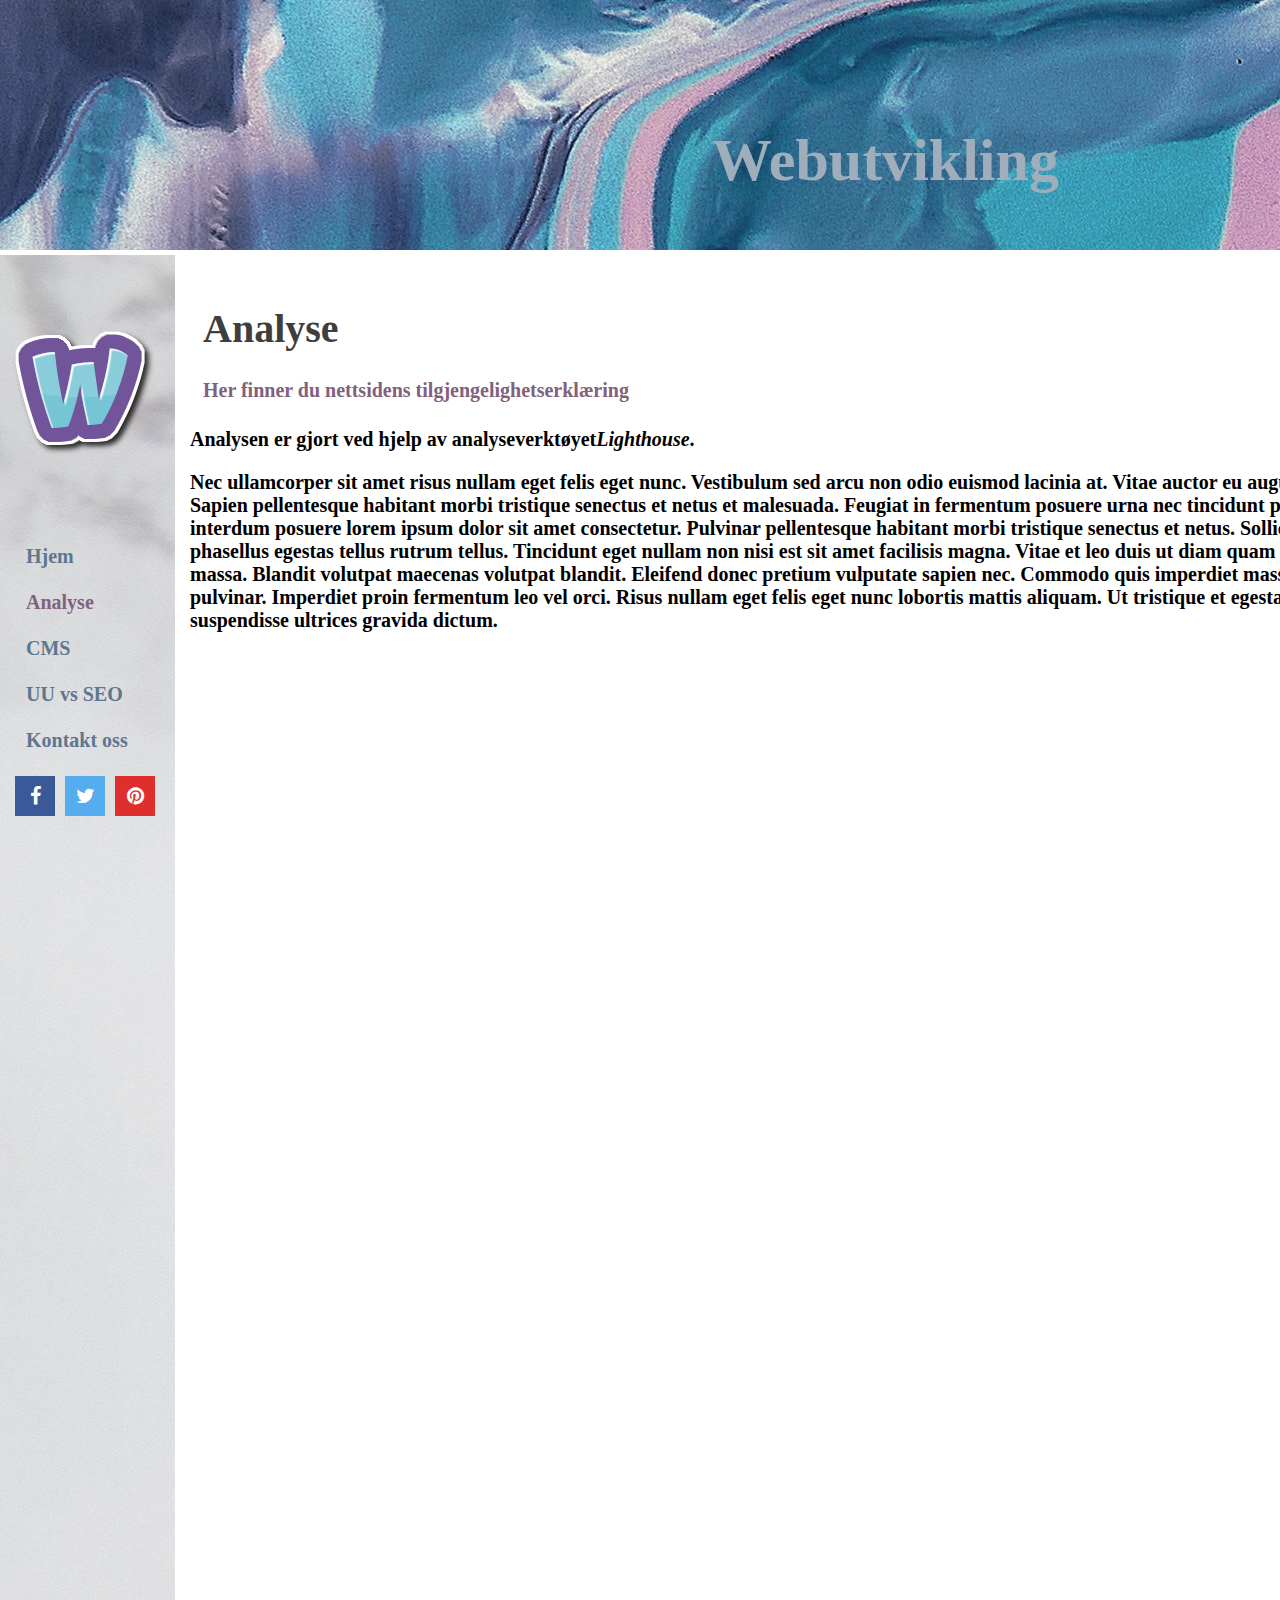
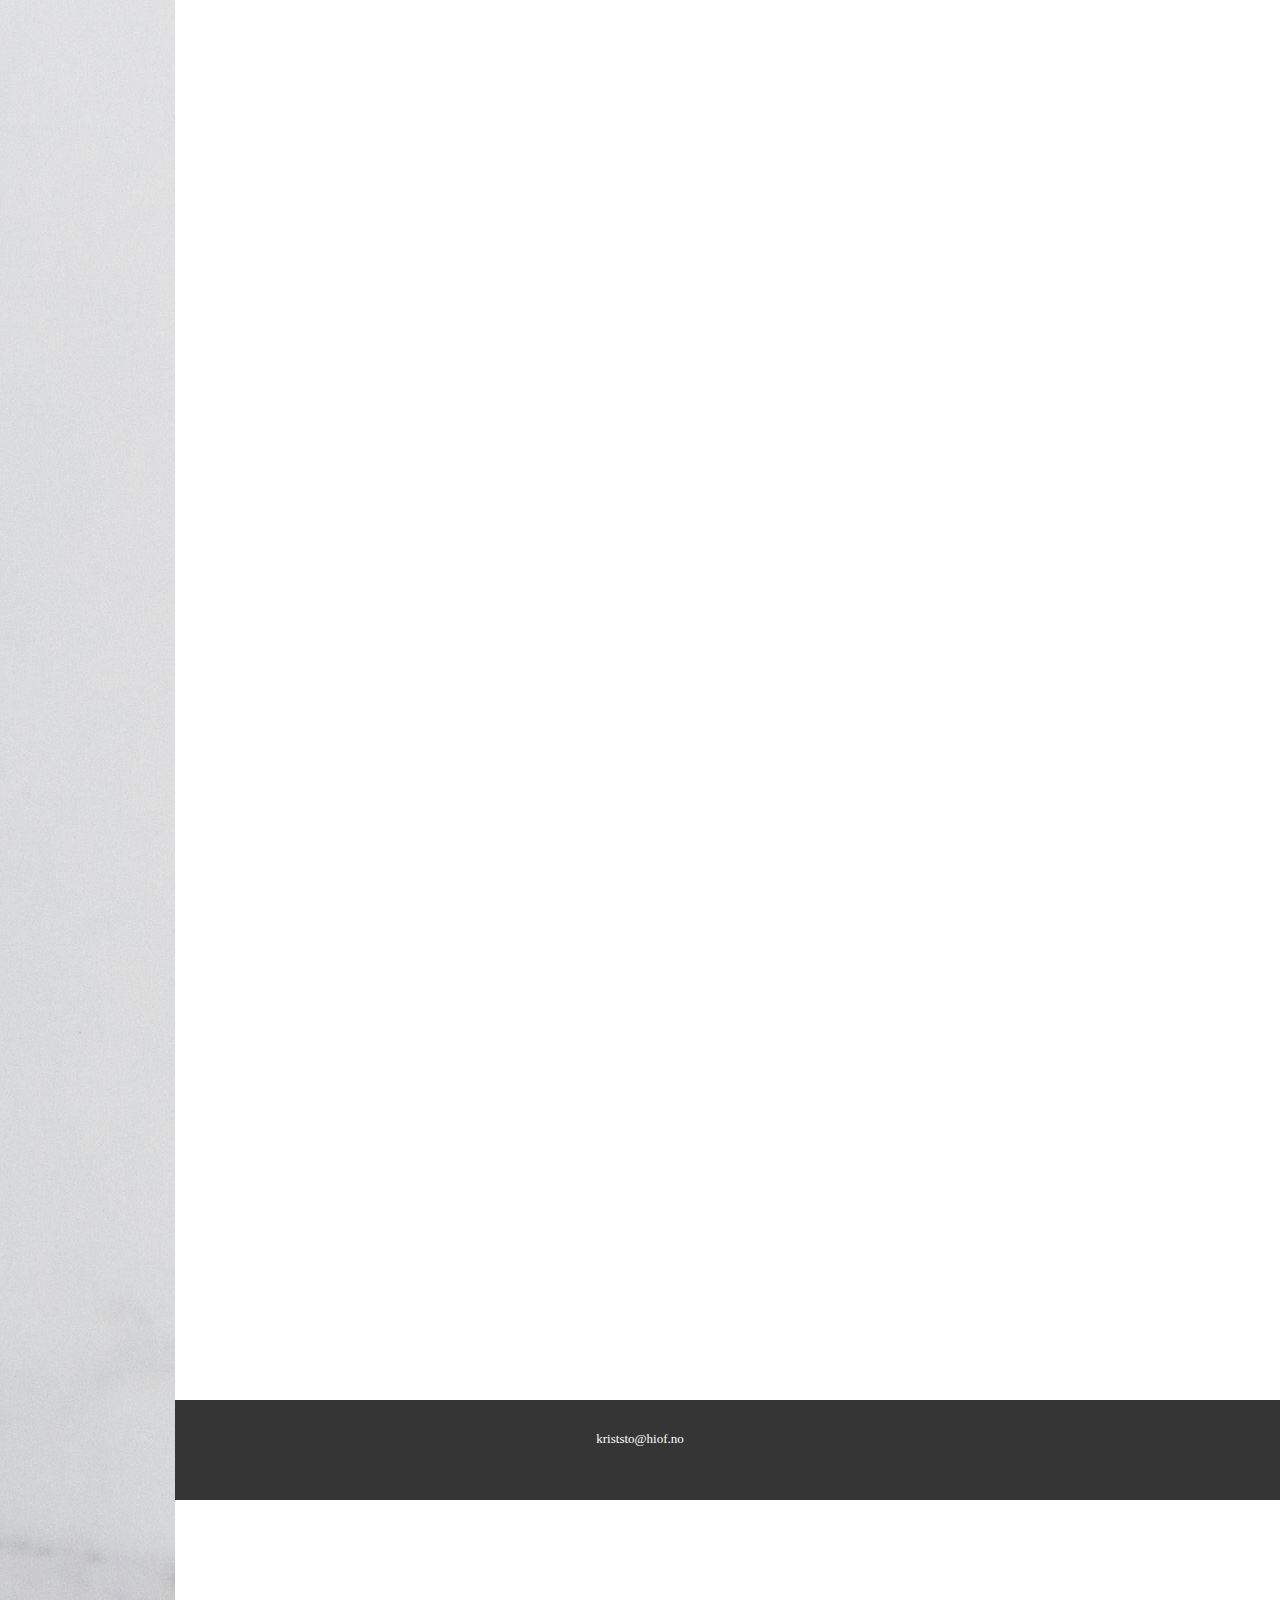
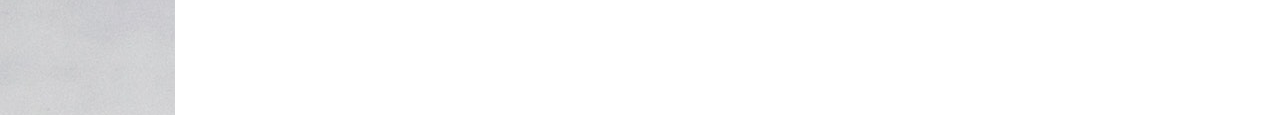
<file: folder1/analyse.html>
<!DOCTYPE HTML>
<html lang="nb">
<head>
    <title>Webutvikling - Analyse</title>
    <meta name="viewport" content="width-device-width, initial-scale=1.0">
    <meta charset="utf-8">
    <link rel="stylesheet" href="analyse.css" />
<!-- Kilde til sosiale medier-knapper: https://www.w3schools.com/howto/howto_css_social_media_buttons.asp -->
    <link rel="stylesheet" href="https://cdnjs.cloudflare.com/ajax/libs/font-awesome/4.7.0/css/font-awesome.min.css">





<!-- Kilde til twitter cards: https://developer.twitter.com/en/docs/twitter-for-websites/cards/overview/summary-card-with-large-image -->
    <meta property='twitter:title' content="Webutvikling - Analyse"/>
    <meta property='twitter:image' content="https://krixsto.github.io/eksamen/painting.jpg"/>
    <meta name="twitter:site" content="@webutvikling"/>
    <meta name="twitter:description" content="Her kan du lese mer om analyse."/>
    <meta name="twitter:card" content="summary_large_image"/>

<!-- Kilde til open graph tags: https://developers.facebook.com/docs/sharing/webmasters -->
    <meta property="og:url"                content="https://krixsto.github.io/eksamen/" />
    <meta property="og:type"               content="article" />
    <meta property="og:title"              content="Webutvikling - Analyse" />
    <meta property="og:description"        content="Her kan du lese mer om analyse." />
    <meta property="og:image"              content="https://krixsto.github.io/eksamen/painting.jpg" />



</head>

<body>
    
    <div class="container">
        <div class="header">Webutvikling</div>
        <div class="content-side">
<!-- Kilde: logo laget via flamingtext.com. Link: https://www4.flamingtext.com/net-fu/jobs/27925497718099492.html -->
    <h3><a href="index.html" style="text-decoration:none;color:rgb(129, 97, 124);"><img src="nylogo.png" alt="LOGO"></a></h3>
        <ul>
            <li><a href="index.html">Hjem</a></li>
            <li><a href="analyse.html" style="color: rgb(129, 97, 124);">Analyse</a></li>
            <li><a href="cms.html">CMS</a></li>
            <li><a href="uuvsseo.html">UU vs SEO</a></li>
            <li><a href="kontaktoss.html">Kontakt oss</a></li>
        </ul>
<!-- Kilde til sosiale medier-knapper: https://www.w3schools.com/howto/howto_css_social_media_buttons.asp -->
        <a href="#" class="fa fa-facebook"></a>
        <a href="#" class="fa fa-twitter"></a>
        <a href="#" class="fa fa-pinterest"></a>
    </div>

        
        <section class="flexbox-container">
        <div class="content-main">
<!-- Kilde til innholdsteksten i artikkelboksen under: https://loremipsum.io/generator/?n=5&t=p -->
            <div class="flex-item-1"><h1><a style="text-decoration:none;color:rgb(62, 62, 62)">Analyse</a></h1>
            <p><a href="tilgjengelighetserkl.html" style="text-decoration:none;color:rgb(129, 97, 124)">Her finner du nettsidens tilgjengelighetserklæring</a></p></div>
            <p>Analysen er gjort ved hjelp av analyseverktøyet<i>Lighthouse</i>.</p>
            <p>Nec ullamcorper sit amet risus nullam eget felis eget nunc. Vestibulum sed arcu non odio euismod lacinia at. Vitae auctor eu augue ut lectus. Sapien pellentesque habitant morbi tristique senectus et netus et malesuada. Feugiat in fermentum posuere urna nec tincidunt praesent. Faucibus interdum posuere lorem ipsum dolor sit amet consectetur. Pulvinar pellentesque habitant morbi tristique senectus et netus. Sollicitudin ac orci phasellus egestas tellus rutrum tellus. Tincidunt eget nullam non nisi est sit amet facilisis magna. Vitae et leo duis ut diam quam nulla porttitor massa. Blandit volutpat maecenas volutpat blandit. Eleifend donec pretium vulputate sapien nec. Commodo quis imperdiet massa tincidunt nunc pulvinar. Imperdiet proin fermentum leo vel orci. Risus nullam eget felis eget nunc lobortis mattis aliquam. Ut tristique et egestas quis ipsum suspendisse ultrices gravida dictum.
            </p></div>
        </div>
        </section>

            <div class="content-footer">kriststo@hiof.no</div>
    </div>
    </body>
</html>
</file>
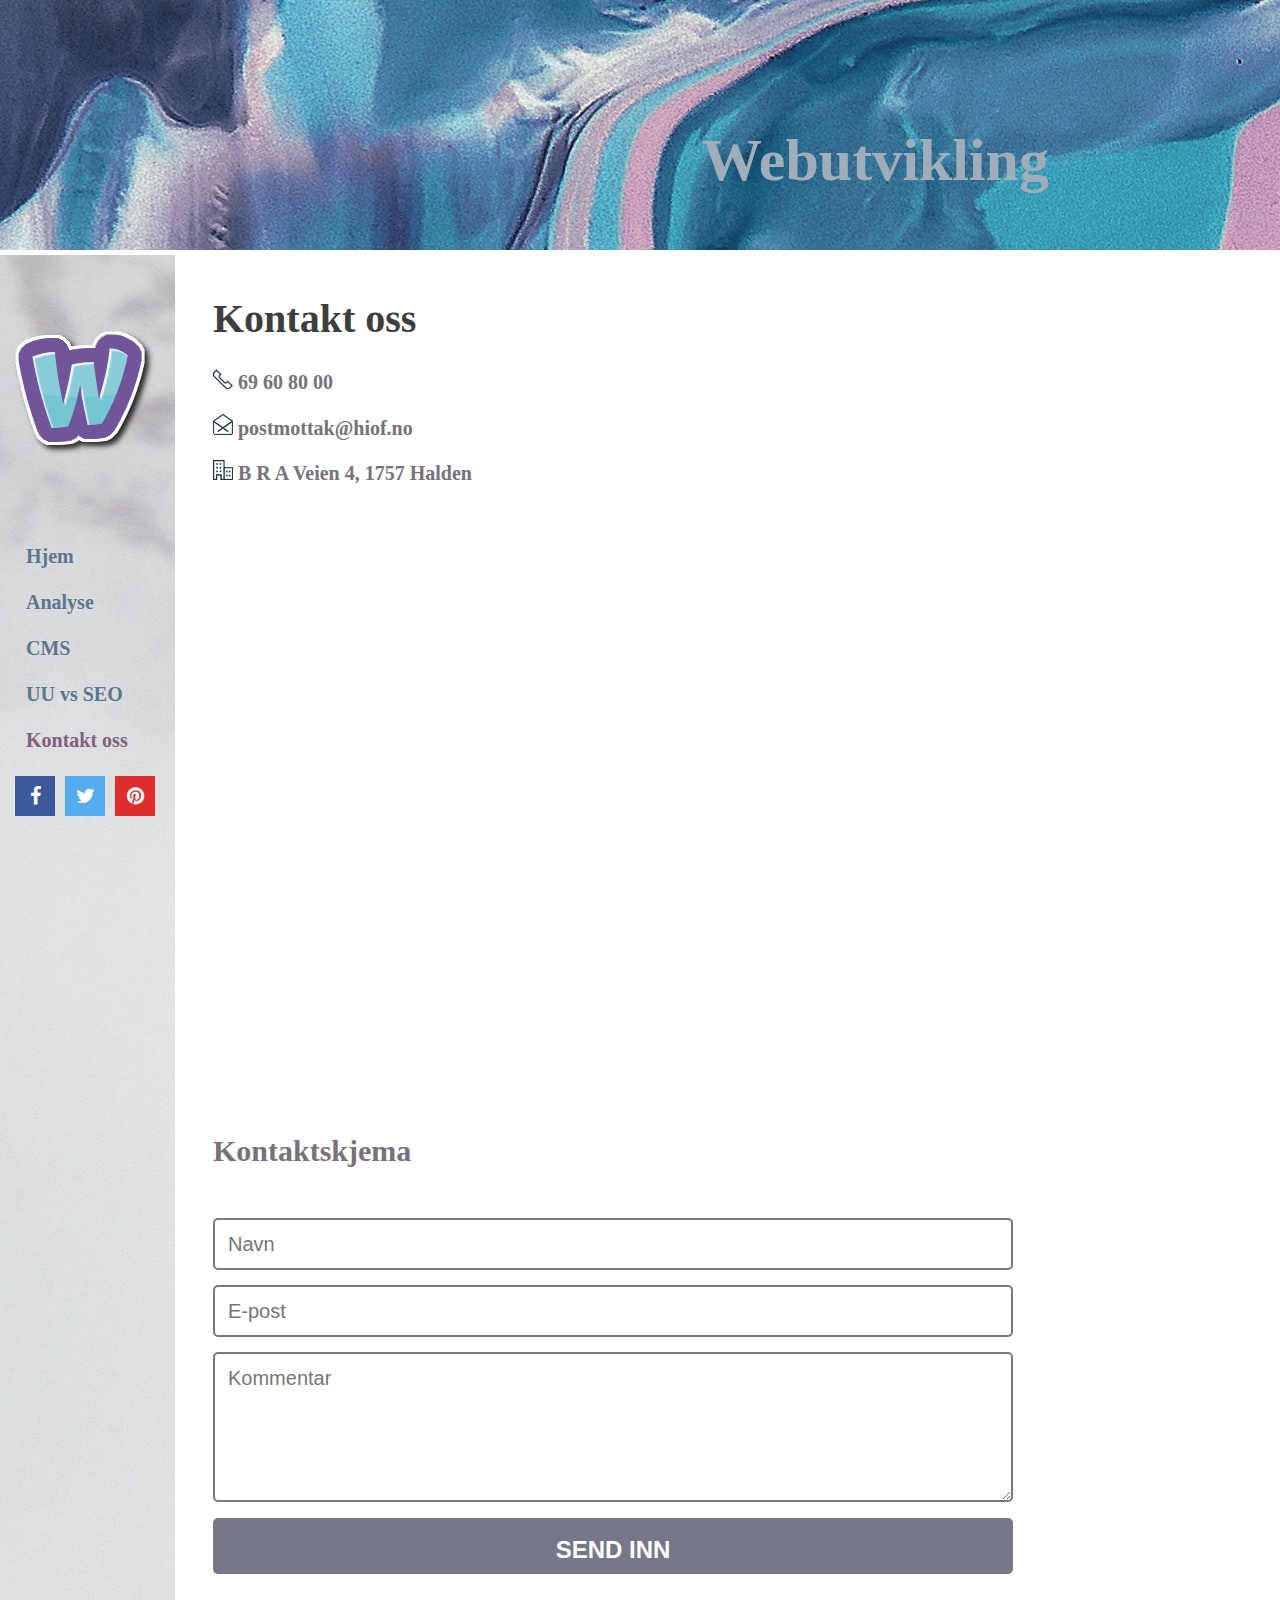
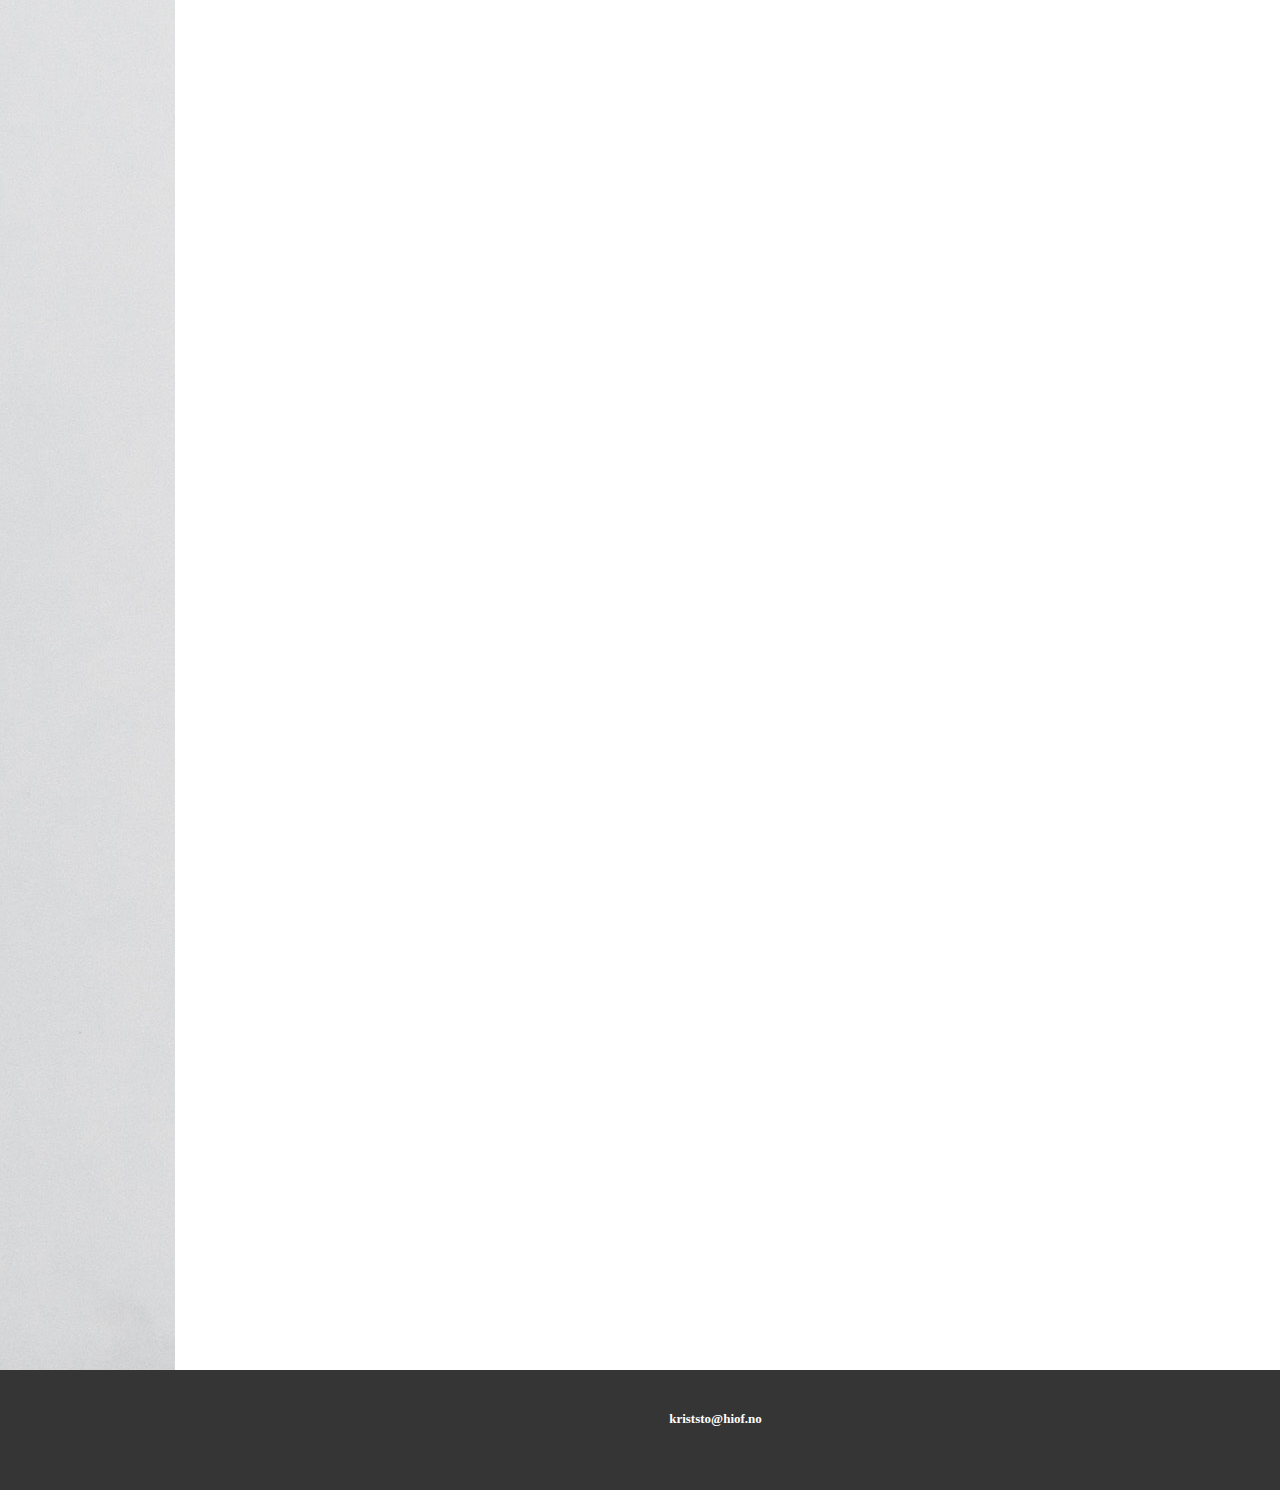
<file: kontaktoss/kontaktoss.html>
<!DOCTYPE HTML>
<html lang="nb">
<head>
    <title>Webutvikling - Kontakt oss</title>
    <meta name="viewport" content="width-device-width, initial-scale=1.0">
    <meta charset="utf-8">
    <link rel="stylesheet" href="kontakt.css" />
<!-- Kilde til sosiale medier-knapper: https://www.w3schools.com/howto/howto_css_social_media_buttons.asp -->
    <link rel="stylesheet" href="https://cdnjs.cloudflare.com/ajax/libs/font-awesome/4.7.0/css/font-awesome.min.css">




<!-- Kilde til twitter cards: https://developer.twitter.com/en/docs/twitter-for-websites/cards/overview/summary-card-with-large-image -->
    <meta property='twitter:title' content="Webutvikling - kontakt oss!"/>
    <meta property='twitter:image' content="https://itstud.hiof.no/~kriststo/eksamen/kontaktoss.html"/>
    <meta name="twitter:site" content="@webutvikling"/>
    <meta name="twitter:description" content="Her finner du vår kontaktinfo."/>
    <meta name="twitter:card" content="summary_large_image"/>

<!-- Kilde til open graph tags: https://developers.facebook.com/docs/sharing/webmasters -->
    <meta property="og:url"                content="https://itstud.hiof.no/~kriststo/eksamen/kontaktoss.html"/>
    <meta property="og:type"               content="article"/>
    <meta property="og:title"              content="Webutvikling - kontakt oss!"/>
    <meta property="og:description"        content="Her finner du vår kontaktinfo."/>
    <meta property="og:image"              content="https://itstud.hiof.no/~kriststo/eksamen/kontaktoss.html"/>





</head>

<body>
    
    <div class="container">
        <div class="header">Webutvikling</div>
        <div class="content-side">
<!-- Kilde: logo laget via flamingtext.com. Link: https://www4.flamingtext.com/net-fu/jobs/27925497718099492.html -->
    <h3><a href="index.html" style="text-decoration:none;color:rgb(129, 97, 124);"><img src="nylogo.png" alt="LOGO"></a></h3>
        <ul>
            <li><a href="index.html">Hjem</a></li>
            <li><a href="analyse.html">Analyse</a></li>
            <li><a href="cms.html">CMS</a></li>
            <li><a href="uuvsseo.html">UU vs SEO</a></li>
            <li><a href="kontaktoss.html" style="color: rgb(129, 97, 124);">Kontakt oss</a></li>
        </ul>
<!-- Kilde til sosiale medier-knapper: https://www.w3schools.com/howto/howto_css_social_media_buttons.asp -->
        <a href="#" class="fa fa-facebook"></a>
        <a href="#" class="fa fa-twitter"></a>
        <a href="#" class="fa fa-pinterest"></a>
    </div>


        <section class="flexbox-container">
        <div class="content-main">
        </div>
            <div class="flex-item-1"><h1><a style="text-decoration:none;color:rgb(62, 62, 62)">Kontakt oss</a></h1>
<!-- Kilde til bilde for mail og telefon: https://www.vectorstock.com/royalty-free-vector/contact-line-icons-phone-website-mail-business-vector-23394421 -->
            <p><img src="telefon.png" alt="telefon"> 69 60 80 00</p>
            <p><img src="mail.png" alt="mail"> postmottak@hiof.no</p>
            <p><img src="adresse.png" alt="adresse"> B R A Veien 4, 1757 Halden</p>
<!-- Kilde til kart: https://www.google.com/maps/place/H%C3%B8gskolen+i+%C3%98stfold/@59.1292475,11.3528033,15z/data=!4m5!3m4!1s0x0:0x4e47f19c99b253b1!8m2!3d59.1292475!4d11.3528033  -->
            <p><iframe src="https://www.google.com/maps/embed?pb=!1m14!1m8!1m3!1d8188.753758149571!2d11.3528033!3d59.1292475!3m2!1i1024!2i768!4f13.1!3m3!1m2!1s0x0%3A0x4e47f19c99b253b1!2zSMO4Z3Nrb2xlbiBpIMOYc3Rmb2xk!5e0!3m2!1sno!2sno!4v1668255617801!5m2!1sno!2sno" width="800" height="600" style="border:0;" allowfullscreen="" loading="lazy" referrerpolicy="no-referrer-when-downgrade"></iframe></p>



            <h2>Kontaktskjema</h2>
<!-- Kilde til kontaktskjema: https://codepen.io/ZachSaucier/pen/jOwNvO -->
            <form>      
                <input name="name" type="text" class="feedback-input" placeholder="Navn" />   
                <input name="email" type="text" class="feedback-input" placeholder="E-post" />
                <textarea name="text" class="feedback-input" placeholder="Kommentar"></textarea>
                <input type="submit" value="SEND INN"/>
              </form>

            </div>


        </section>

            <div class="content-footer">kriststo@hiof.no</div>
    </div>
    </body>
</html>
</file>
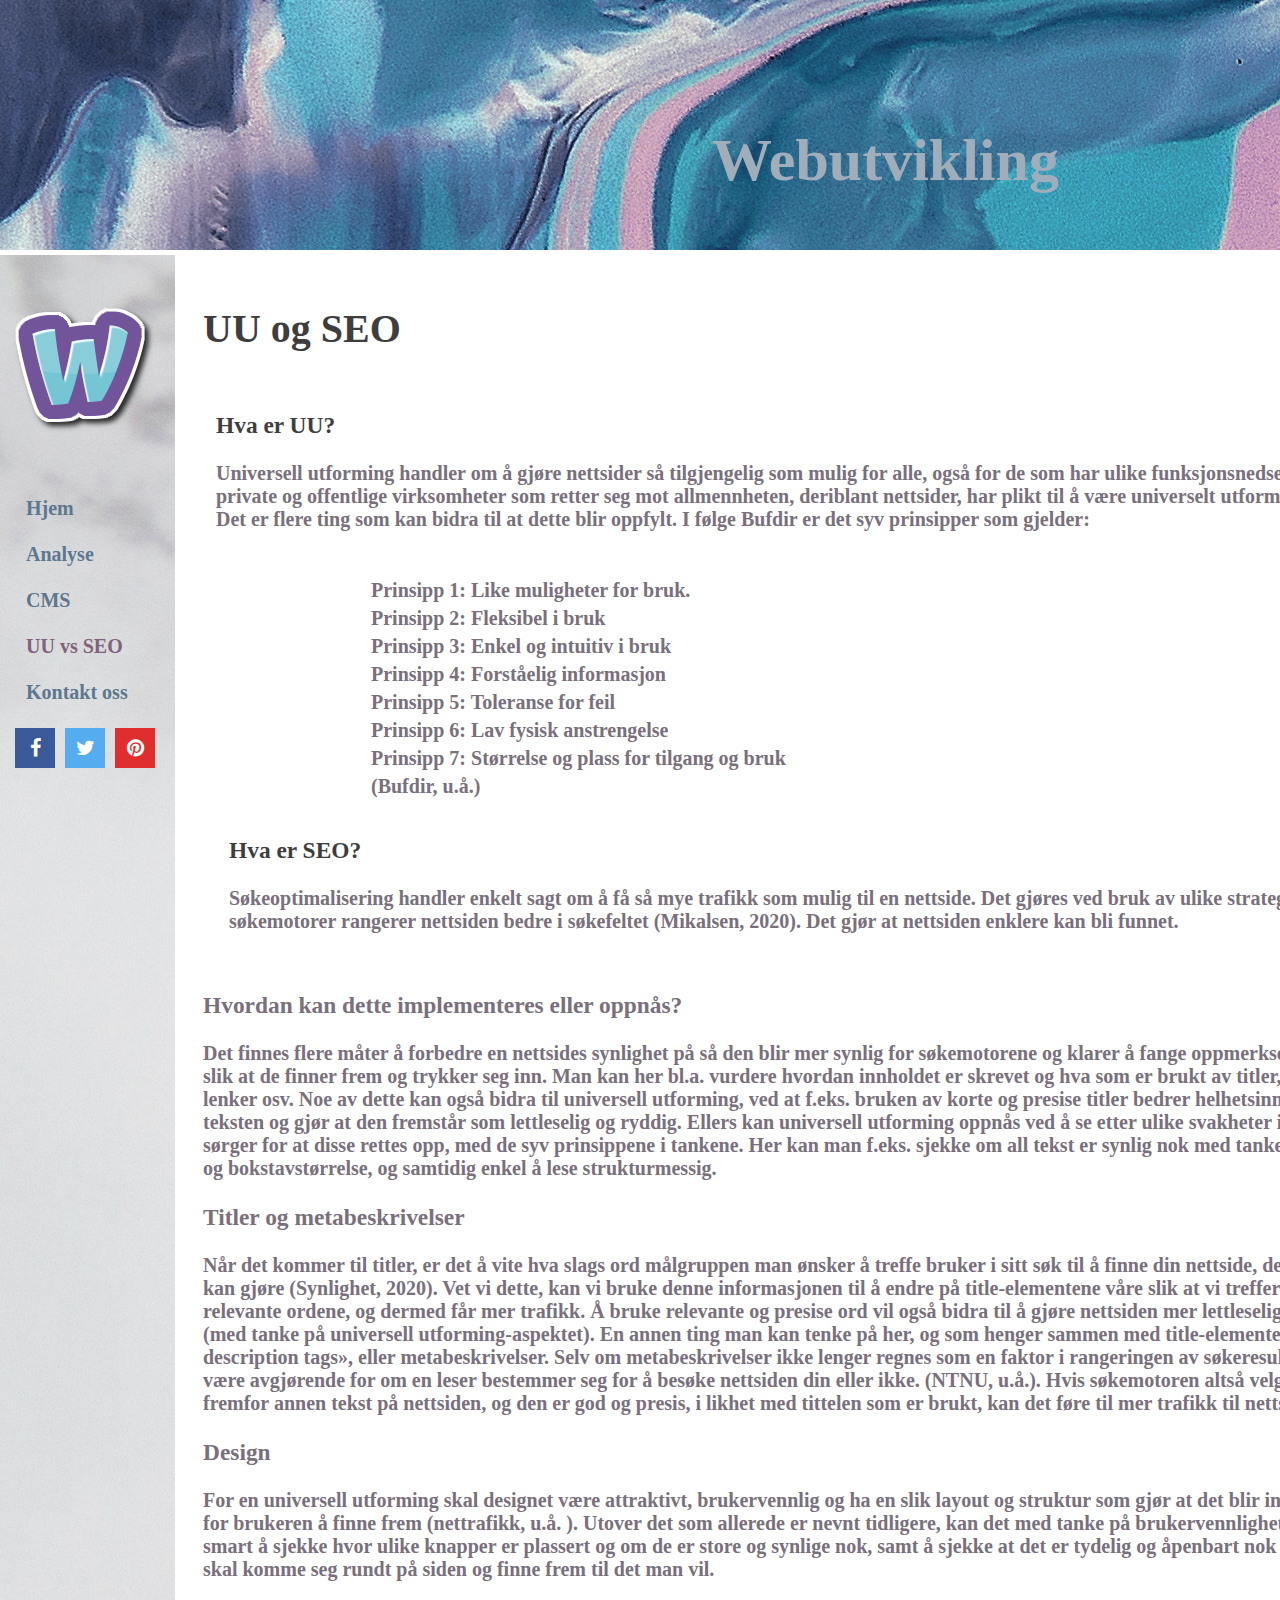
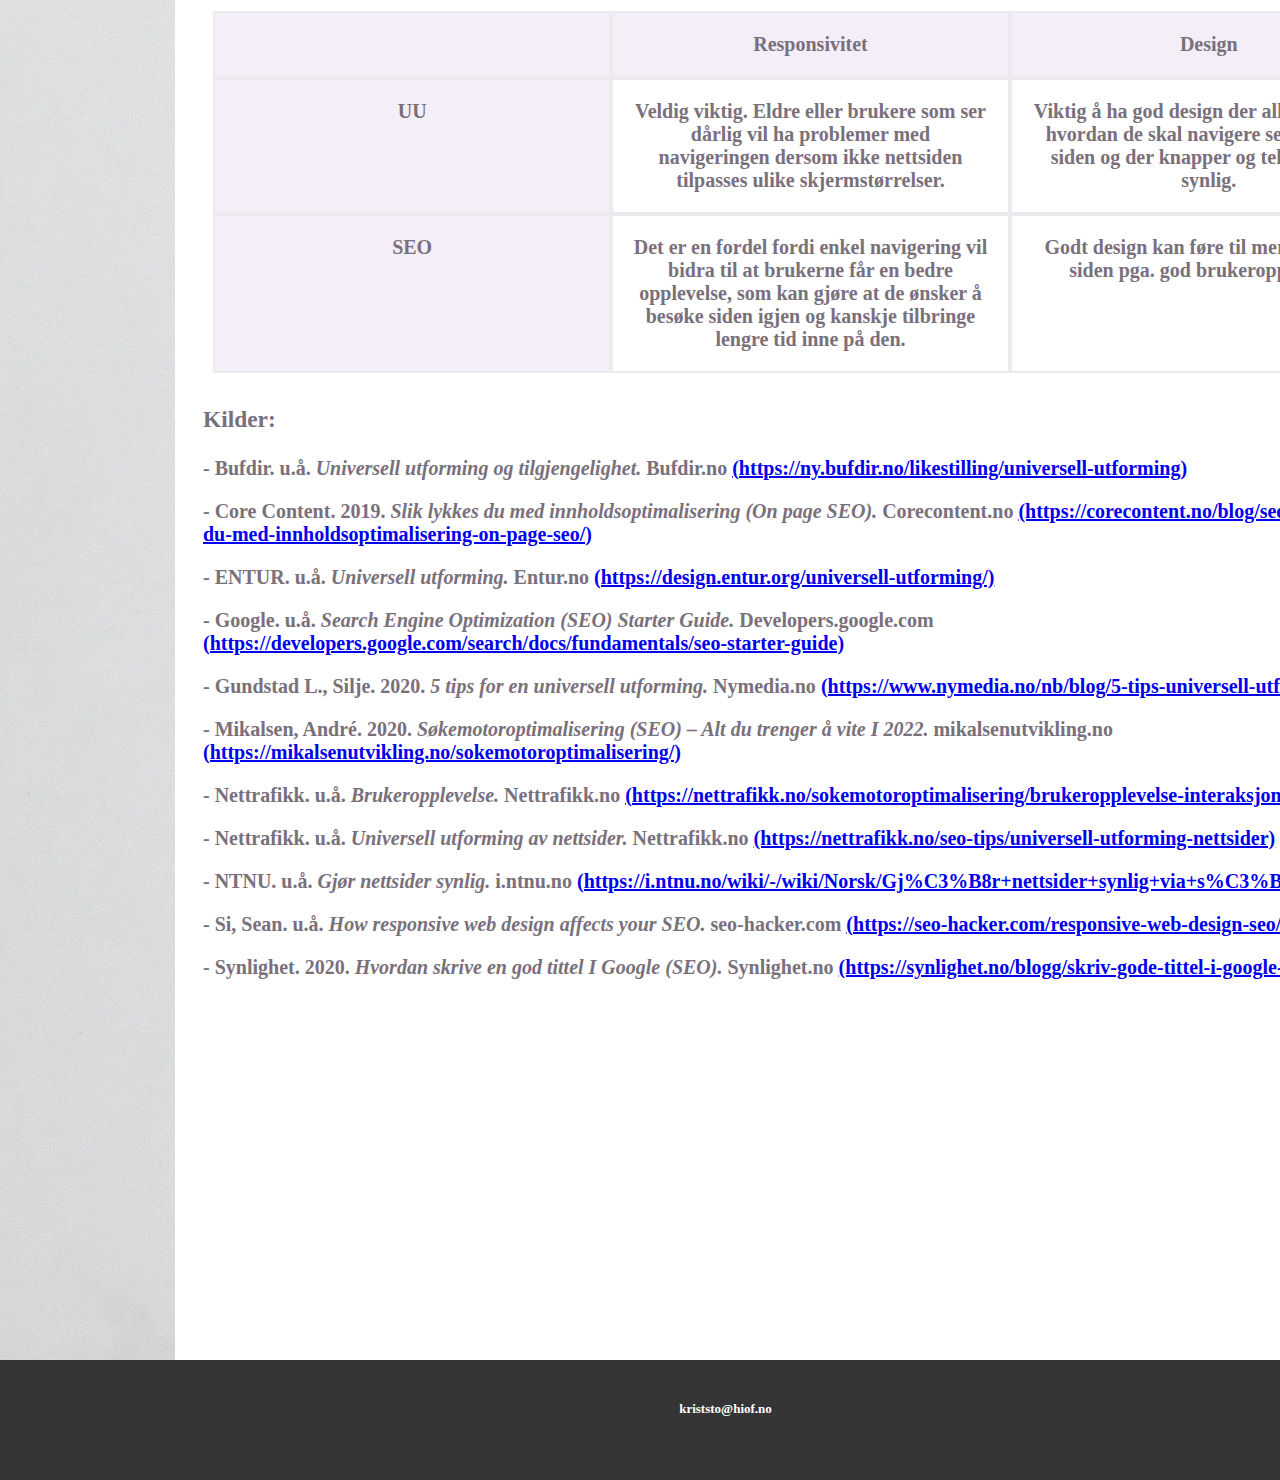
<file: uuvsseo/uuvsseo.html>
<!DOCTYPE HTML>
<html lang="nb">
<head>
    <title>Webutvikling - UU vs SEO</title>
    <meta name="viewport" content="width-device-width, initial-scale=1.0">
    <meta charset="utf-8">
    <link rel="stylesheet" href="uuvsseo.css" />
<!-- Kilde til sosiale medier-knapper: https://www.w3schools.com/howto/howto_css_social_media_buttons.asp -->
    <link rel="stylesheet" href="https://cdnjs.cloudflare.com/ajax/libs/font-awesome/4.7.0/css/font-awesome.min.css">





<!-- Kilde til twitter cards: https://developer.twitter.com/en/docs/twitter-for-websites/cards/overview/summary-card-with-large-image -->
    <meta property='twitter:title' content="Webutvikling - UU vs SEO"/>
    <meta property='twitter:image' content="https://itstud.hiof.no/~kriststo/eksamen/uuvsseo.html"/>
    <meta name="twitter:site" content="@webutvikling"/>
    <meta name="twitter:description" content="Her får du lese mer om UU og SEO."/>
    <meta name="twitter:card" content="summary_large_image"/>

<!-- Kilde til open graph tags: https://developers.facebook.com/docs/sharing/webmasters -->
    <meta property="og:url"                content="https://itstud.hiof.no/~kriststo/eksamen/uuvsseo.html"/>
    <meta property="og:type"               content="article"/>
    <meta property="og:title"              content="Webutvikling - UU vs SEO"/>
    <meta property="og:description"        content="Her får du lese mer om UU og SEO."/>
    <meta property="og:image"              content="https://itstud.hiof.no/~kriststo/eksamen/uuvsseo.html"/>


</head>


<body>

    <div class="container">
        <div class="header">Webutvikling</div>
        <div class="content-side">
<!-- Kilde: logo laget via flamingtext.com. Link: https://www4.flamingtext.com/net-fu/jobs/27925497718099492.html -->
    <a href="index.html" style="text-decoration:none;color:rgb(129, 97, 124);"><img src="nylogo.png" alt="LOGO"></a>
        <ul>
            <li><a href="index.html">Hjem</a></li>
            <li><a href="analyse.html">Analyse</a></li>
            <li><a href="cms.html">CMS</a></li>
            <li><a href="uuvsseo.html" style="color: rgb(129, 97, 124);">UU vs SEO</a></li>
            <li><a href="kontaktoss.html">Kontakt oss</a></li>
        </ul>
<!-- Kilde til sosiale medier-knapper: https://www.w3schools.com/howto/howto_css_social_media_buttons.asp -->
        <a href="#" class="fa fa-facebook"></a>
        <a href="#" class="fa fa-twitter"></a>
        <a href="#" class="fa fa-pinterest"></a>
    </div>

        
    <section class="flexbox-container">
        <div class="content-main">
            <div class="flex-item-1"><h1><a style="text-decoration:none;color:rgb(62, 62, 62)">UU og SEO</a></h1>   
                <div class="flex-item-1"><h3><a style="text-decoration:none;color:rgb(62, 62, 62)">Hva er UU?</a></h3>
                <p>Universell utforming handler om å gjøre nettsider så tilgjengelig som mulig for alle, også for de som har ulike funksjonsnedsettelser. Alle private og offentlige virksomheter som retter seg mot allmennheten, deriblant nettsider, har plikt til å være universelt utformet (Bufdir, u.å.). Det er flere ting som kan bidra til at dette blir oppfylt. I følge Bufdir er det syv prinsipper som gjelder:</p>
                <br>
                <p class= "sitat">Prinsipp 1: Like muligheter for bruk. </p>
                <p class= "sitat">Prinsipp 2: Fleksibel i bruk</p>
                <p class= "sitat">Prinsipp 3: Enkel og intuitiv i bruk</p>
                <p class= "sitat">Prinsipp 4: Forståelig informasjon</p>
                <p class= "sitat">Prinsipp 5: Toleranse for feil</p>
                <p class= "sitat">Prinsipp 6: Lav fysisk anstrengelse</p>
                <p class= "sitat">Prinsipp 7: Størrelse og plass for tilgang og bruk</p>
                <p class= "sitat">(Bufdir, u.å.)</p>

                <div class="flex-item-1"><h3><a style="text-decoration:none;color:rgb(62, 62, 62)">Hva er SEO?</a></h3>
                    <p>Søkeoptimalisering handler enkelt sagt om å få så mye trafikk som mulig til en nettside. Det gjøres ved bruk av ulike strategier som gjør at søkemotorer rangerer nettsiden bedre i søkefeltet (Mikalsen, 2020). Det gjør at nettsiden enklere kan bli funnet.</p>

</div>

</div>

            <h3>Hvordan kan dette implementeres eller oppnås?</h3>
            <p>Det finnes flere måter å forbedre en nettsides synlighet på så den blir mer synlig for søkemotorene og klarer å fange oppmerksomheten til folk slik at de finner frem og trykker seg inn. Man kan her bl.a. vurdere hvordan innholdet er skrevet og hva som er brukt av titler, nøkkelord, lenker osv. Noe av dette kan også bidra til universell utforming, ved at f.eks. bruken av korte og presise titler bedrer helhetsinntrykket av teksten og gjør at den fremstår som lettleselig og ryddig. Ellers kan universell utforming oppnås ved å se etter ulike svakheter i designet og sørger for at disse rettes opp, med de syv prinsippene i tankene. Her kan man f.eks. sjekke om all tekst er synlig nok med tanke på fargevalg og bokstavstørrelse, og samtidig enkel å lese strukturmessig.</p>
            <h3>Titler og metabeskrivelser</h3>
            <p>Når det kommer til titler, er det å vite hva slags ord målgruppen man ønsker å treffe bruker i sitt søk til å finne din nettside, det viktigste man kan gjøre (Synlighet, 2020). Vet vi dette, kan vi bruke denne informasjonen til å endre på title-elementene våre slik at vi treffer de mest relevante ordene, og dermed får mer trafikk. Å bruke relevante og presise ord vil også bidra til å gjøre nettsiden mer lettleselig, som nevnt (med tanke på universell utforming-aspektet).
            En annen ting man kan tenke på her, og som henger sammen med title-elementene, er «meta-description tags», eller metabeskrivelser. Selv om metabeskrivelser ikke lenger regnes som en faktor i rangeringen av søkeresultatene, kan de være avgjørende for om en leser bestemmer seg for å besøke nettsiden din eller ikke. (NTNU, u.å.). Hvis søkemotoren altså velger å bruke den fremfor annen tekst på nettsiden, og den er god og presis, i likhet med tittelen som er brukt, kan det føre til mer trafikk til nettsiden.</p>
            <h3>Design</h3>
            <p>For en universell utforming skal designet være attraktivt, brukervennlig og ha en slik layout og struktur som gjør at det blir intuitivt og lett for brukeren å finne frem (nettrafikk, u.å. ). Utover det som allerede er nevnt tidligere, kan det med tanke på brukervennlighet også være smart å sjekke hvor ulike knapper er plassert og om de er store og synlige nok, samt å sjekke at det er tydelig og åpenbart nok hvordan man skal komme seg rundt på siden og finne frem til det man vil.</p>    


<!-- Kilde til utforming av tabellene CMS og UU vs SEO: https://www.youtube.com/watch?v=yJQ9JEqznPM -->
                <div id="table2">
                    <div class="main2"></div>
                    <div class="main2">Responsivitet</div>
                    <div class="main2">Design</div>

        
                    <div class="mainleft2">UU</div>
                    <div>Veldig viktig. Eldre eller brukere som ser dårlig vil ha problemer med navigeringen dersom ikke nettsiden tilpasses ulike skjermstørrelser. </div>
                    <div>Viktig å ha god design der alle kan forstå hvordan de skal navigere seg rundt på siden og der knapper og tekst er godt synlig.</div>

        
                    <div class="mainleft2">SEO</div>
                    <div>Det er en fordel fordi enkel navigering vil bidra til at brukerne får en bedre opplevelse, som kan gjøre at de ønsker å besøke siden igjen og kanskje tilbringe lengre tid inne på den. </div>
                    <div>Godt design kan føre til mer trafikk til siden pga. god brukeropplevelse.</div>
                
                </div>

                <div id="table4">
                    <div class="mainleft4"></div>
                    <div class="main4">Responsivitet</div>
                    <div>UU</div>
                    <div>Veldig viktig. Eldre eller brukere som ser dårlig vil ha problemer med navigeringen dersom ikke nettsiden tilpasses ulike skjermstørrelser. </div>
                    <div>SEO</div>
                    <div>Det er en fordel fordi enkel navigering vil bidra til at brukerne får en bedre opplevelse, som kan gjøre at de ønsker å besøke siden igjen og kanskje tilbringe lengre tid inne på den.</div>
        
                    <div class="mainleft4"></div>
                    <div class="main4">Design</div>
                    <div>UU</div>
                    <div>Viktig å ha god design der alle kan forstå hvordan de skal navigere seg rundt på siden og der knapper og tekst er godt synlig.</div>
                    <div>SEO</div>
                    <div>Godt design kan føre til mer trafikk til siden pga. god brukeropplevelse.</div>

                </div>


                <h3>Kilder:</h3>
                <p>- Bufdir. u.å. <i>Universell utforming og tilgjengelighet.</i> Bufdir.no <a href='https://ny.bufdir.no/likestilling/universell-utforming'>(https://ny.bufdir.no/likestilling/universell-utforming)</a></p>
                <p>- Core Content. 2019. <i>Slik lykkes du med innholdsoptimalisering (On page SEO).</i> Corecontent.no <a href='https://corecontent.no/blog/seo/slik-lykkes-du-med-innholdsoptimalisering-on-page-seo/'>(https://corecontent.no/blog/seo/slik-lykkes-du-med-innholdsoptimalisering-on-page-seo/)</a></p>
                <p>- ENTUR. u.å. <i>Universell utforming.</i> Entur.no <a href='https://design.entur.org/universell-utforming/'>(https://design.entur.org/universell-utforming/)</a></p>
                <p>- Google. u.å. <i><span lang=en>Search Engine Optimization (SEO) Starter Guide.</span></i> Developers.google.com <a href='https://developers.google.com/search/docs/fundamentals/seo-starter-guide'>(https://developers.google.com/search/docs/fundamentals/seo-starter-guide)</a></p>
                <p>- Gundstad L., Silje. 2020. <i>5 tips for en universell utforming.</i> Nymedia.no <a href='https://www.nymedia.no/nb/blog/5-tips-universell-utforming'>(https://www.nymedia.no/nb/blog/5-tips-universell-utforming)</a></p>
                <p>- Mikalsen, André. 2020. <i>Søkemotoroptimalisering (SEO) – Alt du trenger å vite I 2022.</i> mikalsenutvikling.no <a href='https://mikalsenutvikling.no/sokemotoroptimalisering/'>(https://mikalsenutvikling.no/sokemotoroptimalisering/)</a></p>
                <p>- Nettrafikk. u.å. <i>Brukeropplevelse.</i> Nettrafikk.no <a href='https://nettrafikk.no/sokemotoroptimalisering/brukeropplevelse-interaksjonsdesign'>(https://nettrafikk.no/sokemotoroptimalisering/brukeropplevelse-interaksjonsdesign)</a></p>
                <p>- Nettrafikk. u.å. <i>Universell utforming av nettsider.</i> Nettrafikk.no <a href='https://nettrafikk.no/seo-tips/universell-utforming-nettsider'>(https://nettrafikk.no/seo-tips/universell-utforming-nettsider)</a></p>
                <p>- NTNU. u.å. <i>Gjør nettsider synlig.</i> i.ntnu.no <a href='https://i.ntnu.no/wiki/-/wiki/Norsk/Gj%C3%B8r+nettsider+synlig+via+s%C3%B8k'>(https://i.ntnu.no/wiki/-/wiki/Norsk/Gj%C3%B8r+nettsider+synlig+via+s%C3%B8k)</a></p>
                <p>- Si, Sean. u.å. <i><span lang=en>How responsive web design affects your SEO.</span></i> seo-hacker.com <a href='https://seo-hacker.com/responsive-web-design-seo/'>(https://seo-hacker.com/responsive-web-design-seo/)</a></p>
                <p>- Synlighet. 2020. <i>Hvordan skrive en god tittel I Google (SEO).</i> Synlighet.no <a href='https://synlighet.no/blogg/skriv-gode-tittel-i-google-seo/'>(https://synlighet.no/blogg/skriv-gode-tittel-i-google-seo/)</a></p>
                
            </div>

        </div>
        </section>

            <div class="content-footer">kriststo@hiof.no</div>
    </div>
    </body>
</html>
</file>
<file: x.css>
body {
    margin: 0;
}

/* Kilder til inspirasjon for grid: https://lms.webtricks.blog/kurs/webutvikling/css-grid/grid-container#hf39e6d9ab168 , https://lms.webtricks.blog/kurs/webutvikling/css-grid/grid-items#h1279f664cc68 og https://css-tricks.com/snippets/css/complete-guide-grid/ */
.container {
    width: 100vw;
    height: 100vh;
    font-family:Cambria, Cochin, Georgia, Times, 'Times New Roman', serif;
    font-weight: bold;
    font-size: 20px;

    display: grid;
    grid-template-columns: 175px 1fr 1fr 1fr;
    grid-template-rows: 250px 1200px 100px;


    gap: 5px;
    padding: 10px #fff;
    box-sizing: border-box;
}

.container div{
    padding: 10px;
    border: 0px;
}

.header {
    grid-column-start: 1;
    grid-column-end: 5;
/* Kilde til bakgrunnsbildet i header: https://www.pexels.com/nb-no/bilde/male-maleri-abstrakt-moderne-kunst-2693212/ */
    background-image:url(painting.jpg);
    color: rgb(160, 174, 188);
    font-size: 60px;
    text-align: center;
    text-indent: 20rem;
    line-height: 5;
}

.content-side {
    grid-row-start: 2;
    grid-row-end: auto;
    grid-column-start: 1;
    grid-column-end: auto;
/* Kilde til bakgrunnsbildet i menyen: https://www.pexels.com/nb-no/bilde/hvit-klinkekule-marmor-overflate-1323712/ */
    background-image:url(pexels_marble.jpg);
}


.content-main{
    grid-row-start: 2;
    grid-row-end: auto;
    grid-column-start: 2;
    grid-column-end: 5;
    background-color: rgb(236, 233, 239);
}


.content-footer{
    grid-row-start: 3;
    grid-row-end: auto;
    grid-column-start: 1;
    grid-column-end: 5;
    background-color: rgb(53, 53, 53);
    

    color: #fff;
    text-align: center;
    line-height: 6;
    font-size: small;
}

/* Kilde til oppsett av menypunkter og hover-effekt: https://www.youtube.com/watch?v=Zn-zqtyLDVU&ab_channel=zFunxWebDevelopementIdeas */
ul {
    list-style-type: none;
    margin: 0;
    text-decoration: none;
    padding: 8px;
    
}

ul li a{
    text-decoration: none;
    padding: 8px;
    color: rgb(93, 119, 144);
    display: block;
    transition: 0.3s;
    line-height: 30px;
}

ul a:hover{
    text-decoration: none;
    color: rgb(70, 87, 104);
    background-color: rgb(255, 255, 255);
    opacity: 50%;
    transition: 0.3s;
}



/* Kilder til inspirasjon for flexbox: https://lms.webtricks.blog/kurs/webutvikling/flexbox/flexbox-container#h142fa23a2c25 , https://lms.webtricks.blog/kurs/webutvikling/flexbox/flex-items#hb51b1e07fe96 og https://css-tricks.com/snippets/css/a-guide-to-flexbox/ */
.flexbox-container{
display:flex;
flex-direction: column;
flex-wrap: wrap;
justify-content: flex-start;
}

.flex-item-1 {
    width: 1215px;
    height: 271px;
    margin: 3px;
    background-color: rgb(236, 233, 239);
    color: rgb(121, 112, 124);
}

.flex-item-2{
    width: 1215px;
    height: 271px;
    margin: 3px;
    background-color: rgb(255, 255, 255);
    color: rgb(121, 112, 124);
    
}

.flex-item-3{
    width: 1215px;
    height: 271px;
    margin: 3px;
    background-color: rgb(255, 255, 255);
    color: rgb(121, 112, 124);
}

.flex-item-4{
    width: 1215px;
    height: 271px;
    margin: 3px;
    background-color: rgb(255, 255, 255);
    color: rgb(121, 112, 124);
}


/* Breakpoints nettside*/
/* Media quiery breakpoint kilder: https://stackoverflow.com/questions/11796297/div-show-hide-media-query og https://lms.webtricks.blog/kurs/webutvikling/responsivt-design/media-queries */

@media only screen and (min-width: 661px) and (max-width: 900px)  {
    .container {
        width: 100vw;
        height: 100vh;
        font-family:Cambria, Cochin, Georgia, Times, 'Times New Roman', serif;
        font-weight: bold;
        font-size: 20px;
    
        display: grid;
        grid-template-columns: 1fr 1fr 1fr;
        grid-template-rows: 560px 350px 2200px 200px;
    

        gap: 5px;
        padding: 10px #fff;
        box-sizing: border-box;
    }
    
    .container div{
        padding: 10px;
        border: 0px;
    }

    .del{
        display: none;
    }

    .header {
        grid-column-start: 1;
        grid-column-end: 5;
    /* Kilde til bakgrunnsbildet i header: https://www.pexels.com/nb-no/bilde/male-maleri-abstrakt-moderne-kunst-2693212/ */
        background-image:url(painting.jpg);
        color: rgb(160, 174, 188);
        font-size: 95px;
        text-align: center;
        text-indent: 0rem;
        line-height: 5;
    }
    
    .content-side {
        grid-row-start: 2;
        grid-row-end: 3;
        grid-column-start: 1;
        grid-column-end: 5;
    /* Kilde til bakgrunnsbildet i menyen: https://www.pexels.com/nb-no/bilde/hvit-klinkekule-marmor-overflate-1323712/ */
        background-image:url(pexels_marble.jpg);
    }
    
    
    .content-main{
        grid-row-start: 3;
        grid-row-end: auto;
        grid-column-start: 1;
        grid-column-end: 5;
        background-color: rgb(236, 233, 239);
        height: 2200px;
        font-size: 25px;
    }
    
    
    .content-footer{
        grid-row-start: 4;
        grid-row-end: auto;
        grid-column-start: 1;
        grid-column-end: 5;
        background-color: rgb(53, 53, 53);
        
    
        color: #fff;
        text-align: center;
        line-height: 10;
        font-size:medium;
    }


    /* Kilde til oppsett av menypunkter og hover-effekt: https://www.youtube.com/watch?v=Zn-zqtyLDVU&ab_channel=zFunxWebDevelopementIdeas */
    ul {
        list-style-type: none;
        margin: 0;
        text-decoration: none;
        padding: 8px;
        display:flex;
        flex-direction:row;
        font-size: 45px;
        justify-content:space-evenly;
    }
    
    ul li a{
        text-decoration: none;
        padding: 8px;
        color: rgb(93, 119, 144);
        display: block;
        transition: 0.3s;
        line-height: 0;
    }

    

    .flex-item-1 {
        width: 1215px;
        height: 450px;
        margin: 3px;
        background-color: rgb(236, 233, 239);
        color: rgb(121, 112, 124);
    }
    
    .flex-item-2{
        width: 1215px;
        height: 400px;
        margin: 3px;
        background-color: rgb(255, 255, 255);
        color: rgb(121, 112, 124);
        
    }
    
    .flex-item-3{
        width: 1215px;
        height: 400px;
        margin: 3px;
        background-color: rgb(255, 255, 255);
        color: rgb(121, 112, 124);
    }
    
    .flex-item-4{
        width: 1215px;
        height: 838px;
        margin: 3px;
        background-color: rgb(255, 255, 255);
        color: rgb(121, 112, 124);
    }
}






@media only screen and (min-width: 0px) and (max-width: 660px)  {
    .container {
        width: 100vw;
        height: 100vh;
        font-family:Cambria, Cochin, Georgia, Times, 'Times New Roman', serif;
        font-weight: bold;
        font-size: 20px;
    
        display: grid;
        grid-template-columns: 1fr 1fr 1fr;
        grid-template-rows: 560px 350px 2200px 300px;
    

        gap: 5px;
        padding: 10px #fff;
        box-sizing: border-box;
    }
    
    .container div{
        padding: 10px;
        border: 0px;
    }
    
    .del{
        display: none;
    }

    .header {
        grid-column-start: 1;
        grid-column-end: 5;
    /* Kilde til bakgrunnsbildet i header: https://www.pexels.com/nb-no/bilde/male-maleri-abstrakt-moderne-kunst-2693212/ */
        background-image:url(painting.jpg);
        color: rgb(160, 174, 188);
        font-size: 130px;
        text-align: center;
        text-indent: 0rem;
        line-height: 5;
        
    }
    
    .content-side {
        grid-row-start: 2;
        grid-row-end: 3;
        grid-column-start: 1;
        grid-column-end: 5;
    /* Kilde til bakgrunnsbildet i menyen: https://www.pexels.com/nb-no/bilde/hvit-klinkekule-marmor-overflate-1323712/ */
        background-image:url(pexels_marble.jpg);
    }
    
    
    .content-main{
        grid-row-start: 3;
        grid-row-end: auto;
        grid-column-start: 1;
        grid-column-end: 5;
        background-color: rgb(236, 233, 239);
        height: 2200px;
        font-size: 35px;
    }
    
    
    .content-footer{
        grid-row-start: 4;
        grid-row-end: auto;
        grid-column-start: 1;
        grid-column-end: 5;
        background-color: rgb(53, 53, 53);
        
    
        color: #fff;
        text-align: center;
        line-height: 16;
        font-size:large;
    }


    /* Kilde til oppsett av menypunkter og hover-effekt: https://www.youtube.com/watch?v=Zn-zqtyLDVU&ab_channel=zFunxWebDevelopementIdeas */
    ul {
        list-style-type: none;
        margin: 0;
        text-decoration: none;
        padding: 8px;
        display:flex;
        flex-direction:row;
        font-size: 55px;
        justify-content:space-evenly;
    }
    
    ul li a{
        text-decoration: none;
        padding: 8px;
        color: rgb(93, 119, 144);
        display: block;
        transition: 0.3s;
        line-height: 0;
    }



    .flex-item-1 {
        width: 1215px;
        height: 470px;
        margin: 3px;
        background-color: rgb(236, 233, 239);
        color: rgb(121, 112, 124);
    }
    
    .flex-item-2{
        width: 1215px;
        height: 420px;
        margin: 3px;
        background-color: rgb(255, 255, 255);
        color: rgb(121, 112, 124);
        
    }
    
    .flex-item-3{
        width: 1215px;
        height: 450px;
        margin: 3px;
        background-color: rgb(255, 255, 255);
        color: rgb(121, 112, 124);
    }
    
    .flex-item-4{
        width: 1215px;
        height: 750px;
        margin: 3px;
        background-color: rgb(255, 255, 255);
        color: rgb(121, 112, 124);
    }
}


/* Kilde til delingsknapper - design og hover-effekt: https://www.w3schools.com/howto/howto_css_social_media_buttons.asp */
.fa {
    padding: 10px;
    font-size: 30px;
    width: 20px;
    text-align: center;
    text-decoration: none;
    margin-top: 5px;
    margin-left: 5px;
  }

  .fa:hover {
    opacity: 0.7;
  }

.fa-facebook {
    background: #3B5998;
    color: white;
  }

  .fa-twitter {
    background: #55ACEE;
    color: white;
  }

  .fa-pinterest {
    background: #e02e2e;
    color: white;
  }
</file>
<file: index/x.css>
body {
    margin: 0;
}

/* Kilder til inspirasjon for grid: https://lms.webtricks.blog/kurs/webutvikling/css-grid/grid-container#hf39e6d9ab168 , https://lms.webtricks.blog/kurs/webutvikling/css-grid/grid-items#h1279f664cc68 og https://css-tricks.com/snippets/css/complete-guide-grid/ */
.container {
    width: 100vw;
    height: 100vh;
    font-family:Cambria, Cochin, Georgia, Times, 'Times New Roman', serif;
    font-weight: bold;
    font-size: 20px;

    display: grid;
    grid-template-columns: 175px 1fr 1fr 1fr;
    grid-template-rows: 250px 1200px 100px;


    gap: 5px;
    padding: 10px #fff;
    box-sizing: border-box;
}

.container div{
    padding: 10px;
    border: 0px;
}

.header {
    grid-column-start: 1;
    grid-column-end: 5;
/* Kilde til bakgrunnsbildet i header: https://www.pexels.com/nb-no/bilde/male-maleri-abstrakt-moderne-kunst-2693212/ */
    background-image:url(painting.jpg);
    color: rgb(160, 174, 188);
    font-size: 60px;
    text-align: center;
    text-indent: 20rem;
    line-height: 5;
}

.content-side {
    grid-row-start: 2;
    grid-row-end: auto;
    grid-column-start: 1;
    grid-column-end: auto;
/* Kilde til bakgrunnsbildet i menyen: https://www.pexels.com/nb-no/bilde/hvit-klinkekule-marmor-overflate-1323712/ */
    background-image:url(pexels_marble.jpg);
}


.content-main{
    grid-row-start: 2;
    grid-row-end: auto;
    grid-column-start: 2;
    grid-column-end: 5;
    background-color: rgb(236, 233, 239);
}


.content-footer{
    grid-row-start: 3;
    grid-row-end: auto;
    grid-column-start: 1;
    grid-column-end: 5;
    background-color: rgb(53, 53, 53);
    

    color: #fff;
    text-align: center;
    line-height: 6;
    font-size: small;
}

/* Kilde til oppsett av menypunkter og hover-effekt: https://www.youtube.com/watch?v=Zn-zqtyLDVU&ab_channel=zFunxWebDevelopementIdeas */
ul {
    list-style-type: none;
    margin: 0;
    text-decoration: none;
    padding: 8px;
    
}

ul li a{
    text-decoration: none;
    padding: 8px;
    color: rgb(93, 119, 144);
    display: block;
    transition: 0.3s;
    line-height: 30px;
}

ul a:hover{
    text-decoration: none;
    color: rgb(70, 87, 104);
    background-color: rgb(255, 255, 255);
    opacity: 50%;
    padding: 0px;
    
    display: block;
    width: 18vh;
    transition: 0.3s;
}




/* Kilder til inspirasjon for flexbox: https://lms.webtricks.blog/kurs/webutvikling/flexbox/flexbox-container#h142fa23a2c25 , https://lms.webtricks.blog/kurs/webutvikling/flexbox/flex-items#hb51b1e07fe96 og https://css-tricks.com/snippets/css/a-guide-to-flexbox/ */
.flexbox-container{
display:flex;
flex-direction: column;
flex-wrap: wrap;
justify-content: flex-start;
}

.flex-item-1 {
    width: 1215px;
    height: 271px;
    margin: 3px;
    background-color: rgb(236, 233, 239);
    color: rgb(121, 112, 124);
}

.flex-item-2{
    width: 1215px;
    height: 271px;
    margin: 3px;
    background-color: rgb(255, 255, 255);
    color: rgb(121, 112, 124);
    
}

.flex-item-3{
    width: 1215px;
    height: 271px;
    margin: 3px;
    background-color: rgb(255, 255, 255);
    color: rgb(121, 112, 124);
}

.flex-item-4{
    width: 1215px;
    height: 271px;
    margin: 3px;
    background-color: rgb(255, 255, 255);
    color: rgb(121, 112, 124);
}







/* Breakpoints nettside*/
/* Media quiery breakpoint kilder: https://stackoverflow.com/questions/11796297/div-show-hide-media-query og https://lms.webtricks.blog/kurs/webutvikling/responsivt-design/media-queries */


@media only screen and (min-width: 661px) and (max-width: 900px)  {
    .container {
        width: 100vw;
        height: 100vh;
        font-family:Cambria, Cochin, Georgia, Times, 'Times New Roman', serif;
        font-weight: bold;
        font-size: 20px;
    
        display: grid;
        grid-template-columns: 1fr 1fr 1fr;
        grid-template-rows: 560px 350px 2200px 200px;
    

        gap: 5px;
        padding: 10px #fff;
        box-sizing: border-box;
    }
    
    .container div{
        padding: 10px;
        border: 0px;
    }

    .header {
        grid-column-start: 1;
        grid-column-end: 5;
    /* Kilde til bakgrunnsbildet i header: https://www.pexels.com/nb-no/bilde/male-maleri-abstrakt-moderne-kunst-2693212/ */
        background-image:url(painting.jpg);
        color: rgb(160, 174, 188);
        font-size: 95px;
        text-align: center;
        text-indent: 0rem;
        line-height: 5;
    }
    
    .content-side {
        grid-row-start: 2;
        grid-row-end: 3;
        grid-column-start: 1;
        grid-column-end: 5;
    /* Kilde til bakgrunnsbildet i menyen: https://www.pexels.com/nb-no/bilde/hvit-klinkekule-marmor-overflate-1323712/ */
        background-image:url(pexels_marble.jpg);
    }
    
    
    .content-main{
        grid-row-start: 3;
        grid-row-end: auto;
        grid-column-start: 1;
        grid-column-end: 5;
        background-color: rgb(236, 233, 239);
        height: 2200px;
        font-size: 25px;
    }
    
    
    .content-footer{
        grid-row-start: 4;
        grid-row-end: auto;
        grid-column-start: 1;
        grid-column-end: 5;
        background-color: rgb(53, 53, 53);
        
    
        color: #fff;
        text-align: center;
        line-height: 10;
        font-size:medium;
    }


    /* Kilde til oppsett av menypunkter og hover-effekt: https://www.youtube.com/watch?v=Zn-zqtyLDVU&ab_channel=zFunxWebDevelopementIdeas */
    ul {
        list-style-type: none;
        margin: 0;
        text-decoration: none;
        padding: 8px;
        display:flex;
        flex-direction:row;
        font-size: 45px;
        justify-content:space-evenly;
    }
    
    ul li a{
        text-decoration: none;
        padding: 8px;
        color: rgb(93, 119, 144);
        display: block;
        transition: 0.3s;
        line-height: 0;
    }

    

    .flex-item-1 {
        width: 1215px;
        height: 450px;
        margin: 3px;
        background-color: rgb(236, 233, 239);
        color: rgb(121, 112, 124);
    }
    
    .flex-item-2{
        width: 1215px;
        height: 400px;
        margin: 3px;
        background-color: rgb(255, 255, 255);
        color: rgb(121, 112, 124);
        
    }
    
    .flex-item-3{
        width: 1215px;
        height: 400px;
        margin: 3px;
        background-color: rgb(255, 255, 255);
        color: rgb(121, 112, 124);
    }
    
    .flex-item-4{
        width: 1215px;
        height: 838px;
        margin: 3px;
        background-color: rgb(255, 255, 255);
        color: rgb(121, 112, 124);
    }
}







@media only screen and (min-width: 0px) and (max-width: 660px)  {
    .container {
        width: 100vw;
        height: 100vh;
        font-family:Cambria, Cochin, Georgia, Times, 'Times New Roman', serif;
        font-weight: bold;
        font-size: 20px;
    
        display: grid;
        grid-template-columns: 1fr 1fr 1fr;
        grid-template-rows: 560px 350px 2200px 300px;
    

        gap: 5px;
        padding: 10px #fff;
        box-sizing: border-box;
    }
    
    .container div{
        padding: 10px;
        border: 0px;
    }
    
    .header {
        grid-column-start: 1;
        grid-column-end: 5;
    /* Kilde til bakgrunnsbildet i header: https://www.pexels.com/nb-no/bilde/male-maleri-abstrakt-moderne-kunst-2693212/ */
        background-image:url(painting.jpg);
        color: rgb(160, 174, 188);
        font-size: 130px;
        text-align: center;
        text-indent: 0rem;
        line-height: 5;
        
    }
    
    .content-side {
        grid-row-start: 2;
        grid-row-end: 3;
        grid-column-start: 1;
        grid-column-end: 5;
    /* Kilde til bakgrunnsbildet i menyen: https://www.pexels.com/nb-no/bilde/hvit-klinkekule-marmor-overflate-1323712/ */
        background-image:url(pexels_marble.jpg);
    }
    
    
    .content-main{
        grid-row-start: 3;
        grid-row-end: auto;
        grid-column-start: 1;
        grid-column-end: 5;
        background-color: rgb(236, 233, 239);
        height: 2200px;
        font-size: 35px;
    }
    
    
    .content-footer{
        grid-row-start: 4;
        grid-row-end: auto;
        grid-column-start: 1;
        grid-column-end: 5;
        background-color: rgb(53, 53, 53);
        
    
        color: #fff;
        text-align: center;
        line-height: 16;
        font-size:large;
    }


    /* Kilde til oppsett av menypunkter og hover-effekt: https://www.youtube.com/watch?v=Zn-zqtyLDVU&ab_channel=zFunxWebDevelopementIdeas */
    ul {
        list-style-type: none;
        margin: 0;
        text-decoration: none;
        padding: 8px;
        display:flex;
        flex-direction:row;
        font-size: 55px;
        justify-content:space-evenly;
    }
    
    ul li a{
        text-decoration: none;
        padding: 8px;
        color: rgb(93, 119, 144);
        display: block;
        transition: 0.3s;
        line-height: 0;
    }



    .flex-item-1 {
        width: 1215px;
        height: 470px;
        margin: 3px;
        background-color: rgb(236, 233, 239);
        color: rgb(121, 112, 124);
    }
    
    .flex-item-2{
        width: 1215px;
        height: 420px;
        margin: 3px;
        background-color: rgb(255, 255, 255);
        color: rgb(121, 112, 124);
        
    }
    
    .flex-item-3{
        width: 1215px;
        height: 450px;
        margin: 3px;
        background-color: rgb(255, 255, 255);
        color: rgb(121, 112, 124);
    }
    
    .flex-item-4{
        width: 1215px;
        height: 750px;
        margin: 3px;
        background-color: rgb(255, 255, 255);
        color: rgb(121, 112, 124);
    }
}


/* Kilde til delingsknapper design og hover-effekt: https://www.w3schools.com/howto/howto_css_social_media_buttons.asp */
.fa {
    padding: 10px;
    font-size: 30px;
    width: 20px;
    text-align: center;
    text-decoration: none;
    margin-top: 5px;
    margin-left: 5px;
  }

  .fa:hover {
    opacity: 0.7;
  }

.fa-facebook {
    background: #3B5998;
    color: white;
  }

  .fa-twitter {
    background: #55ACEE;
    color: white;
  }

  .fa-pinterest {
    background: #e02e2e;
    color: white;
  }
</file>
<file: analyse.css>
body {
    margin: 0;
}

/* Kilder til inspirasjon for grid: https://lms.webtricks.blog/kurs/webutvikling/css-grid/grid-container#hf39e6d9ab168 , https://lms.webtricks.blog/kurs/webutvikling/css-grid/grid-items#h1279f664cc68 og https://css-tricks.com/snippets/css/complete-guide-grid/ */
.container {
    width: 100vw;
    height: 100vh;
    font-family:Cambria, Cochin, Georgia, Times, 'Times New Roman', serif;
    font-weight: bold;
    font-size: 20px;

    display: grid;
    grid-template-columns: 175px 1fr 1fr 1fr;
    grid-template-rows: 250px 600px 100px;


    gap: 5px;
    padding: 10px #fff;
    box-sizing: border-box;
}

.container div{
    padding: 10px;
    border: 0px;
}

.header {
    grid-column-start: 1;
    grid-column-end: 5;
/* Kilde til bakgrunnsbildet i header: https://www.pexels.com/nb-no/bilde/male-maleri-abstrakt-moderne-kunst-2693212/ */
    background-image:url(painting.jpg);
    color: rgb(160, 174, 188);
    font-size: 60px;
    text-align: center;
    text-indent: 20rem;
    line-height: 5;
}

.content-side {
    grid-row-start: 2;
    grid-row-end: auto;
    grid-column-start: 1;
    grid-column-end: auto;
/* Kilde til bakgrunnsbildet i menyen: https://www.pexels.com/nb-no/bilde/hvit-klinkekule-marmor-overflate-1323712/ */
    background-image:url(pexels_marble.jpg);
    height: 7700px;
}

.content-main{
    grid-row-start: 2;
    grid-row-end: auto;
    grid-column-start: 2;
    grid-column-end: 5;
    height: 500px;
    background-color: #fff
}

.content-footer{
    grid-row-start: 3;
    grid-row-end: auto;
    grid-column-start: 1;
    grid-column-end: 5;
    background-color: rgb(53, 53, 53);


    color: #fff;
    text-align: center;
    line-height: 6;
    font-size: small;


    
    height: 100px;
    margin-top: 7100px;
    
}

/* Kilde til oppsett av menypunkter og hover-effekt: https://www.youtube.com/watch?v=Zn-zqtyLDVU&ab_channel=zFunxWebDevelopementIdeas */
ul {
    list-style-type: none;
    margin: 0;
    padding: 0;
    text-decoration: none;
    padding: 8px;
    
}

ul li a{
    text-decoration: none;
    padding: 8px;
    color: rgb(93, 119, 144);
    display: block;
    transition: 0.3s;
    line-height: 30px;
}

ul a:hover{
    text-decoration: none;
    color: rgb(70, 87, 104);
    background-color: rgb(255, 255, 255);
    opacity: 50%;
    transition: 0.3s;
}


/* Kilder til inspirasjon for flexbox: https://lms.webtricks.blog/kurs/webutvikling/flexbox/flexbox-container#h142fa23a2c25 , https://lms.webtricks.blog/kurs/webutvikling/flexbox/flex-items#hb51b1e07fe96 og https://css-tricks.com/snippets/css/a-guide-to-flexbox/ */
.flexbox-container{
display:flex;
flex-direction: column;
flex-wrap: wrap;
justify-content: flex-start;
}

.flex-item-1 {
    width: 1215px;
    height: 400px;
    margin: 3px;
    background-color: rgb(255, 255, 255);
    color: rgb(121, 112, 124);
    
    
}  



/* Tabell analyse */
/* Kilde til utforming av tabellen: https://www.youtube.com/watch?v=yJQ9JEqznPM  */
#table {
    display: grid;
    grid-template-columns: 200px 1fr;
    grid-template-rows: 70px 820px 70px 200px 70px 250px 70px 180px 70px 400px 70px 200px 70px 370px 70px 380px 70px 600px 70px 600px;

}

.main {
    background-color: rgb(243, 238, 247);
}

.mainleft {
    background-color: rgb(243, 238, 247);
}

#table > div {
    padding: 20px;
    text-align: center;
    border-left: 2px solid rgb(236, 233, 239);
    border-top: 2px solid rgb(236, 233, 239);
    border-right: 2px solid rgb(236, 233, 239);
    border-bottom: 2px solid rgb(236, 233, 239);

}


/* Breakpoint tabell */
/* Media quiery breakpoint kilder: https://stackoverflow.com/questions/11796297/div-show-hide-media-query og https://lms.webtricks.blog/kurs/webutvikling/responsivt-design/media-queries */
@media only screen and (min-width: 661px)  {
    #table3 {display: none;}
    .main3 {display: none;}
    .mainleft3 {display: none;}
}

@media only screen and (max-width: 660px)  {
    #table {display: none}
    .main {display: none}
    .mainleft {display: none;}
    .content-side {height: 350px;}
    .content-footer{margin-top: 4000px}
    #table3 {
        display: grid;
        grid-template-columns: 1fr;
        grid-template-rows: 100px 900px 100px 300px 100px 300px 100px 250px 100px 500px 100px 370px 100px 470px 100px 470px 100px 700px 100px 700px;
    }

    .main3 {
        background-color: rgb(243, 238, 247);
        }
    
    .mainleft3 {
        background-color: rgb(243, 238, 247);
        }   
    
    #table3 > div {
        padding: 20px;
        text-align: center;
        border-left: 2px solid rgb(236, 233, 239);
        border-top: 2px solid rgb(236, 233, 239);
        border-right: 2px solid rgb(236, 233, 239);
        border-bottom: 2px solid rgb(236, 233, 239);
        }
    
}

 



/* Breakpoints nettside*/
/* Media quiery breakpoint kilder: https://stackoverflow.com/questions/11796297/div-show-hide-media-query og https://lms.webtricks.blog/kurs/webutvikling/responsivt-design/media-queries */

@media only screen and (min-width: 661px) and (max-width: 900px)  {

    .container {
        width: 100vw;
        height: 100vh;
        font-family:Cambria, Cochin, Georgia, Times, 'Times New Roman', serif;
        font-weight: bold;
        font-size: 20px;
    
        display: grid;
        grid-template-columns: 1fr 1fr 1fr;
        grid-template-rows: 460px 340px 1800px 200px;
    

        gap: 5px;
        padding: 10px #fff;
        box-sizing: border-box;
    }
    
    .container div{
        padding: 10px;
        border: 0px;
    }

    .del{
        display: none;
    }
    
    .header {
        grid-column-start: 1;
        grid-column-end: 5;
    /* Kilde til bakgrunnsbildet i header: https://www.pexels.com/nb-no/bilde/male-maleri-abstrakt-moderne-kunst-2693212/ */
        background-image:url(painting.jpg);
        color: rgb(160, 174, 188);
        font-size: 95px;
        text-align: center;
        text-indent: 0rem;
        line-height: 5;
    }
    
    .content-side {
        grid-row-start: 2;
        grid-row-end: 3;
        grid-column-start: 1;
        grid-column-end: 5;
    /* Kilde til bakgrunnsbildet i menyen: https://www.pexels.com/nb-no/bilde/hvit-klinkekule-marmor-overflate-1323712/ */
        background-image:url(pexels_marble.jpg);
        height: 500px;
    }
    
    
    .content-main{
        grid-row-start: 3;
        grid-row-end: auto;
        grid-column-start: 1;
        grid-column-end: 5;
        background-color: rgb(236, 233, 239);
        height: 0px;
        font-size: 25px;
        
    }
    
    
    .content-footer{
        grid-row-start: 4;
        grid-row-end: auto;
        grid-column-start: 1;
        grid-column-end: 5;
        background-color: rgb(53, 53, 53);
        height: 300px;
    
        color: #fff;
        text-align: center;
        line-height: 12;
        font-size:x-large;
    }


    /* Kilde til oppsett av menypunkter og hover-effekt: https://www.youtube.com/watch?v=Zn-zqtyLDVU&ab_channel=zFunxWebDevelopementIdeas */
    ul {
        list-style-type: none;
        margin: 0;
        text-decoration: none;
        padding: 8px;
        display:flex;
        flex-direction:row;
        font-size: 45px;
        justify-content:space-evenly;
    }
    
    ul li a{
        text-decoration: none;
        padding: 8px;
        color: rgb(93, 119, 144);
        display: block;
        transition: 0.3s;
        line-height: 0;
    }

    .flex-item-1 {
        width: 1215px;
        margin: 3px;

        color: rgb(121, 112, 124);
        height: 470px;
    }
}


@media only screen and (min-width: 0px) and (max-width: 660px)  {
    .container {
        width: 100vw;
        height: 100vh;
        font-family:Cambria, Cochin, Georgia, Times, 'Times New Roman', serif;
        font-weight: bold;
        font-size: 20px;
    
        display: grid;
        grid-template-columns: 1fr 1fr 1fr;
        grid-template-rows: 560px 350px 5600px 300px;
    

        gap: 5px;
        padding: 10px #fff;
        box-sizing: border-box;
    }
    
    .container div{
        padding: 10px;
        border: 0px;
    }

    .del{
        display: none;
    }
    
    .header {
        grid-column-start: 1;
        grid-column-end: 5;
    /* Kilde til bakgrunnsbildet i header: https://www.pexels.com/nb-no/bilde/male-maleri-abstrakt-moderne-kunst-2693212/ */
        background-image:url(painting.jpg);
        color: rgb(160, 174, 188);
        font-size: 130px;
        text-align: center;
        text-indent: 0rem;
        line-height: 5;
        
    }
    
    .content-side {
        grid-row-start: 2;
        grid-row-end: 3;
        grid-column-start: 1;
        grid-column-end: 5;
    /* Kilde til bakgrunnsbildet i menyen: https://www.pexels.com/nb-no/bilde/hvit-klinkekule-marmor-overflate-1323712/ */
        background-image:url(pexels_marble.jpg);
    }
    
    
    .content-main{
        grid-row-start: 3;
        grid-row-end: auto;
        grid-column-start: 1;
        grid-column-end: 5;
        background-color: rgb(236, 233, 239);
        height: 0px;
        font-size: 35px;
    }
    
    
    .content-footer{
        grid-row-start: 4;
        grid-row-end: auto;
        grid-column-start: 1;
        grid-column-end: 5;
        background-color: rgb(53, 53, 53);
        height: 300px;
        
    
        color: #fff;
        text-align: center;
        line-height: 12;
        font-size:x-large;
    }



    /* Kilde til oppsett av menypunkter og hover-effekt: https://www.youtube.com/watch?v=Zn-zqtyLDVU&ab_channel=zFunxWebDevelopementIdeas */
    ul {
        list-style-type: none;
        margin: 0;
        text-decoration: none;
        padding: 8px;
        display:flex;
        flex-direction:row;
        font-size: 55px;
        justify-content:space-evenly;
       
    }
    
    ul li a{
        text-decoration: none;
        padding: 8px;
        color: rgb(93, 119, 144);
        display: block;
        transition: 0.3s;
        line-height: 0;   
    }
    

    .flex-item-1 {
        width: 1215px;
        height: 600px;
        margin: 3px;

        color: rgb(121, 112, 124);
    }
    
}



/* Kilde til delingsknapper - design og hover-effekt: https://www.w3schools.com/howto/howto_css_social_media_buttons.asp */
.fa {
    padding: 10px;
    font-size: 30px;
    width: 20px;
    text-align: center;
    text-decoration: none;
    margin-top: 5px;
    margin-left: 5px;
  }

  .fa:hover {
    opacity: 0.7;
  }

.fa-facebook {
    background: #3B5998;
    color: white;
  }

  .fa-twitter {
    background: #55ACEE;
    color: white;
  }

  .fa-pinterest {
    background: #e02e2e;
    color: white;
  }
</file>
<file: cms.css>
body {
    margin: 0;
}

/* Kilder til inspirasjon for grid: https://lms.webtricks.blog/kurs/webutvikling/css-grid/grid-container#hf39e6d9ab168 , https://lms.webtricks.blog/kurs/webutvikling/css-grid/grid-items#h1279f664cc68 og https://css-tricks.com/snippets/css/complete-guide-grid/ */
.container {
    width: 100vw;
    height: 100vh;
    font-family:Cambria, Cochin, Georgia, Times, 'Times New Roman', serif;
    font-weight: bold;
    font-size: 20px;

    display: grid;
    grid-template-columns: 175px 1fr 1fr 1fr;
    grid-template-rows: 250px 600px 100px;


    gap: 5px;
    padding: 10px #fff;
    box-sizing: border-box;
}

.container div{
    padding: 10px;
    border: 0px;
}

.header {
    grid-column-start: 1;
    grid-column-end: 5;
/* Kilde til bakgrunnsbildet i header: https://www.pexels.com/nb-no/bilde/male-maleri-abstrakt-moderne-kunst-2693212/ */
    background-image:url(painting.jpg);
    color: rgb(160, 174, 188);
    font-size: 60px;
    text-align: center;
    text-indent: 20rem;
    line-height: 5;
}

.content-side {
    grid-row-start: 2;
    grid-row-end: auto;
    grid-column-start: 1;
    grid-column-end: auto;
/* Kilde til bakgrunnsbildet i menyen: https://www.pexels.com/nb-no/bilde/hvit-klinkekule-marmor-overflate-1323712/ */
    background-image:url(pexels_marble.jpg);
    height: 2700px;
}

.content-main{
    grid-row-start: 2;
    grid-row-end: auto;
    grid-column-start: 2;
    grid-column-end: 5;
    background-color: #fff
}

.content-footer{
    grid-row-start: 3;
    grid-row-end: auto;
    grid-column-start: 1;
    grid-column-end: 5;
    background-color: rgb(53, 53, 53);

    color: #fff;
    text-align: center;
    line-height: 6;
    font-size: small;
    
    height: 100px;
    margin-top: 2100px;
    
}

/* Kilde til oppsett av menypunkter og hover-effekt: https://www.youtube.com/watch?v=Zn-zqtyLDVU&ab_channel=zFunxWebDevelopementIdeas */
ul {
    list-style-type: none;
    margin: 0;
    padding: 0;
    text-decoration: none;
    padding: 8px;
    
}

ul li a{
    text-decoration: none;
    padding: 8px;
    color: rgb(93, 119, 144);
    display: block;
    transition: 0.3s;
    line-height: 30px;
}

ul a:hover{
    text-decoration: none;
    color: rgb(70, 87, 104);
    background-color: rgb(255, 255, 255);
    opacity: 50%;
    transition: 0.3s;
}


/* Kilder til inspirasjon for flexbox: https://lms.webtricks.blog/kurs/webutvikling/flexbox/flexbox-container#h142fa23a2c25 , https://lms.webtricks.blog/kurs/webutvikling/flexbox/flex-items#hb51b1e07fe96 og https://css-tricks.com/snippets/css/a-guide-to-flexbox/ */
.flexbox-container{
display:flex;
flex-direction: column;
flex-wrap: wrap;
justify-content: flex-start;
}

.flex-item-1 {
    width: 1215px;
    height: 470px;
    margin: 3px;
    background-color: rgb(255, 255, 255);
    color: rgb(121, 112, 124);
}  




/* Tabell CMS */
/* Kilde til utforming av tabellene CMS og UU vs SEO: https://www.youtube.com/watch?v=yJQ9JEqznPM  */
#table {
    display: grid;
    grid-template-columns: repeat(4,1fr);

}

.main {
    background-color: rgb(243, 238, 247);
}

.mainleft {
    background-color: rgb(243, 238, 247);
}

#table > div {
    padding: 20px;
    text-align: center;
    border-left: 2px solid rgb(236, 233, 239);
    border-top: 2px solid rgb(236, 233, 239);
    border-right: 2px solid rgb(236, 233, 239);
    border-bottom: 2px solid rgb(236, 233, 239);

}

/* Breakpoint CMS */
/* Media quiery breakpoint kilder: https://stackoverflow.com/questions/11796297/div-show-hide-media-query og https://lms.webtricks.blog/kurs/webutvikling/responsivt-design/media-queries */
@media only screen and (min-width: 661px)  {
    #table3 {display: none;}
    .main3 {display: none;}
    .mainleft3 {display: none;}
}

@media only screen and (max-width: 660px)  {
    #table {display: none}
    .main {display: none}
    .mainleft {display: none;}
    .content-side {height: 2200px;}
    .content-footer{margin-top: 1500px}
    #table3 {
        display: grid;
        grid-template-columns: 1fr 1fr;
        grid-template-rows: 80px 200px 200px 200px 80px 200px 200px 200px 80px 200px 200px 200px;
    
    }

    .main3 {
        background-color: rgb(243, 238, 247);
        }
    
    .mainleft3 {
        background-color: rgb(243, 238, 247);
        }   
    
    #table3 > div {
        padding: 20px;
        text-align: center;
        border-left: 2px solid rgb(236, 233, 239);
        border-top: 2px solid rgb(236, 233, 239);
        border-right: 2px solid rgb(236, 233, 239);
        border-bottom: 2px solid rgb(236, 233, 239);
        }   
}

 



/* Breakpoints nettside*/
/* Media quiery breakpoint kilder: https://stackoverflow.com/questions/11796297/div-show-hide-media-query og https://lms.webtricks.blog/kurs/webutvikling/responsivt-design/media-queries */

@media only screen and (min-width: 661px) and (max-width: 900px)  {

    .container {
        width: 100vw;
        height: 100vh;
        font-family:Cambria, Cochin, Georgia, Times, 'Times New Roman', serif;
        font-weight: bold;
        font-size: 20px;
    
        display: grid;
        grid-template-columns: 1fr 1fr 1fr;
        grid-template-rows: 460px 340px 2200px 200px;

        gap: 5px;
        padding: 10px #fff;
        box-sizing: border-box;
    }
    
    .container div{
        padding: 10px;
        border: 0px;
    }

    .del{
        display: none;
    }
    
    .header {
        grid-column-start: 1;
        grid-column-end: 5;
    /* Kilde til bakgrunnsbildet i header: https://www.pexels.com/nb-no/bilde/male-maleri-abstrakt-moderne-kunst-2693212/ */
        background-image:url(painting.jpg);
        color: rgb(160, 174, 188);
        font-size: 95px;
        text-align: center;
        text-indent: 0rem;
        line-height: 5;
    }
    
    .content-side {
        grid-row-start: 2;
        grid-row-end: 3;
        grid-column-start: 1;
        grid-column-end: 5;
    /* Kilde til bakgrunnsbildet i menyen: https://www.pexels.com/nb-no/bilde/hvit-klinkekule-marmor-overflate-1323712/ */
        background-image:url(pexels_marble.jpg);
        height: 500px;
    }
    
    .content-main{
        grid-row-start: 3;
        grid-row-end: auto;
        grid-column-start: 1;
        grid-column-end: 5;
        background-color: rgb(236, 233, 239);
        height: 0px;
        font-size: 25px;
        
    }
    
    .content-footer{
        grid-row-start: 4;
        grid-row-end: auto;
        grid-column-start: 1;
        grid-column-end: 5;
        background-color: rgb(53, 53, 53);
        height: 300px;
    
        color: #fff;
        text-align: center;
        line-height: 12;
        font-size:x-large;
    }


    /* Kilde til oppsett av menypunkter og hover-effekt: https://www.youtube.com/watch?v=Zn-zqtyLDVU&ab_channel=zFunxWebDevelopementIdeas */
    ul {
        list-style-type: none;
        margin: 0;
        text-decoration: none;
        padding: 8px;
        display:flex;
        flex-direction:row;
        font-size: 45px;
        justify-content:space-evenly;
    }
    
    ul li a{
        text-decoration: none;
        padding: 8px;
        color: rgb(93, 119, 144);
        display: block;
        transition: 0.3s;
        line-height: 0;
    }

    .flex-item-1 {
        width: 1215px;
        margin: 3px;
        
        color: rgb(121, 112, 124);
        height: 671px;
    }
}




@media only screen and (min-width: 0px) and (max-width: 660px)  {
    .container {
        width: 100vw;
        height: 100vh;
        font-family:Cambria, Cochin, Georgia, Times, 'Times New Roman', serif;
        font-weight: bold;
        font-size: 20px;
    
        display: grid;
        grid-template-columns: 1fr 1fr 1fr;
        grid-template-rows: 560px 350px 5700px 300px;
    

        gap: 5px;
        padding: 10px #fff;
        box-sizing: border-box;
    }
    
    .container div{
        padding: 10px;
        border: 0px;
    }

    .del{
        display: none;
    }
    
    .header {
        grid-column-start: 1;
        grid-column-end: 5;
    /* Kilde til bakgrunnsbildet i header: https://www.pexels.com/nb-no/bilde/male-maleri-abstrakt-moderne-kunst-2693212/ */
        background-image:url(painting.jpg);
        color: rgb(160, 174, 188);
        font-size: 130px;
        text-align: center;
        text-indent: 0rem;
        line-height: 5;
        
    }
    
    .content-side {
        grid-row-start: 2;
        grid-row-end: 3;
        grid-column-start: 1;
        grid-column-end: 5;
    /* Kilde til bakgrunnsbildet i menyen: https://www.pexels.com/nb-no/bilde/hvit-klinkekule-marmor-overflate-1323712/ */
        background-image:url(pexels_marble.jpg);
        height: 350px;
    }
    
    
    .content-main{
        grid-row-start: 3;
        grid-row-end: auto;
        grid-column-start: 1;
        grid-column-end: 5;
        background-color: rgb(236, 233, 239);
        height: 1200px;
        font-size: 35px;
    }
    
    
    .content-footer{
        grid-row-start: 4;
        grid-row-end: auto;
        grid-column-start: 1;
        grid-column-end: 5;
        background-color: rgb(53, 53, 53);
        height: 300px;
    
        color: #fff;
        text-align: center;
        line-height: 12;
        font-size:x-large;
    }



    /* Kilde til oppsett av menypunkter og hover-effekt: https://www.youtube.com/watch?v=Zn-zqtyLDVU&ab_channel=zFunxWebDevelopementIdeas */
    ul {
        list-style-type: none;
        margin: 0;
        text-decoration: none;
        padding: 8px;
        display:flex;
        flex-direction:row;
        font-size: 55px;
        justify-content:space-evenly;
    }
    
    ul li a{
        text-decoration: none;
        padding: 8px;
        color: rgb(93, 119, 144);
        display: block;
        transition: 0.3s;
        line-height: 0;
    }


    .flex-item-1 {
        width: 1215px;
        height: 1200px;
        margin: 3px;
        
        color: rgb(121, 112, 124);
    } 
}



/* Kilde til delingsknapper - design og hover-effekt: https://www.w3schools.com/howto/howto_css_social_media_buttons.asp */
.fa {
    padding: 10px;
    font-size: 30px;
    width: 20px;
    text-align: center;
    text-decoration: none;
    margin-top: 5px;
    margin-left: 5px;
  }

  .fa:hover {
    opacity: 0.7;
  }

.fa-facebook {
    background: #3B5998;
    color: white;
  }

  .fa-twitter {
    background: #55ACEE;
    color: white;
  }

  .fa-pinterest {
    background: #e02e2e;
    color: white;
  }
</file>
<file: kontakt.css>
body {
    margin: 0;
}

/* Kilder til inspirasjon for grid: https://lms.webtricks.blog/kurs/webutvikling/css-grid/grid-container#hf39e6d9ab168 , https://lms.webtricks.blog/kurs/webutvikling/css-grid/grid-items#h1279f664cc68 og https://css-tricks.com/snippets/css/complete-guide-grid/ */
.container {
    width: 100vw;
    height: 100vh;
    font-family:Cambria, Cochin, Georgia, Times, 'Times New Roman', serif;
    font-weight: bold;
    font-size: 20px;

    display: grid;
    grid-template-columns: 175px 1fr 1fr 1fr;
    grid-template-rows: 250px 600px 100px;

    gap: 5px;
    padding: 10px #fff;
    box-sizing: border-box;
}

.container div{
    padding: 10px;
    border: 0px;
}

.header {
    grid-column-start: 1;
    grid-column-end: 5;
/* Kilde til bakgrunnsbildet i header: https://www.pexels.com/nb-no/bilde/male-maleri-abstrakt-moderne-kunst-2693212/ */
    background-image:url(painting.jpg);
    color: rgb(160, 174, 188);
    font-size: 60px;
    text-align: center;
    text-indent: 20rem;
    line-height: 5;
}

.content-side {
    grid-row-start: 2;
    grid-row-end: auto;
    grid-column-start: 1;
    grid-column-end: auto;
/* Kilde til bakgrunnsbildet i menyen: https://www.pexels.com/nb-no/bilde/hvit-klinkekule-marmor-overflate-1323712/ */
    background-image:url(pexels_marble.jpg);
    height: 2700px;
}

.content-main{
    grid-row-start: 2;
    grid-row-end: auto;
    grid-column-start: 2;
    grid-column-end: 5;
    background-color: #fff
}

.content-footer{
    grid-row-start: 3;
    grid-row-end: auto;
    grid-column-start: 1;
    grid-column-end: 5;
    background-color: rgb(53, 53, 53);

    color: #fff;
    text-align: center;
    line-height: 6;
    font-size: small;
    
    height: 100px;
    margin-top: 2110px;
}

/* Kilde til oppsett av menypunkter og hover-effekt: https://www.youtube.com/watch?v=Zn-zqtyLDVU&ab_channel=zFunxWebDevelopementIdeas */
ul {
    list-style-type: none;
    margin: 0;
    padding: 0;
    text-decoration: none;
    padding: 8px;
}

ul li a{
    text-decoration: none;
    padding: 8px;
    color: rgb(93, 119, 144);
    display: block;
    transition: 0.3s;
    line-height: 30px;
}

ul a:hover{
    text-decoration: none;
    color: rgb(70, 87, 104);
    background-color: rgb(255, 255, 255);
    opacity: 50%;
    transition: 0.3s;
}


/* Kilder til inspirasjon for flexbox: https://lms.webtricks.blog/kurs/webutvikling/flexbox/flexbox-container#h142fa23a2c25 , https://lms.webtricks.blog/kurs/webutvikling/flexbox/flex-items#hb51b1e07fe96 og https://css-tricks.com/snippets/css/a-guide-to-flexbox/ */
.flexbox-container{
display:flex;
flex-direction: column;
flex-wrap: wrap;
justify-content: flex-start;
}

.flex-item-1 {
    width: 1215px;
    height: 570px;
    margin: 3px;
    background-color: rgb(255, 255, 255);
    color: rgb(121, 112, 124);
}


.sitat {
    text-indent: 150px;
    margin: 5px;
}    




/* Breakpoints nettside*/
/* Media quiery breakpoint kilder: https://stackoverflow.com/questions/11796297/div-show-hide-media-query og https://lms.webtricks.blog/kurs/webutvikling/responsivt-design/media-queries */

@media only screen and (min-width: 661px) and (max-width: 900px)  {

    .container {
        width: 100vw;
        height: 100vh;
        font-family:Cambria, Cochin, Georgia, Times, 'Times New Roman', serif;
        font-weight: bold;
        font-size: 20px;
    
        display: grid;
        grid-template-columns: 1fr 1fr 1fr;
        grid-template-rows: 460px 350px 250px 200px;

        gap: 5px;
        padding: 10px #fff;
        box-sizing: border-box;
    }
    
    .container div{
        padding: 10px;
        border: 0px;
    }

    .del{
        display: none;
    }
    
    .header {
        grid-column-start: 1;
        grid-column-end: 5;
    /* Kilde til bakgrunnsbildet i header: https://www.pexels.com/nb-no/bilde/male-maleri-abstrakt-moderne-kunst-2693212/ */
        background-image:url(painting.jpg);
        color: rgb(160, 174, 188);
        font-size: 95px;
        text-align: center;
        text-indent: 0rem;
        line-height: 5;
    }
    
    .content-side {
        grid-row-start: 2;
        grid-row-end: 3;
        grid-column-start: 1;
        grid-column-end: 5;
    /* Kilde til bakgrunnsbildet i menyen: https://www.pexels.com/nb-no/bilde/hvit-klinkekule-marmor-overflate-1323712/ */
        background-image:url(pexels_marble.jpg);
        height: 350px;
    }
    
    .content-main{
        grid-row-start: 3;
        grid-row-end: auto;
        grid-column-start: 1;
        grid-column-end: 5;
        background-color: rgb(236, 233, 239);
        height: 0px;
        font-size: 25px;
    }
    
    .content-footer{
        grid-row-start: 4;
        grid-row-end: auto;
        grid-column-start: 1;
        grid-column-end: 5;
        background-color: rgb(53, 53, 53);
        height: 200px;
    
        color: #fff;
        text-align: center;
        line-height: 10;
        font-size:medium;
    }


    /* Kilde til oppsett av menypunkter og hover-effekt: https://www.youtube.com/watch?v=Zn-zqtyLDVU&ab_channel=zFunxWebDevelopementIdeas */
    ul {
        list-style-type: none;
        margin: 0;
        text-decoration: none;
        padding: 8px;
        display:flex;
        flex-direction:row;
        font-size: 45px;
        justify-content:space-evenly;
    }
    
    ul li a{
        text-decoration: none;
        padding: 8px;
        color: rgb(93, 119, 144);
        display: block;
        transition: 0.3s;
        line-height: 0;
    }

    .flex-item-1 {
        width: 1215px;
        height: 271px;
        margin: 3px;

        color: rgb(121, 112, 124);
    }
}





@media only screen and (min-width: 0px) and (max-width: 660px)  {
    .container {
        width: 100vw;
        height: 100vh;
        font-family:Cambria, Cochin, Georgia, Times, 'Times New Roman', serif;
        font-weight: bold;
        font-size: 20px;
    
        display: grid;
        grid-template-columns: 1fr 1fr 1fr;
        grid-template-rows: 560px 350px 250px 300px;
    

        gap: 5px;
        padding: 10px #fff;
        box-sizing: border-box;
    }
    
    .container div{
        padding: 10px;
        border: 0px;
    }

    .del{
        display: none;
    }
    
    .header {
        grid-column-start: 1;
        grid-column-end: 5;
    /* Kilde til bakgrunnsbildet i header: https://www.pexels.com/nb-no/bilde/male-maleri-abstrakt-moderne-kunst-2693212/ */
        background-image:url(painting.jpg);
        color: rgb(160, 174, 188);
        font-size: 130px;
        text-align: center;
        text-indent: 0rem;
        line-height: 5;
    }
    
    .content-side {
        grid-row-start: 2;
        grid-row-end: 3;
        grid-column-start: 1;
        grid-column-end: 5;
    /* Kilde til bakgrunnsbildet i menyen: https://www.pexels.com/nb-no/bilde/hvit-klinkekule-marmor-overflate-1323712/ */
        background-image:url(pexels_marble.jpg);
        height: 350px;
    }
    
    .content-main{
        grid-row-start: 3;
        grid-row-end: auto;
        grid-column-start: 1;
        grid-column-end: 5;
        background-color: rgb(236, 233, 239);
        height: 0px;
        font-size: 35px;
    }
    
    .content-footer{
        grid-row-start: 4;
        grid-row-end: auto;
        grid-column-start: 1;
        grid-column-end: 5;
        background-color: rgb(53, 53, 53);
        height: 300px;

        color: #fff;
        text-align: center;
        line-height: 16;
        font-size:large;
    }

    /* Kilde til oppsett av menypunkter og hover-effekt: https://www.youtube.com/watch?v=Zn-zqtyLDVU&ab_channel=zFunxWebDevelopementIdeas */
    ul {
        list-style-type: none;
        margin: 0;
        text-decoration: none;
        padding: 8px;
        display:flex;
        flex-direction:row;
        font-size: 55px;
        justify-content:space-evenly;
    }
    
    ul li a{
        text-decoration: none;
        padding: 8px;
        color: rgb(93, 119, 144);
        display: block;
        transition: 0.3s;
        line-height: 0;
    }

    .flex-item-1 {
        width: 1215px;
        height: 671px;
        margin: 3px;

        color: rgb(121, 112, 124);
    }
}



/* Kilde til delingsknapper - design og hover-effekt: https://www.w3schools.com/howto/howto_css_social_media_buttons.asp */
.fa {
    padding: 10px;
    font-size: 30px;
    width: 20px;
    text-align: center;
    text-decoration: none;
    margin-top: 5px;
    margin-left: 5px;
  }

  .fa:hover {
    opacity: 0.7;
  }

.fa-facebook {
    background: #3B5998;
    color: white;
  }

  .fa-twitter {
    background: #55ACEE;
    color: white;
  }

  .fa-pinterest {
    background: #e02e2e;
    color: white;
  }



/* Kilde til kontaktskjema: https://codepen.io/ZachSaucier/pen/jOwNvO */
form { max-width:800px; margin:50px auto; margin-left: 0px;}

.feedback-input {
  color:rgb(35, 35, 35);
  font-family: Helvetica, Arial, sans-serif;
  font-size: 20px;
  background-color: transparent;
  border:2px solid rgb(118, 119, 136);
  transition: all 0.5s;
  width:100%;
  box-sizing: border-box;
  padding: 15px;
  margin-bottom: 15px;
  line-height: 25px;
  
}

textarea {
  height: 150px;
  line-height: 100%;
}

[type="submit"] {
  font-family: 'Montserrat', Arial, Helvetica, sans-serif;
  width: 100%;
  background:rgb(118, 119, 136);
  color:white;
  border-radius:5px;
  border:0;
  cursor:pointer;
  font-size:24px;
  margin-top:-4px;
  padding-top:18px;
  padding-bottom:10px;
  transition: all 0.5s;
}
[type="submit"]:hover { background:rgb(94, 95, 108); }
</file>
<file: tilgjengelighet.css>
body {
    margin: 0;
}

/* Kilder til inspirasjon for grid: https://lms.webtricks.blog/kurs/webutvikling/css-grid/grid-container#hf39e6d9ab168 , https://lms.webtricks.blog/kurs/webutvikling/css-grid/grid-items#h1279f664cc68 og https://css-tricks.com/snippets/css/complete-guide-grid/ */
.container {
    width: 100vw;
    height: 100vh;
    font-family:Cambria, Cochin, Georgia, Times, 'Times New Roman', serif;
    font-weight: bold;
    font-size: 20px;

    display: grid;
    grid-template-columns: 175px 1fr 1fr 1fr;
    grid-template-rows: 250px 600px 100px;


    gap: 5px;
    padding: 10px #fff;
    box-sizing: border-box;
}

.container div{
    padding: 10px;
    border: 0px;
}

.header {
    grid-column-start: 1;
    grid-column-end: 5;
/* Kilde til bakgrunnsbildet i header: https://www.pexels.com/nb-no/bilde/male-maleri-abstrakt-moderne-kunst-2693212/ */
    background-image:url(painting.jpg);
    color: rgb(160, 174, 188);
    font-size: 60px;
    text-align: center;
    text-indent: 20rem;
    line-height: 5;
}

.content-side {
    grid-row-start: 2;
    grid-row-end: auto;
    grid-column-start: 1;
    grid-column-end: auto;
/* Kilde til bakgrunnsbildet i menyen: https://www.pexels.com/nb-no/bilde/hvit-klinkekule-marmor-overflate-1323712/ */
    background-image:url(pexels_marble.jpg);
    height: 2700px;
}

.content-main{
    grid-row-start: 2;
    grid-row-end: auto;
    grid-column-start: 2;
    grid-column-end: 5;
    background-color: #fff
}

.content-footer{
    grid-row-start: 3;
    grid-row-end: auto;
    grid-column-start: 1;
    grid-column-end: 5;
    background-color: rgb(53, 53, 53);


    color: #fff;
    text-align: center;
    line-height: 6;
    font-size: small;


    
    height: 100px;
    margin-top: 2100px;
    
}

/* Kilde til oppsett av menypunkter og hover-effekt: https://www.youtube.com/watch?v=Zn-zqtyLDVU&ab_channel=zFunxWebDevelopementIdeas */
ul {
    list-style-type: none;
    margin: 0;
    padding: 0;
    text-decoration: none;
    padding: 8px;
    
}

ul li a{
    text-decoration: none;
    padding: 8px;
    color: rgb(93, 119, 144);
    display: block;
    transition: 0.3s;
    line-height: 30px;
}

ul a:hover{
    text-decoration: none;
    color: rgb(70, 87, 104);
    background-color: rgb(255, 255, 255);
    opacity: 50%;
    transition: 0.3s;
}


/* Kilder til inspirasjon for flexbox: https://lms.webtricks.blog/kurs/webutvikling/flexbox/flexbox-container#h142fa23a2c25 , https://lms.webtricks.blog/kurs/webutvikling/flexbox/flex-items#hb51b1e07fe96 og https://css-tricks.com/snippets/css/a-guide-to-flexbox/ */
.flexbox-container{
display:flex;
flex-direction: column;
flex-wrap: wrap;
justify-content: flex-start;
}

.flex-item-1 {
    width: 1215px;
    height: 170px;
    margin: 3px;
    background-color: rgb(255, 255, 255);
    color: rgb(121, 112, 124);
}  




/* Tabell tilgjengelighetserklæring */
/* Kilde til utforming av tabellen: https://www.youtube.com/watch?v=yJQ9JEqznPM  */
#table {
    display: grid;
    grid-template-columns: repeat(4,1fr);
}

.main {
    background-color: rgb(243, 238, 247);
}

.mainleft {
    background-color: rgb(243, 238, 247);
}

#table > div {
    padding: 20px;
    text-align: center;
    border-left: 2px solid rgb(236, 233, 239);
    border-top: 2px solid rgb(236, 233, 239);
    border-right: 2px solid rgb(236, 233, 239);
    border-bottom: 2px solid rgb(236, 233, 239);
}


/* Breakpoint tabell */
/* Media quiery breakpoint kilder: https://stackoverflow.com/questions/11796297/div-show-hide-media-query og https://lms.webtricks.blog/kurs/webutvikling/responsivt-design/media-queries */
@media only screen and (min-width: 661px)  {
    #table3 {display: none;}
    .main3 {display: none;}
    .mainleft3 {display: none;}
}

@media only screen and (max-width: 660px)  {
    #table {display: none}
    .main {display: none}
    .mainleft {display: none;}
    .content-side {height: 350px;}
    .content-footer{margin-top: 1500px}
    #table3 {
        display: grid;
        grid-template-columns: 1fr 1fr 1fr;
        grid-template-rows: 100px 200px 200px 200px 200px 200px 200px 200px 1200px 900px 1050px 400px 300px;
    }

    .main3 {
        background-color: rgb(243, 238, 247);
        }
    
    .mainleft3 {
        background-color: rgb(243, 238, 247);
        }   
    
    #table3 > div {
        padding: 20px;
        text-align: center;
        border-left: 2px solid rgb(236, 233, 239);
        border-top: 2px solid rgb(236, 233, 239);
        border-right: 2px solid rgb(236, 233, 239);
        border-bottom: 2px solid rgb(236, 233, 239);
        } 
}

 


/* Breakpoints nettside*/
/* Media quiery breakpoint kilder: https://stackoverflow.com/questions/11796297/div-show-hide-media-query og https://lms.webtricks.blog/kurs/webutvikling/responsivt-design/media-queries */

@media only screen and (min-width: 661px) and (max-width: 900px)  {

    .container {
        width: 100vw;
        height: 100vh;
        font-family:Cambria, Cochin, Georgia, Times, 'Times New Roman', serif;
        font-weight: bold;
        font-size: 20px;
    
        display: grid;
        grid-template-columns: 1fr 1fr 1fr;
        grid-template-rows: 460px 340px 1800px 200px;
    
        gap: 5px;
        padding: 10px #fff;
        box-sizing: border-box;
    }
    
    .container div{
        padding: 10px;
        border: 0px;
    }

    .del{
        display: none;
    }
    
    .header {
        grid-column-start: 1;
        grid-column-end: 5;
    /* Kilde til bakgrunnsbildet i header: https://www.pexels.com/nb-no/bilde/male-maleri-abstrakt-moderne-kunst-2693212/ */
        background-image:url(painting.jpg);
        color: rgb(160, 174, 188);
        font-size: 95px;
        text-align: center;
        text-indent: 0rem;
        line-height: 5;
    }
    
    .content-side {
        grid-row-start: 2;
        grid-row-end: 3;
        grid-column-start: 1;
        grid-column-end: 5;
    /* Kilde til bakgrunnsbildet i menyen: https://www.pexels.com/nb-no/bilde/hvit-klinkekule-marmor-overflate-1323712/ */
        background-image:url(pexels_marble.jpg);
        height: 500px;
    }
    
    
    .content-main{
        grid-row-start: 3;
        grid-row-end: auto;
        grid-column-start: 1;
        grid-column-end: 5;
        background-color: rgb(236, 233, 239);
        height: 0px;
        font-size: 25px; 
    }
    
    
    .content-footer{
        grid-row-start: 4;
        grid-row-end: auto;
        grid-column-start: 1;
        grid-column-end: 5;
        background-color: rgb(53, 53, 53);
        height: 300px;
    
        color: #fff;
        text-align: center;
        line-height: 12;
        font-size:x-large;
    }


    /* Kilde til oppsett av menypunkter og hover-effekt: https://www.youtube.com/watch?v=Zn-zqtyLDVU&ab_channel=zFunxWebDevelopementIdeas */
    ul {
        list-style-type: none;
        margin: 0;
        text-decoration: none;
        padding: 8px;
        display:flex;
        flex-direction:row;
        font-size: 45px;
        justify-content:space-evenly;
    }
    
    ul li a{
        text-decoration: none;
        padding: 8px;
        color: rgb(93, 119, 144);
        display: block;
        transition: 0.3s;
        line-height: 0;
    }

    .flex-item-1 {
        width: 1215px;
        margin: 3px;

        color: rgb(121, 112, 124);
        height: 350px;
    }
}


@media only screen and (min-width: 0px) and (max-width: 660px)  {
    .container {
        width: 100vw;
        height: 100vh;
        font-family:Cambria, Cochin, Georgia, Times, 'Times New Roman', serif;
        font-weight: bold;
        font-size: 20px;
    
        display: grid;
        grid-template-columns: 1fr 1fr 1fr;
        grid-template-rows: 560px 350px 4600px 300px;
    
        gap: 5px;
        padding: 10px #fff;
        box-sizing: border-box;
    }
    
    .container div{
        padding: 10px;
        border: 0px;
    }

    .del{
        display: none;
    }
    
    .header {
        grid-column-start: 1;
        grid-column-end: 5;
    /* Kilde til bakgrunnsbildet i header: https://www.pexels.com/nb-no/bilde/male-maleri-abstrakt-moderne-kunst-2693212/ */
        background-image:url(painting.jpg);
        color: rgb(160, 174, 188);
        font-size: 130px;
        text-align: center;
        text-indent: 0rem;
        line-height: 5;
    }
    
    .content-side {
        grid-row-start: 2;
        grid-row-end: 3;
        grid-column-start: 1;
        grid-column-end: 5;
    /* Kilde til bakgrunnsbildet i menyen: https://www.pexels.com/nb-no/bilde/hvit-klinkekule-marmor-overflate-1323712/ */
        background-image:url(pexels_marble.jpg);
    }
    
    .content-main{
        grid-row-start: 3;
        grid-row-end: auto;
        grid-column-start: 1;
        grid-column-end: 5;
        background-color: rgb(236, 233, 239);
        height: 0px;
        font-size: 35px;
    }
    
    .content-footer{
        grid-row-start: 4;
        grid-row-end: auto;
        grid-column-start: 1;
        grid-column-end: 5;
        background-color: rgb(53, 53, 53);
        height: 300px;   
    
        color: #fff;
        text-align: center;
        line-height: 12;
        font-size:x-large;
    }


    /* Kilde til oppsett av menypunkter og hover-effekt: https://www.youtube.com/watch?v=Zn-zqtyLDVU&ab_channel=zFunxWebDevelopementIdeas */
    ul {
        list-style-type: none;
        margin: 0;
        text-decoration: none;
        padding: 8px;
        display:flex;
        flex-direction:row;
        font-size: 55px;
        justify-content:space-evenly;
    }
    
    ul li a{
        text-decoration: none;
        padding: 8px;
        color: rgb(93, 119, 144);
        display: block;
        transition: 0.3s;
        line-height: 0;
    }

    .flex-item-1 {
        width: 1215px;
        height: 350px;
        margin: 3px;

        color: rgb(121, 112, 124);
    }
}



/* Kilde til delingsknapper - design og hover-effekt: https://www.w3schools.com/howto/howto_css_social_media_buttons.asp */
.fa {
    padding: 10px;
    font-size: 30px;
    width: 20px;
    text-align: center;
    text-decoration: none;
    margin-top: 5px;
    margin-left: 5px;
  }

  .fa:hover {
    opacity: 0.7;
  }

.fa-facebook {
    background: #3B5998;
    color: white;
  }

  .fa-twitter {
    background: #55ACEE;
    color: white;
  }

  .fa-pinterest {
    background: #e02e2e;
    color: white;
  }
</file>
<file: uuvsseo.css>
body {
    margin: 0;
}

/* Kilder til inspirasjon for grid: https://lms.webtricks.blog/kurs/webutvikling/css-grid/grid-container#hf39e6d9ab168 , https://lms.webtricks.blog/kurs/webutvikling/css-grid/grid-items#h1279f664cc68 og https://css-tricks.com/snippets/css/complete-guide-grid/ */
.container {
    width: 100vw;
    height: 100vh;
    font-family:Cambria, Cochin, Georgia, Times, 'Times New Roman', serif;
    font-weight: bold;
    font-size: 20px;

    display: grid;
    grid-template-columns: 175px 1fr 1fr 1fr;
    grid-template-rows: 250px 600px 100px;

    gap: 5px;
    padding: 10px #fff;
    box-sizing: border-box;
}

.container div{
    padding: 10px;
    border: 0px;
}

.header {
    grid-column-start: 1;
    grid-column-end: 5;
/* Kilde til bakgrunnsbildet i header: https://www.pexels.com/nb-no/bilde/male-maleri-abstrakt-moderne-kunst-2693212/ */
    background-image:url(painting.jpg);
    color: rgb(160, 174, 188);
    font-size: 60px;
    text-align: center;
    text-indent: 20rem;
    line-height: 5;
}

.content-side {
    grid-row-start: 2;
    grid-row-end: auto;
    grid-column-start: 1;
    grid-column-end: auto;
/* Kilde til bakgrunnsbildet i menyen: https://www.pexels.com/nb-no/bilde/hvit-klinkekule-marmor-overflate-1323712/ */
    background-image:url(pexels_marble.jpg);
    height: 2700px;
}

.content-main{
    grid-row-start: 2;
    grid-row-end: auto;
    grid-column-start: 2;
    grid-column-end: 5;
    background-color: #fff
}

.content-footer{
    grid-row-start: 3;
    grid-row-end: auto;
    grid-column-start: 1;
    grid-column-end: 5;
    background-color: rgb(53, 53, 53);

    color: #fff;
    text-align: center;
    line-height: 6;
    font-size: small;
    
    height: 100px;
    margin-top: 2100px;   
}

/* Kilde til oppsett av menypunkter og hover-effekt: https://www.youtube.com/watch?v=Zn-zqtyLDVU&ab_channel=zFunxWebDevelopementIdeas */
ul {
    list-style-type: none;
    margin: 0;
    padding: 0;
    text-decoration: none;
    padding: 8px;
    
}

ul li a{
    text-decoration: none;
    padding: 8px;
    color: rgb(93, 119, 144);
    display: block;
    transition: 0.3s;
    line-height: 30px;
}

ul a:hover{
    text-decoration: none;
    color: rgb(70, 87, 104);
    background-color: rgb(255, 255, 255);
    opacity: 50%;
    transition: 0.3s;
}


/* Kilder til inspirasjon for flexbox: https://lms.webtricks.blog/kurs/webutvikling/flexbox/flexbox-container#h142fa23a2c25 , https://lms.webtricks.blog/kurs/webutvikling/flexbox/flex-items#hb51b1e07fe96 og https://css-tricks.com/snippets/css/a-guide-to-flexbox/ */
.flexbox-container{
display:flex;
flex-direction: column;
flex-wrap: wrap;
justify-content: flex-start;
}

.flex-item-1 {
    width: 1215px;
    height: 570px;
    margin: 3px;
    background-color: rgb(255, 255, 255);
    color: rgb(121, 112, 124);   
}


.sitat {
    text-indent: 150px;
    margin: 5px;
}    




/* Tabell UU vs SEO */
/* Kilde til utforming av tabellene CMS og UU vs SEO: https://www.youtube.com/watch?v=yJQ9JEqznPM  */
#table2 {
    display: grid;
    grid-template-columns: repeat(3,1fr);
}

.main2 {
    background-color: rgb(243, 238, 247);
}

.mainleft2 {
    background-color: rgb(243, 238, 247);
}

#table2 > div {
    padding: 20px;
    text-align: center;
    border-left: 2px solid rgb(236, 233, 239);
    border-top: 2px solid rgb(236, 233, 239);
    border-right: 2px solid rgb(236, 233, 239);
    border-bottom: 2px solid rgb(236, 233, 239);

}


/* Breakpoint UU vs SEO */
/* Media quiery breakpoint kilder: https://stackoverflow.com/questions/11796297/div-show-hide-media-query og https://lms.webtricks.blog/kurs/webutvikling/responsivt-design/media-queries */
@media only screen and (min-width: 661px)  {
    #table4 {display: none;}
    .main4 {display: none;}
    .mainleft4 {display: none;}
}

@media only screen and (max-width: 660px)  {
    #table2 {display: none}
    .main2 {display: none}
    .mainleft2 {display: none;}
    .content-side {height: 2200px;}
    .content-footer{margin-top: 1950px}
    #table4 {
        display: grid;
        grid-template-columns: 1fr 1fr;
        grid-template-rows: 80px 200px 300px 80px 200px 300px;
    }

    .main4 {
        background-color: rgb(243, 238, 247);
        }
    
    .mainleft4 {
        background-color: rgb(243, 238, 247);
        }   
    
    #table4 > div {
        padding: 20px;
        text-align: center;
        border-left: 2px solid rgb(236, 233, 239);
        border-top: 2px solid rgb(236, 233, 239);
        border-right: 2px solid rgb(236, 233, 239);
        border-bottom: 2px solid rgb(236, 233, 239);
        }
}





/* Breakpoints nettside*/
/* Media quiery breakpoint kilder: https://stackoverflow.com/questions/11796297/div-show-hide-media-query og https://lms.webtricks.blog/kurs/webutvikling/responsivt-design/media-queries */

@media only screen and (min-width: 661px) and (max-width: 900px)  {

    .container {
        width: 100vw;
        height: 100vh;
        font-family:Cambria, Cochin, Georgia, Times, 'Times New Roman', serif;
        font-weight: bold;
        font-size: 20px;
    
        display: grid;
        grid-template-columns: 1fr 1fr 1fr;
        grid-template-rows: 460px 320px 2200px 200px;
    

        gap: 5px;
        padding: 10px #fff;
        box-sizing: border-box;
    }
    
    .container div{
        padding: 10px;
        border: 0px;
    }

    .del{
        display: none;
    }
    
    .header {
        grid-column-start: 1;
        grid-column-end: 5;
    /* Kilde til bakgrunnsbildet i header: https://www.pexels.com/nb-no/bilde/male-maleri-abstrakt-moderne-kunst-2693212/ */
        background-image:url(painting.jpg);
        color: rgb(160, 174, 188);
        font-size: 95px;
        text-align: center;
        text-indent: 0rem;
        line-height: 5;
    }
    
    .content-side {
        grid-row-start: 2;
        grid-row-end: 3;
        grid-column-start: 1;
        grid-column-end: 5;
    /* Kilde til bakgrunnsbildet i menyen: https://www.pexels.com/nb-no/bilde/hvit-klinkekule-marmor-overflate-1323712/ */
        background-image:url(pexels_marble.jpg);
        height: 500px; 
    }
    
    
    .content-main{
        grid-row-start: 3;
        grid-row-end: auto;
        grid-column-start: 1;
        grid-column-end: 5;
        background-color: rgb(236, 233, 239);
        height: 0px;
        font-size: 25px;
    }
    
    
    .content-footer{
        grid-row-start: 4;
        grid-row-end: auto;
        grid-column-start: 1;
        grid-column-end: 5;
        background-color: rgb(53, 53, 53);
        height: 200px;
    
        color: #fff;
        text-align: center;
        line-height: 10;
        font-size:medium;
    }


    /* Kilde til oppsett av menypunkter og hover-effekt: https://www.youtube.com/watch?v=Zn-zqtyLDVU&ab_channel=zFunxWebDevelopementIdeas */
    ul {
        list-style-type: none;
        margin: 0;
        text-decoration: none;
        padding: 8px;
        display:flex;
        flex-direction:row;
        font-size: 45px;
        justify-content:space-evenly;
    }
    
    ul li a{
        text-decoration: none;
        padding: 8px;
        color: rgb(93, 119, 144);
        display: block;
        transition: 0.3s;
        line-height: 0;
    }

    .flex-item-1 {
        width: 1215px;
        margin: 3px;

        color: rgb(121, 112, 124);
        height: 771px;
    }
}



@media only screen and (min-width: 0px) and (max-width: 660px)  {
    .container {
        width: 100vw;
        height: 100vh;
        font-family:Cambria, Cochin, Georgia, Times, 'Times New Roman', serif;
        font-weight: bold;
        font-size: 20px;
    
        display: grid;
        grid-template-columns: 1fr 1fr 1fr;
        grid-template-rows: 560px 350px 3900px 300px;
    

        gap: 5px;
        padding: 10px #fff;
        box-sizing: border-box;
    }
    
    .container div{
        padding: 10px;
        border: 0px;
    }

    .del{
        display: none;
    }
    
    .header {
        grid-column-start: 1;
        grid-column-end: 5;
    /* Kilde til bakgrunnsbildet i header: https://www.pexels.com/nb-no/bilde/male-maleri-abstrakt-moderne-kunst-2693212/ */
        background-image:url(painting.jpg);
        color: rgb(160, 174, 188);
        font-size: 130px;
        text-align: center;
        text-indent: 0rem;
        line-height: 5;
    }
    
    .content-side {
        grid-row-start: 2;
        grid-row-end: 3;
        grid-column-start: 1;
        grid-column-end: 5;
    /* Kilde til bakgrunnsbildet i menyen: https://www.pexels.com/nb-no/bilde/hvit-klinkekule-marmor-overflate-1323712/ */
        background-image:url(pexels_marble.jpg);
        height: 350px;
    }
    
    
    .content-main{
        grid-row-start: 3;
        grid-row-end: auto;
        grid-column-start: 1;
        grid-column-end: 5;
        background-color: rgb(236, 233, 239);
        height: 1200px;
        font-size: 35px;
    }
    
    
    .content-footer{
        grid-row-start: 4;
        grid-row-end: auto;
        grid-column-start: 1;
        grid-column-end: 5;
        background-color: rgb(53, 53, 53);
        height: 300px;
    
        color: #fff;
        text-align: center;
        line-height: 16;
        font-size:large;
    }


    /* Kilde til oppsett av menypunkter og hover-effekt: https://www.youtube.com/watch?v=Zn-zqtyLDVU&ab_channel=zFunxWebDevelopementIdeas */
    ul {
        list-style-type: none;
        margin: 0;
        text-decoration: none;
        padding: 8px;
        display:flex;
        flex-direction:row;
        font-size: 55px;
        justify-content:space-evenly;
       
    }
    
    ul li a{
        text-decoration: none;
        padding: 8px;
        color: rgb(93, 119, 144);
        display: block;
        transition: 0.3s;
        line-height: 0;
    }

    .flex-item-1 {
        width: 1315px;
        height: 1100px;
        margin: 3px;
 
        color: rgb(121, 112, 124);
    }
}



/* Kilde til delingsknapper - design og hover-effekt: https://www.w3schools.com/howto/howto_css_social_media_buttons.asp */
.fa {
    padding: 10px;
    font-size: 30px;
    width: 20px;
    text-align: center;
    text-decoration: none;
    margin-top: 5px;
    margin-left: 5px;
  }

  .fa:hover {
    opacity: 0.7;
  }

.fa-facebook {
    background: #3B5998;
    color: white;
  }

  .fa-twitter {
    background: #55ACEE;
    color: white;
  }

  .fa-pinterest {
    background: #e02e2e;
    color: white;
  }
</file>
<file: analyse/analyse.css>
body {
    margin: 0;
}

/* Kilder til inspirasjon for grid: https://lms.webtricks.blog/kurs/webutvikling/css-grid/grid-container#hf39e6d9ab168 , https://lms.webtricks.blog/kurs/webutvikling/css-grid/grid-items#h1279f664cc68 og https://css-tricks.com/snippets/css/complete-guide-grid/ */
.container {
    width: 100vw;
    height: 100vh;
    font-family:Cambria, Cochin, Georgia, Times, 'Times New Roman', serif;
    font-weight: bold;
    font-size: 20px;

    display: grid;
    grid-template-columns: 175px 1fr 1fr 1fr;
    grid-template-rows: 250px 600px 100px;


    gap: 5px;
    padding: 10px #fff;
    box-sizing: border-box;
}

.container div{
    padding: 10px;
    border: 0px;
}

.header {
    grid-column-start: 1;
    grid-column-end: 5;
/* Kilde til bakgrunnsbildet i header: https://www.pexels.com/nb-no/bilde/male-maleri-abstrakt-moderne-kunst-2693212/ */
    background-image:url(painting.jpg);
    color: rgb(160, 174, 188);
    font-size: 60px;
    text-align: center;
    text-indent: 20rem;
    line-height: 5;
}

.content-side {
    grid-row-start: 2;
    grid-row-end: auto;
    grid-column-start: 1;
    grid-column-end: auto;
/* Kilde til bakgrunnsbildet i menyen: https://www.pexels.com/nb-no/bilde/hvit-klinkekule-marmor-overflate-1323712/ */
    background-image:url(pexels_marble.jpg);
    height: 3040px;
}

.content-main{
    grid-row-start: 2;
    grid-row-end: auto;
    grid-column-start: 2;
    grid-column-end: 5;
    background-color: #fff
}

.content-footer{
    grid-row-start: 3;
    grid-row-end: auto;
    grid-column-start: 1;
    grid-column-end: 5;
    background-color: rgb(53, 53, 53);


    color: #fff;
    text-align: center;
    line-height: 6;
    font-size: small;


    
    height: 100px;
    margin-top: 2100px;
    
}

/* Kilde til oppsett av menypunkter og hover-effekt: https://www.youtube.com/watch?v=Zn-zqtyLDVU&ab_channel=zFunxWebDevelopementIdeas */
ul {
    list-style-type: none;
    margin: 0;
    padding: 0;
    text-decoration: none;
    padding: 8px;
    
}

ul li a{
    text-decoration: none;
    padding: 8px;
    color: rgb(93, 119, 144);
    display: block;
    transition: 0.3s;
    line-height: 30px;
}

ul a:hover{
    text-decoration: none;
    color: rgb(70, 87, 104);
    background-color: rgb(255, 255, 255);
    opacity: 50%;
    padding: 0px;
    
    display: block;
    width: 18vh;
    transition: 0.3s;
}


/* Kilder til inspirasjon for flexbox: https://lms.webtricks.blog/kurs/webutvikling/flexbox/flexbox-container#h142fa23a2c25 , https://lms.webtricks.blog/kurs/webutvikling/flexbox/flex-items#hb51b1e07fe96 og https://css-tricks.com/snippets/css/a-guide-to-flexbox/ */
.flexbox-container{
display:flex;
flex-direction: column;
flex-wrap: wrap;
justify-content: flex-start;
}

.flex-item-1 {
    width: 1215px;
    height: 120px;
    margin: 3px;
    background-color: rgb(255, 255, 255);
    color: rgb(121, 112, 124);
    
    
}




/* Tabell CMS */
/* Kilde til utforming av tabellene CMS og UU vs SEO: https://www.youtube.com/watch?v=yJQ9JEqznPM  */
#table {
    display: grid;
    grid-template-columns: repeat(4,1fr);

}

.main {
    background-color: rgb(243, 238, 247);
}

.mainleft {
    background-color: rgb(243, 238, 247);
}

#table > div {
    padding: 20px;
    text-align: center;
    border-left: 2px solid rgb(236, 233, 239);
    border-top: 2px solid rgb(236, 233, 239);
    border-right: 2px solid rgb(236, 233, 239);
    border-bottom: 2px solid rgb(236, 233, 239);

}

/* Breakpoint CMS */
/* Media quiery breakpoint kilder: https://stackoverflow.com/questions/11796297/div-show-hide-media-query og https://lms.webtricks.blog/kurs/webutvikling/responsivt-design/media-queries */
@media only screen and (min-width: 601px)  {
    #table3 {display: none;}
    .main3 {display: none;}
    .mainleft3 {display: none;}
}

@media only screen and (max-width: 600px)  {
    #table {display: none}
    .main {display: none}
    .mainleft {display: none;}
    .content-side {height: 2200px;}
    .content-footer{margin-top: 1500px}
    #table3 {
        display: grid;
        grid-template-columns: 1fr 1fr;
        grid-template-rows: 50px 100px 100px 100px 50px 100px 100px 100px 50px 100px 100px 100px;
    
    }

    .main3 {
        background-color: rgb(243, 238, 247);
        }
    
    .mainleft3 {
        background-color: rgb(243, 238, 247);
        }   
    
    #table3 > div {
        padding: 20px;
        text-align: center;
        border-left: 2px solid rgb(236, 233, 239);
        border-top: 2px solid rgb(236, 233, 239);
        border-right: 2px solid rgb(236, 233, 239);
        border-bottom: 2px solid rgb(236, 233, 239);
        }
    
}

 


/* Breakpoints nettside*/
/* Media quiery breakpoint kilder: https://stackoverflow.com/questions/11796297/div-show-hide-media-query og https://lms.webtricks.blog/kurs/webutvikling/responsivt-design/media-queries */


@media only screen and (min-width: 661px) and (max-width: 900px)  {

    .container {
        width: 100vw;
        height: 100vh;
        font-family:Cambria, Cochin, Georgia, Times, 'Times New Roman', serif;
        font-weight: bold;
        font-size: 20px;
    
        display: grid;
        grid-template-columns: 1fr 1fr 1fr;
        grid-template-rows: 460px 340px 2200px 200px;
    

        gap: 5px;
        padding: 10px #fff;
        box-sizing: border-box;
    }
    
    .container div{
        padding: 10px;
        border: 0px;
    }
    
    .header {
        grid-column-start: 1;
        grid-column-end: 5;
    /* Kilde til bakgrunnsbildet i header: https://www.pexels.com/nb-no/bilde/male-maleri-abstrakt-moderne-kunst-2693212/ */
        background-image:url(painting.jpg);
        color: rgb(160, 174, 188);
        font-size: 95px;
        text-align: center;
        text-indent: 0rem;
        line-height: 5;
    }
    
    .content-side {
        grid-row-start: 2;
        grid-row-end: 3;
        grid-column-start: 1;
        grid-column-end: 5;
    /* Kilde til bakgrunnsbildet i menyen: https://www.pexels.com/nb-no/bilde/hvit-klinkekule-marmor-overflate-1323712/ */
        background-image:url(pexels_marble.jpg);
    }
    
    
    .content-main{
        grid-row-start: 3;
        grid-row-end: auto;
        grid-column-start: 1;
        grid-column-end: 5;
        background-color: rgb(236, 233, 239);
        height: 1200px;
        font-size: 25px;
        
    }
    
    
    .content-footer{
        grid-row-start: 4;
        grid-row-end: auto;
        grid-column-start: 1;
        grid-column-end: 5;
        background-color: rgb(53, 53, 53);
        height: 200px;
    
        color: #fff;
        text-align: center;
        line-height: 10;
        font-size:medium;
    }


    /* Kilde til oppsett av menypunkter og hover-effekt: https://www.youtube.com/watch?v=Zn-zqtyLDVU&ab_channel=zFunxWebDevelopementIdeas */
    ul {
        list-style-type: none;
        margin: 0;
        text-decoration: none;
        padding: 8px;
        display:flex;
        flex-direction:row;
        font-size: 45px;
        justify-content:space-evenly;
    }
    
    ul li a{
        text-decoration: none;
        padding: 8px;
        color: rgb(93, 119, 144);
        display: block;
        transition: 0.3s;
        line-height: 0;
    }

    .flex-item-1 {
        width: 1215px;
        height: 271px;
        margin: 3px;
        background-color: rgb(236, 233, 239);
        color: rgb(121, 112, 124);
        height: 671px;
    }

}







@media only screen and (min-width: 0px) and (max-width: 660px)  {
    .container {
        width: 100vw;
        height: 100vh;
        font-family:Cambria, Cochin, Georgia, Times, 'Times New Roman', serif;
        font-weight: bold;
        font-size: 20px;
    
        display: grid;
        grid-template-columns: 1fr 1fr 1fr;
        grid-template-rows: 560px 350px 2200px 300px;
    

        gap: 5px;
        padding: 10px #fff;
        box-sizing: border-box;
    }
    
    .container div{
        padding: 10px;
        border: 0px;
    }
    
    .header {
        grid-column-start: 1;
        grid-column-end: 5;
    /* Kilde til bakgrunnsbildet i header: https://www.pexels.com/nb-no/bilde/male-maleri-abstrakt-moderne-kunst-2693212/ */
        background-image:url(painting.jpg);
        color: rgb(160, 174, 188);
        font-size: 130px;
        text-align: center;
        text-indent: 0rem;
        line-height: 5;
        
    }
    
    .content-side {
        grid-row-start: 2;
        grid-row-end: 3;
        grid-column-start: 1;
        grid-column-end: 5;
    /* Kilde til bakgrunnsbildet i menyen: https://www.pexels.com/nb-no/bilde/hvit-klinkekule-marmor-overflate-1323712/ */
        background-image:url(pexels_marble.jpg);
    }
    
    
    .content-main{
        grid-row-start: 3;
        grid-row-end: auto;
        grid-column-start: 1;
        grid-column-end: 5;
        background-color: rgb(236, 233, 239);
        height: 1200px;
        font-size: 35px;
    }
    
    
    .content-footer{
        grid-row-start: 4;
        grid-row-end: auto;
        grid-column-start: 1;
        grid-column-end: 5;
        background-color: rgb(53, 53, 53);
        height: 300px;
        
    
        color: #fff;
        text-align: center;
        line-height: 16;
        font-size:large;
    }


    /* Kilde til oppsett av menypunkter og hover-effekt: https://www.youtube.com/watch?v=Zn-zqtyLDVU&ab_channel=zFunxWebDevelopementIdeas */
    ul {
        list-style-type: none;
        margin: 0;
        text-decoration: none;
        padding: 8px;
        display:flex;
        flex-direction:row;
        font-size: 55px;
        justify-content:space-evenly;
       
    }
    
    ul li a{
        text-decoration: none;
        padding: 8px;
        color: rgb(93, 119, 144);
        display: block;
        transition: 0.3s;
        line-height: 0;
       
    }
    



    .flex-item-1 {
        width: 1215px;
        height: 671px;
        margin: 3px;
        background-color: rgb(236, 233, 239);
        color: rgb(121, 112, 124);
    }
    

}



/* Kilde til delingsknapper design og hover-effekt: https://www.w3schools.com/howto/howto_css_social_media_buttons.asp */
.fa {
    padding: 10px;
    font-size: 30px;
    width: 20px;
    text-align: center;
    text-decoration: none;
    margin-top: 5px;
    margin-left: 5px;
  }

  .fa:hover {
    opacity: 0.7;
  }

.fa-facebook {
    background: #3B5998;
    color: white;
  }

  .fa-twitter {
    background: #55ACEE;
    color: white;
  }

  .fa-pinterest {
    background: #e02e2e;
    color: white;
  }
</file>
<file: cms/cms.css>
body {
    margin: 0;
}

/* Kilder til inspirasjon for grid: https://lms.webtricks.blog/kurs/webutvikling/css-grid/grid-container#hf39e6d9ab168 , https://lms.webtricks.blog/kurs/webutvikling/css-grid/grid-items#h1279f664cc68 og https://css-tricks.com/snippets/css/complete-guide-grid/ */
.container {
    width: 100vw;
    height: 100vh;
    font-family:Cambria, Cochin, Georgia, Times, 'Times New Roman', serif;
    font-weight: bold;
    font-size: 20px;

    display: grid;
    grid-template-columns: 175px 1fr 1fr 1fr;
    grid-template-rows: 250px 600px 100px;


    gap: 5px;
    padding: 10px #fff;
    box-sizing: border-box;
}

.container div{
    padding: 10px;
    border: 0px;
}

.header {
    grid-column-start: 1;
    grid-column-end: 5;
/* Kilde til bakgrunnsbildet i header: https://www.pexels.com/nb-no/bilde/male-maleri-abstrakt-moderne-kunst-2693212/ */
    background-image:url(painting.jpg);
    color: rgb(160, 174, 188);
    font-size: 60px;
    text-align: center;
    text-indent: 20rem;
    line-height: 5;
}

.content-side {
    grid-row-start: 2;
    grid-row-end: auto;
    grid-column-start: 1;
    grid-column-end: auto;
/* Kilde til bakgrunnsbildet i menyen: https://www.pexels.com/nb-no/bilde/hvit-klinkekule-marmor-overflate-1323712/ */
    background-image:url(pexels_marble.jpg);
    height: 2700px;
}

.content-main{
    grid-row-start: 2;
    grid-row-end: auto;
    grid-column-start: 2;
    grid-column-end: 5;
    background-color: #fff
}

.content-footer{
    grid-row-start: 3;
    grid-row-end: auto;
    grid-column-start: 1;
    grid-column-end: 5;
    background-color: rgb(53, 53, 53);


    color: #fff;
    text-align: center;
    line-height: 6;
    font-size: small;


    
    height: 100px;
    margin-top: 2100px;
    
}

/* Kilde til oppsett av menypunkter og hover-effekt: https://www.youtube.com/watch?v=Zn-zqtyLDVU&ab_channel=zFunxWebDevelopementIdeas */
ul {
    list-style-type: none;
    margin: 0;
    padding: 0;
    text-decoration: none;
    padding: 8px;
    
}

ul li a{
    text-decoration: none;
    padding: 8px;
    color: rgb(93, 119, 144);
    display: block;
    transition: 0.3s;
    line-height: 30px;
}

ul a:hover{
    text-decoration: none;
    color: rgb(70, 87, 104);
    background-color: rgb(255, 255, 255);
    opacity: 50%;
    padding: 0px;
    
    display: block;
    width: 18vh;
    transition: 0.3s;
}


/* Kilder til inspirasjon for flexbox: https://lms.webtricks.blog/kurs/webutvikling/flexbox/flexbox-container#h142fa23a2c25 , https://lms.webtricks.blog/kurs/webutvikling/flexbox/flex-items#hb51b1e07fe96 og https://css-tricks.com/snippets/css/a-guide-to-flexbox/ */
.flexbox-container{
display:flex;
flex-direction: column;
flex-wrap: wrap;
justify-content: flex-start;
}

.flex-item-1 {
    width: 1215px;
    height: 470px;
    margin: 3px;
    background-color: rgb(255, 255, 255);
    color: rgb(121, 112, 124);
    
    
}  




/* Tabell CMS */
/* Kilde til utforming av tabellene CMS og UU vs SEO: https://www.youtube.com/watch?v=yJQ9JEqznPM  */
#table {
    display: grid;
    grid-template-columns: repeat(4,1fr);

}

.main {
    background-color: rgb(243, 238, 247);
}

.mainleft {
    background-color: rgb(243, 238, 247);
}

#table > div {
    padding: 20px;
    text-align: center;
    border-left: 2px solid rgb(236, 233, 239);
    border-top: 2px solid rgb(236, 233, 239);
    border-right: 2px solid rgb(236, 233, 239);
    border-bottom: 2px solid rgb(236, 233, 239);

}

/* Breakpoint CMS */
/* Media quiery breakpoint kilder: https://stackoverflow.com/questions/11796297/div-show-hide-media-query og https://lms.webtricks.blog/kurs/webutvikling/responsivt-design/media-queries */
@media only screen and (min-width: 661px)  {
    #table3 {display: none;}
    .main3 {display: none;}
    .mainleft3 {display: none;}
}

@media only screen and (max-width: 660px)  {
    #table {display: none}
    .main {display: none}
    .mainleft {display: none;}
    .content-side {height: 2200px;}
    .content-footer{margin-top: 1500px}
    #table3 {
        display: grid;
        grid-template-columns: 1fr 1fr;
        grid-template-rows: 80px 200px 200px 200px 80px 200px 200px 200px 80px 200px 200px 200px;
    
    }

    .main3 {
        background-color: rgb(243, 238, 247);
        }
    
    .mainleft3 {
        background-color: rgb(243, 238, 247);
        }   
    
    #table3 > div {
        padding: 20px;
        text-align: center;
        border-left: 2px solid rgb(236, 233, 239);
        border-top: 2px solid rgb(236, 233, 239);
        border-right: 2px solid rgb(236, 233, 239);
        border-bottom: 2px solid rgb(236, 233, 239);
        }
    
}

 




/* Breakpoints nettside*/
/* Media quiery breakpoint kilder: https://stackoverflow.com/questions/11796297/div-show-hide-media-query og https://lms.webtricks.blog/kurs/webutvikling/responsivt-design/media-queries */


@media only screen and (min-width: 661px) and (max-width: 900px)  {

    .container {
        width: 100vw;
        height: 100vh;
        font-family:Cambria, Cochin, Georgia, Times, 'Times New Roman', serif;
        font-weight: bold;
        font-size: 20px;
    
        display: grid;
        grid-template-columns: 1fr 1fr 1fr;
        grid-template-rows: 460px 340px 2200px 200px;
    

        gap: 5px;
        padding: 10px #fff;
        box-sizing: border-box;
    }
    
    .container div{
        padding: 10px;
        border: 0px;
    }
    
    .header {
        grid-column-start: 1;
        grid-column-end: 5;
    /* Kilde til bakgrunnsbildet i header: https://www.pexels.com/nb-no/bilde/male-maleri-abstrakt-moderne-kunst-2693212/ */
        background-image:url(painting.jpg);
        color: rgb(160, 174, 188);
        font-size: 95px;
        text-align: center;
        text-indent: 0rem;
        line-height: 5;
    }
    
    .content-side {
        grid-row-start: 2;
        grid-row-end: 3;
        grid-column-start: 1;
        grid-column-end: 5;
    /* Kilde til bakgrunnsbildet i menyen: https://www.pexels.com/nb-no/bilde/hvit-klinkekule-marmor-overflate-1323712/ */
        background-image:url(pexels_marble.jpg);
        height: 500px;
    }
    
    
    .content-main{
        grid-row-start: 3;
        grid-row-end: auto;
        grid-column-start: 1;
        grid-column-end: 5;
        background-color: rgb(236, 233, 239);
        height: 0px;
        font-size: 25px;
        
    }
    
    
    .content-footer{
        grid-row-start: 4;
        grid-row-end: auto;
        grid-column-start: 1;
        grid-column-end: 5;
        background-color: rgb(53, 53, 53);
        height: 300px;
    
        color: #fff;
        text-align: center;
        line-height: 12;
        font-size:x-large;
    }


    /* Kilde til oppsett av menypunkter og hover-effekt: https://www.youtube.com/watch?v=Zn-zqtyLDVU&ab_channel=zFunxWebDevelopementIdeas */
    ul {
        list-style-type: none;
        margin: 0;
        text-decoration: none;
        padding: 8px;
        display:flex;
        flex-direction:row;
        font-size: 45px;
        justify-content:space-evenly;
    }
    
    ul li a{
        text-decoration: none;
        padding: 8px;
        color: rgb(93, 119, 144);
        display: block;
        transition: 0.3s;
        line-height: 0;
    }

    .flex-item-1 {
        width: 1215px;
        margin: 3px;
        
        color: rgb(121, 112, 124);
        height: 671px;
    }

}




@media only screen and (min-width: 0px) and (max-width: 660px)  {
    .container {
        width: 100vw;
        height: 100vh;
        font-family:Cambria, Cochin, Georgia, Times, 'Times New Roman', serif;
        font-weight: bold;
        font-size: 20px;
    
        display: grid;
        grid-template-columns: 1fr 1fr 1fr;
        grid-template-rows: 560px 350px 5700px 300px;
    

        gap: 5px;
        padding: 10px #fff;
        box-sizing: border-box;
    }
    
    .container div{
        padding: 10px;
        border: 0px;
    }
    
    .header {
        grid-column-start: 1;
        grid-column-end: 5;
    /* Kilde til bakgrunnsbildet i header: https://www.pexels.com/nb-no/bilde/male-maleri-abstrakt-moderne-kunst-2693212/ */
        background-image:url(painting.jpg);
        color: rgb(160, 174, 188);
        font-size: 130px;
        text-align: center;
        text-indent: 0rem;
        line-height: 5;
        
    }
    
    .content-side {
        grid-row-start: 2;
        grid-row-end: 3;
        grid-column-start: 1;
        grid-column-end: 5;
    /* Kilde til bakgrunnsbildet i menyen: https://www.pexels.com/nb-no/bilde/hvit-klinkekule-marmor-overflate-1323712/ */
        background-image:url(pexels_marble.jpg);
        height: 350px;
    }
    
    
    .content-main{
        grid-row-start: 3;
        grid-row-end: auto;
        grid-column-start: 1;
        grid-column-end: 5;
        background-color: rgb(236, 233, 239);
        height: 1200px;
        font-size: 35px;
    }
    
    
    .content-footer{
        grid-row-start: 4;
        grid-row-end: auto;
        grid-column-start: 1;
        grid-column-end: 5;
        background-color: rgb(53, 53, 53);
        height: 300px;
        
    
        color: #fff;
        text-align: center;
        line-height: 12;
        font-size:x-large;
    }



    /* Kilde til oppsett av menypunkter og hover-effekt: https://www.youtube.com/watch?v=Zn-zqtyLDVU&ab_channel=zFunxWebDevelopementIdeas */
    ul {
        list-style-type: none;
        margin: 0;
        text-decoration: none;
        padding: 8px;
        display:flex;
        flex-direction:row;
        font-size: 55px;
        justify-content:space-evenly;
       
    }
    
    ul li a{
        text-decoration: none;
        padding: 8px;
        color: rgb(93, 119, 144);
        display: block;
        transition: 0.3s;
        line-height: 0;
       
    }
    



    .flex-item-1 {
        width: 1215px;
        height: 1200px;
        margin: 3px;
        
        color: rgb(121, 112, 124);
    }
    
}



/* Kilde til delingsknapper design og hover-effekt: https://www.w3schools.com/howto/howto_css_social_media_buttons.asp */
.fa {
    padding: 10px;
    font-size: 30px;
    width: 20px;
    text-align: center;
    text-decoration: none;
    margin-top: 5px;
    margin-left: 5px;
  }

  .fa:hover {
    opacity: 0.7;
  }

.fa-facebook {
    background: #3B5998;
    color: white;
  }

  .fa-twitter {
    background: #55ACEE;
    color: white;
  }

  .fa-pinterest {
    background: #e02e2e;
    color: white;
  }
</file>
<file: folder1/analyse.css>
body {
    margin: 0;
}

/* Kilder til inspirasjon for grid: https://lms.webtricks.blog/kurs/webutvikling/css-grid/grid-container#hf39e6d9ab168 , https://lms.webtricks.blog/kurs/webutvikling/css-grid/grid-items#h1279f664cc68 og https://css-tricks.com/snippets/css/complete-guide-grid/ */
.container {
    width: 100vw;
    height: 100vh;
    font-family:Cambria, Cochin, Georgia, Times, 'Times New Roman', serif;
    font-weight: bold;
    font-size: 20px;

    display: grid;
    grid-template-columns: 175px 1fr 1fr 1fr;
    grid-template-rows: 250px 600px 100px;


    gap: 5px;
    padding: 10px #fff;
    box-sizing: border-box;
}

.container div{
    padding: 10px;
    border: 0px;
}

.header {
    grid-column-start: 1;
    grid-column-end: 5;
/* Kilde til bakgrunnsbildet i header: https://www.pexels.com/nb-no/bilde/male-maleri-abstrakt-moderne-kunst-2693212/ */
    background-image:url(painting.jpg);
    color: rgb(160, 174, 188);
    font-size: 60px;
    text-align: center;
    text-indent: 20rem;
    line-height: 5;
}

.content-side {
    grid-row-start: 2;
    grid-row-end: auto;
    grid-column-start: 1;
    grid-column-end: auto;
/* Kilde til bakgrunnsbildet i menyen: https://www.pexels.com/nb-no/bilde/hvit-klinkekule-marmor-overflate-1323712/ */
    background-image:url(pexels_marble.jpg);
    height: 3040px;
}

.content-main{
    grid-row-start: 2;
    grid-row-end: auto;
    grid-column-start: 2;
    grid-column-end: 5;
    background-color: #fff
}

.content-footer{
    grid-row-start: 3;
    grid-row-end: auto;
    grid-column-start: 1;
    grid-column-end: 5;
    background-color: rgb(53, 53, 53);


    color: #fff;
    text-align: center;
    line-height: 6;
    font-size: small;


    
    height: 100px;
    margin-top: 2100px;
    
}

/* Kilde til oppsett av menypunkter og hover-effekt: https://www.youtube.com/watch?v=Zn-zqtyLDVU&ab_channel=zFunxWebDevelopementIdeas */
ul {
    list-style-type: none;
    margin: 0;
    padding: 0;
    text-decoration: none;
    padding: 8px;
    
}

ul li a{
    text-decoration: none;
    padding: 8px;
    color: rgb(93, 119, 144);
    display: block;
    transition: 0.3s;
    line-height: 30px;
}

ul a:hover{
    text-decoration: none;
    color: rgb(70, 87, 104);
    background-color: rgb(255, 255, 255);
    opacity: 50%;
    padding: 0px;
    
    display: block;
    width: 18vh;
    transition: 0.3s;
}


/* Kilder til inspirasjon for flexbox: https://lms.webtricks.blog/kurs/webutvikling/flexbox/flexbox-container#h142fa23a2c25 , https://lms.webtricks.blog/kurs/webutvikling/flexbox/flex-items#hb51b1e07fe96 og https://css-tricks.com/snippets/css/a-guide-to-flexbox/ */
.flexbox-container{
display:flex;
flex-direction: column;
flex-wrap: wrap;
justify-content: flex-start;
}

.flex-item-1 {
    width: 1215px;
    height: 120px;
    margin: 3px;
    background-color: rgb(255, 255, 255);
    color: rgb(121, 112, 124);
    
    
}




/* Tabell CMS */
/* Kilde til utforming av tabellene CMS og UU vs SEO: https://www.youtube.com/watch?v=yJQ9JEqznPM  */
#table {
    display: grid;
    grid-template-columns: repeat(4,1fr);

}

.main {
    background-color: rgb(243, 238, 247);
}

.mainleft {
    background-color: rgb(243, 238, 247);
}

#table > div {
    padding: 20px;
    text-align: center;
    border-left: 2px solid rgb(236, 233, 239);
    border-top: 2px solid rgb(236, 233, 239);
    border-right: 2px solid rgb(236, 233, 239);
    border-bottom: 2px solid rgb(236, 233, 239);

}

/* Breakpoint CMS */
/* Media quiery breakpoint kilder: https://stackoverflow.com/questions/11796297/div-show-hide-media-query og https://lms.webtricks.blog/kurs/webutvikling/responsivt-design/media-queries */
@media only screen and (min-width: 601px)  {
    #table3 {display: none;}
    .main3 {display: none;}
    .mainleft3 {display: none;}
}

@media only screen and (max-width: 600px)  {
    #table {display: none}
    .main {display: none}
    .mainleft {display: none;}
    .content-side {height: 2200px;}
    .content-footer{margin-top: 1500px}
    #table3 {
        display: grid;
        grid-template-columns: 1fr 1fr;
        grid-template-rows: 50px 100px 100px 100px 50px 100px 100px 100px 50px 100px 100px 100px;
    
    }

    .main3 {
        background-color: rgb(243, 238, 247);
        }
    
    .mainleft3 {
        background-color: rgb(243, 238, 247);
        }   
    
    #table3 > div {
        padding: 20px;
        text-align: center;
        border-left: 2px solid rgb(236, 233, 239);
        border-top: 2px solid rgb(236, 233, 239);
        border-right: 2px solid rgb(236, 233, 239);
        border-bottom: 2px solid rgb(236, 233, 239);
        }
    
}

 


/* Breakpoints nettside*/
/* Media quiery breakpoint kilder: https://stackoverflow.com/questions/11796297/div-show-hide-media-query og https://lms.webtricks.blog/kurs/webutvikling/responsivt-design/media-queries */


@media only screen and (min-width: 661px) and (max-width: 900px)  {

    .container {
        width: 100vw;
        height: 100vh;
        font-family:Cambria, Cochin, Georgia, Times, 'Times New Roman', serif;
        font-weight: bold;
        font-size: 20px;
    
        display: grid;
        grid-template-columns: 1fr 1fr 1fr;
        grid-template-rows: 460px 340px 2200px 200px;
    

        gap: 5px;
        padding: 10px #fff;
        box-sizing: border-box;
    }
    
    .container div{
        padding: 10px;
        border: 0px;
    }
    
    .header {
        grid-column-start: 1;
        grid-column-end: 5;
    /* Kilde til bakgrunnsbildet i header: https://www.pexels.com/nb-no/bilde/male-maleri-abstrakt-moderne-kunst-2693212/ */
        background-image:url(painting.jpg);
        color: rgb(160, 174, 188);
        font-size: 95px;
        text-align: center;
        text-indent: 0rem;
        line-height: 5;
    }
    
    .content-side {
        grid-row-start: 2;
        grid-row-end: 3;
        grid-column-start: 1;
        grid-column-end: 5;
    /* Kilde til bakgrunnsbildet i menyen: https://www.pexels.com/nb-no/bilde/hvit-klinkekule-marmor-overflate-1323712/ */
        background-image:url(pexels_marble.jpg);
    }
    
    
    .content-main{
        grid-row-start: 3;
        grid-row-end: auto;
        grid-column-start: 1;
        grid-column-end: 5;
        background-color: rgb(236, 233, 239);
        height: 1200px;
        font-size: 25px;
        
    }
    
    
    .content-footer{
        grid-row-start: 4;
        grid-row-end: auto;
        grid-column-start: 1;
        grid-column-end: 5;
        background-color: rgb(53, 53, 53);
        height: 200px;
    
        color: #fff;
        text-align: center;
        line-height: 10;
        font-size:medium;
    }


    /* Kilde til oppsett av menypunkter og hover-effekt: https://www.youtube.com/watch?v=Zn-zqtyLDVU&ab_channel=zFunxWebDevelopementIdeas */
    ul {
        list-style-type: none;
        margin: 0;
        text-decoration: none;
        padding: 8px;
        display:flex;
        flex-direction:row;
        font-size: 45px;
        justify-content:space-evenly;
    }
    
    ul li a{
        text-decoration: none;
        padding: 8px;
        color: rgb(93, 119, 144);
        display: block;
        transition: 0.3s;
        line-height: 0;
    }

    .flex-item-1 {
        width: 1215px;
        height: 271px;
        margin: 3px;
        background-color: rgb(236, 233, 239);
        color: rgb(121, 112, 124);
        height: 671px;
    }

}







@media only screen and (min-width: 0px) and (max-width: 660px)  {
    .container {
        width: 100vw;
        height: 100vh;
        font-family:Cambria, Cochin, Georgia, Times, 'Times New Roman', serif;
        font-weight: bold;
        font-size: 20px;
    
        display: grid;
        grid-template-columns: 1fr 1fr 1fr;
        grid-template-rows: 560px 350px 2200px 300px;
    

        gap: 5px;
        padding: 10px #fff;
        box-sizing: border-box;
    }
    
    .container div{
        padding: 10px;
        border: 0px;
    }
    
    .header {
        grid-column-start: 1;
        grid-column-end: 5;
    /* Kilde til bakgrunnsbildet i header: https://www.pexels.com/nb-no/bilde/male-maleri-abstrakt-moderne-kunst-2693212/ */
        background-image:url(painting.jpg);
        color: rgb(160, 174, 188);
        font-size: 130px;
        text-align: center;
        text-indent: 0rem;
        line-height: 5;
        
    }
    
    .content-side {
        grid-row-start: 2;
        grid-row-end: 3;
        grid-column-start: 1;
        grid-column-end: 5;
    /* Kilde til bakgrunnsbildet i menyen: https://www.pexels.com/nb-no/bilde/hvit-klinkekule-marmor-overflate-1323712/ */
        background-image:url(pexels_marble.jpg);
    }
    
    
    .content-main{
        grid-row-start: 3;
        grid-row-end: auto;
        grid-column-start: 1;
        grid-column-end: 5;
        background-color: rgb(236, 233, 239);
        height: 1200px;
        font-size: 35px;
    }
    
    
    .content-footer{
        grid-row-start: 4;
        grid-row-end: auto;
        grid-column-start: 1;
        grid-column-end: 5;
        background-color: rgb(53, 53, 53);
        height: 300px;
        
    
        color: #fff;
        text-align: center;
        line-height: 16;
        font-size:large;
    }


    /* Kilde til oppsett av menypunkter og hover-effekt: https://www.youtube.com/watch?v=Zn-zqtyLDVU&ab_channel=zFunxWebDevelopementIdeas */
    ul {
        list-style-type: none;
        margin: 0;
        text-decoration: none;
        padding: 8px;
        display:flex;
        flex-direction:row;
        font-size: 55px;
        justify-content:space-evenly;
       
    }
    
    ul li a{
        text-decoration: none;
        padding: 8px;
        color: rgb(93, 119, 144);
        display: block;
        transition: 0.3s;
        line-height: 0;
       
    }
    



    .flex-item-1 {
        width: 1215px;
        height: 671px;
        margin: 3px;
        background-color: rgb(236, 233, 239);
        color: rgb(121, 112, 124);
    }
    

}



/* Kilde til delingsknapper design og hover-effekt: https://www.w3schools.com/howto/howto_css_social_media_buttons.asp */
.fa {
    padding: 10px;
    font-size: 30px;
    width: 20px;
    text-align: center;
    text-decoration: none;
    margin-top: 5px;
    margin-left: 5px;
  }

  .fa:hover {
    opacity: 0.7;
  }

.fa-facebook {
    background: #3B5998;
    color: white;
  }

  .fa-twitter {
    background: #55ACEE;
    color: white;
  }

  .fa-pinterest {
    background: #e02e2e;
    color: white;
  }
</file>
<file: kontaktoss/kontakt.css>
body {
    margin: 0;
}

/* Kilder til inspirasjon for grid: https://lms.webtricks.blog/kurs/webutvikling/css-grid/grid-container#hf39e6d9ab168 , https://lms.webtricks.blog/kurs/webutvikling/css-grid/grid-items#h1279f664cc68 og https://css-tricks.com/snippets/css/complete-guide-grid/ */
.container {
    width: 100vw;
    height: 100vh;
    font-family:Cambria, Cochin, Georgia, Times, 'Times New Roman', serif;
    font-weight: bold;
    font-size: 20px;

    display: grid;
    grid-template-columns: 175px 1fr 1fr 1fr;
    grid-template-rows: 250px 600px 100px;


    gap: 5px;
    padding: 10px #fff;
    box-sizing: border-box;
}

.container div{
    padding: 10px;
    border: 0px;
}

.header {
    grid-column-start: 1;
    grid-column-end: 5;
/* Kilde til bakgrunnsbildet i header: https://www.pexels.com/nb-no/bilde/male-maleri-abstrakt-moderne-kunst-2693212/ */
    background-image:url(painting.jpg);
    color: rgb(160, 174, 188);
    font-size: 60px;
    text-align: center;
    text-indent: 20rem;
    line-height: 5;
}

.content-side {
    grid-row-start: 2;
    grid-row-end: auto;
    grid-column-start: 1;
    grid-column-end: auto;
/* Kilde til bakgrunnsbildet i menyen: https://www.pexels.com/nb-no/bilde/hvit-klinkekule-marmor-overflate-1323712/ */
    background-image:url(pexels_marble.jpg);
    height: 2700px;
}

.content-main{
    grid-row-start: 2;
    grid-row-end: auto;
    grid-column-start: 2;
    grid-column-end: 5;
    background-color: #fff
}

.content-footer{
    grid-row-start: 3;
    grid-row-end: auto;
    grid-column-start: 1;
    grid-column-end: 5;
    background-color: rgb(53, 53, 53);


    color: #fff;
    text-align: center;
    line-height: 6;
    font-size: small;


    
    height: 100px;
    margin-top: 2110px;
    
}

/* Kilde til oppsett av menypunkter og hover-effekt: https://www.youtube.com/watch?v=Zn-zqtyLDVU&ab_channel=zFunxWebDevelopementIdeas */
ul {
    list-style-type: none;
    margin: 0;
    padding: 0;
    text-decoration: none;
    padding: 8px;
    
}

ul li a{
    text-decoration: none;
    padding: 8px;
    color: rgb(93, 119, 144);
    display: block;
    transition: 0.3s;
    line-height: 30px;
}

ul a:hover{
    text-decoration: none;
    color: rgb(70, 87, 104);
    background-color: rgb(255, 255, 255);
    opacity: 50%;
    padding: 0px;
    
    display: block;
    width: 18vh;
    transition: 0.3s;
}


/* Kilder til inspirasjon for flexbox: https://lms.webtricks.blog/kurs/webutvikling/flexbox/flexbox-container#h142fa23a2c25 , https://lms.webtricks.blog/kurs/webutvikling/flexbox/flex-items#hb51b1e07fe96 og https://css-tricks.com/snippets/css/a-guide-to-flexbox/ */
.flexbox-container{
display:flex;
flex-direction: column;
flex-wrap: wrap;
justify-content: flex-start;
}

.flex-item-1 {
    width: 1215px;
    height: 570px;
    margin: 3px;
    background-color: rgb(255, 255, 255);
    color: rgb(121, 112, 124);
    
    
}


.sitat {
    text-indent: 150px;
    margin: 5px;
    
}    






/* Breakpoints nettside*/
/* Media quiery breakpoint kilder: https://stackoverflow.com/questions/11796297/div-show-hide-media-query og https://lms.webtricks.blog/kurs/webutvikling/responsivt-design/media-queries */


@media only screen and (min-width: 661px) and (max-width: 900px)  {

    .container {
        width: 100vw;
        height: 100vh;
        font-family:Cambria, Cochin, Georgia, Times, 'Times New Roman', serif;
        font-weight: bold;
        font-size: 20px;
    
        display: grid;
        grid-template-columns: 1fr 1fr 1fr;
        grid-template-rows: 460px 350px 250px 200px;
    

        gap: 5px;
        padding: 10px #fff;
        box-sizing: border-box;
    }
    
    .container div{
        padding: 10px;
        border: 0px;
    }
    
    .header {
        grid-column-start: 1;
        grid-column-end: 5;
    /* Kilde til bakgrunnsbildet i header: https://www.pexels.com/nb-no/bilde/male-maleri-abstrakt-moderne-kunst-2693212/ */
        background-image:url(painting.jpg);
        color: rgb(160, 174, 188);
        font-size: 95px;
        text-align: center;
        text-indent: 0rem;
        line-height: 5;
    }
    
    .content-side {
        grid-row-start: 2;
        grid-row-end: 3;
        grid-column-start: 1;
        grid-column-end: 5;
    /* Kilde til bakgrunnsbildet i menyen: https://www.pexels.com/nb-no/bilde/hvit-klinkekule-marmor-overflate-1323712/ */
        background-image:url(pexels_marble.jpg);
        height: 350px;
    }
    
    
    .content-main{
        grid-row-start: 3;
        grid-row-end: auto;
        grid-column-start: 1;
        grid-column-end: 5;
        background-color: rgb(236, 233, 239);
        height: 0px;
        font-size: 25px;
        
    }
    
    
    .content-footer{
        grid-row-start: 4;
        grid-row-end: auto;
        grid-column-start: 1;
        grid-column-end: 5;
        background-color: rgb(53, 53, 53);
        height: 200px;
    
        color: #fff;
        text-align: center;
        line-height: 10;
        font-size:medium;
    }


    /* Kilde til oppsett av menypunkter og hover-effekt: https://www.youtube.com/watch?v=Zn-zqtyLDVU&ab_channel=zFunxWebDevelopementIdeas */
    ul {
        list-style-type: none;
        margin: 0;
        text-decoration: none;
        padding: 8px;
        display:flex;
        flex-direction:row;
        font-size: 45px;
        justify-content:space-evenly;
    }
    
    ul li a{
        text-decoration: none;
        padding: 8px;
        color: rgb(93, 119, 144);
        display: block;
        transition: 0.3s;
        line-height: 0;
    }

    .flex-item-1 {
        width: 1215px;
        height: 271px;
        margin: 3px;

        color: rgb(121, 112, 124);
        
        
    }

}







@media only screen and (min-width: 0px) and (max-width: 660px)  {
    .container {
        width: 100vw;
        height: 100vh;
        font-family:Cambria, Cochin, Georgia, Times, 'Times New Roman', serif;
        font-weight: bold;
        font-size: 20px;
    
        display: grid;
        grid-template-columns: 1fr 1fr 1fr;
        grid-template-rows: 560px 350px 250px 300px;
    

        gap: 5px;
        padding: 10px #fff;
        box-sizing: border-box;
    }
    
    .container div{
        padding: 10px;
        border: 0px;
    }
    
    .header {
        grid-column-start: 1;
        grid-column-end: 5;
    /* Kilde til bakgrunnsbildet i header: https://www.pexels.com/nb-no/bilde/male-maleri-abstrakt-moderne-kunst-2693212/ */
        background-image:url(painting.jpg);
        color: rgb(160, 174, 188);
        font-size: 130px;
        text-align: center;
        text-indent: 0rem;
        line-height: 5;
        
    }
    
    .content-side {
        grid-row-start: 2;
        grid-row-end: 3;
        grid-column-start: 1;
        grid-column-end: 5;
    /* Kilde til bakgrunnsbildet i menyen: https://www.pexels.com/nb-no/bilde/hvit-klinkekule-marmor-overflate-1323712/ */
        background-image:url(pexels_marble.jpg);
        height: 350px;
    }
    
    
    .content-main{
        grid-row-start: 3;
        grid-row-end: auto;
        grid-column-start: 1;
        grid-column-end: 5;
        background-color: rgb(236, 233, 239);
        height: 0px;
        font-size: 35px;
    }
    
    
    .content-footer{
        grid-row-start: 4;
        grid-row-end: auto;
        grid-column-start: 1;
        grid-column-end: 5;
        background-color: rgb(53, 53, 53);
        height: 300px;

        color: #fff;
        text-align: center;
        line-height: 16;
        font-size:large;
    }


    /* Kilde til oppsett av menypunkter og hover-effekt: https://www.youtube.com/watch?v=Zn-zqtyLDVU&ab_channel=zFunxWebDevelopementIdeas */
    ul {
        list-style-type: none;
        margin: 0;
        text-decoration: none;
        padding: 8px;
        display:flex;
        flex-direction:row;
        font-size: 55px;
        justify-content:space-evenly;
       
    }
    
    ul li a{
        text-decoration: none;
        padding: 8px;
        color: rgb(93, 119, 144);
        display: block;
        transition: 0.3s;
        line-height: 0;
       
    }
   
    



    .flex-item-1 {
        width: 1215px;
        height: 671px;
        margin: 3px;

        color: rgb(121, 112, 124);
    }
    

}




/* Kilde til delingsknapper design og hover-effekt: https://www.w3schools.com/howto/howto_css_social_media_buttons.asp */
.fa {
    padding: 10px;
    font-size: 30px;
    width: 20px;
    text-align: center;
    text-decoration: none;
    margin-top: 5px;
    margin-left: 5px;
  }

  .fa:hover {
    opacity: 0.7;
  }

.fa-facebook {
    background: #3B5998;
    color: white;
  }

  .fa-twitter {
    background: #55ACEE;
    color: white;
  }

  .fa-pinterest {
    background: #e02e2e;
    color: white;
  }









/* Kilde til kontaktskjema: https://codepen.io/ZachSaucier/pen/jOwNvO */
form { max-width:800px; margin:50px auto; margin-left: 0px;}

.feedback-input {
  color:rgb(35, 35, 35);
  font-family: Helvetica, Arial, sans-serif;
  font-size: 20px;
  border-radius: 5px;
  line-height: 22px;
  background-color: transparent;
  border:2px solid rgb(118, 119, 136);
  transition: all 0.5s;
  padding: 13px;
  margin-bottom: 15px;
  width:100%;
  box-sizing: border-box;
  outline:0;
}

.feedback-input:focus { border:2px solid rgb(94, 95, 108); }

textarea {
  height: 150px;
  line-height: 150%;
}

[type="submit"] {
  font-family: 'Montserrat', Arial, Helvetica, sans-serif;
  width: 100%;
  background:rgb(118, 119, 136);
  border-radius:5px;
  border:0;
  cursor:pointer;
  color:white;
  font-size:24px;
  padding-top:18px;
  padding-bottom:10px;
  transition: all 0.5s;
  margin-top:-4px;
  font-weight:700;
}
[type="submit"]:hover { background:rgb(94, 95, 108); }
</file>
<file: uuvsseo/uuvsseo.css>
body {
    margin: 0;
}

/* Kilder til inspirasjon for grid: https://lms.webtricks.blog/kurs/webutvikling/css-grid/grid-container#hf39e6d9ab168 , https://lms.webtricks.blog/kurs/webutvikling/css-grid/grid-items#h1279f664cc68 og https://css-tricks.com/snippets/css/complete-guide-grid/ */
.container {
    width: 100vw;
    height: 100vh;
    font-family:Cambria, Cochin, Georgia, Times, 'Times New Roman', serif;
    font-weight: bold;
    font-size: 20px;

    display: grid;
    grid-template-columns: 175px 1fr 1fr 1fr;
    grid-template-rows: 250px 600px 100px;


    gap: 5px;
    padding: 10px #fff;
    box-sizing: border-box;
}

.container div{
    padding: 10px;
    border: 0px;
}

.header {
    grid-column-start: 1;
    grid-column-end: 5;
/* Kilde til bakgrunnsbildet i header: https://www.pexels.com/nb-no/bilde/male-maleri-abstrakt-moderne-kunst-2693212/ */
    background-image:url(painting.jpg);
    color: rgb(160, 174, 188);
    font-size: 60px;
    text-align: center;
    text-indent: 20rem;
    line-height: 5;
}

.content-side {
    grid-row-start: 2;
    grid-row-end: auto;
    grid-column-start: 1;
    grid-column-end: auto;
/* Kilde til bakgrunnsbildet i menyen: https://www.pexels.com/nb-no/bilde/hvit-klinkekule-marmor-overflate-1323712/ */
    background-image:url(pexels_marble.jpg);
    height: 2700px;
}

.content-main{
    grid-row-start: 2;
    grid-row-end: auto;
    grid-column-start: 2;
    grid-column-end: 5;
    background-color: #fff
}

.content-footer{
    grid-row-start: 3;
    grid-row-end: auto;
    grid-column-start: 1;
    grid-column-end: 5;
    background-color: rgb(53, 53, 53);


    color: #fff;
    text-align: center;
    line-height: 6;
    font-size: small;


    
    height: 100px;
    margin-top: 2100px;
    
}

/* Kilde til oppsett av menypunkter og hover-effekt: https://www.youtube.com/watch?v=Zn-zqtyLDVU&ab_channel=zFunxWebDevelopementIdeas */
ul {
    list-style-type: none;
    margin: 0;
    padding: 0;
    text-decoration: none;
    padding: 8px;
    
}

ul li a{
    text-decoration: none;
    padding: 8px;
    color: rgb(93, 119, 144);
    display: block;
    transition: 0.3s;
    line-height: 30px;
}

ul a:hover{
    text-decoration: none;
    color: rgb(70, 87, 104);
    background-color: rgb(255, 255, 255);
    opacity: 50%;
    padding: 0px;
    
    display: block;
    width: 18vh;
    transition: 0.3s;
}


/* Kilder til inspirasjon for flexbox: https://lms.webtricks.blog/kurs/webutvikling/flexbox/flexbox-container#h142fa23a2c25 , https://lms.webtricks.blog/kurs/webutvikling/flexbox/flex-items#hb51b1e07fe96 og https://css-tricks.com/snippets/css/a-guide-to-flexbox/ */
.flexbox-container{
display:flex;
flex-direction: column;
flex-wrap: wrap;
justify-content: flex-start;
}

.flex-item-1 {
    width: 1215px;
    height: 570px;
    margin: 3px;
    background-color: rgb(255, 255, 255);
    color: rgb(121, 112, 124);
    
    
}


.sitat {
    text-indent: 150px;
    margin: 5px;
    
}    


 

/* Tabell UU vs SEO */
/* Kilde til utforming av tabellene CMS og UU vs SEO: https://www.youtube.com/watch?v=yJQ9JEqznPM  */
#table2 {
    display: grid;
    grid-template-columns: repeat(3,1fr);
}

.main2 {
    background-color: rgb(243, 238, 247);
}

.mainleft2 {
    background-color: rgb(243, 238, 247);
}

#table2 > div {
    padding: 20px;
    text-align: center;
    border-left: 2px solid rgb(236, 233, 239);
    border-top: 2px solid rgb(236, 233, 239);
    border-right: 2px solid rgb(236, 233, 239);
    border-bottom: 2px solid rgb(236, 233, 239);

}


/* Breakpoint UU vs SEO */
/* Media quiery breakpoint kilder: https://stackoverflow.com/questions/11796297/div-show-hide-media-query og https://lms.webtricks.blog/kurs/webutvikling/responsivt-design/media-queries */
@media only screen and (min-width: 661px)  {
    #table4 {display: none;}
    .main4 {display: none;}
    .mainleft4 {display: none;}
}

@media only screen and (max-width: 660px)  {
    #table2 {display: none}
    .main2 {display: none}
    .mainleft2 {display: none;}
    .content-side {height: 350px;}
    .content-footer{margin-top: 1950px}
    #table4 {
        display: grid;
        grid-template-columns: 1fr 1fr;
        grid-template-rows: 80px 200px 300px 80px 200px 300px;
    
    }

    .main4 {
        background-color: rgb(243, 238, 247);
        }
    
    .mainleft4 {
        background-color: rgb(243, 238, 247);
        }   
    
    #table4 > div {
        padding: 20px;
        text-align: center;
        border-left: 2px solid rgb(236, 233, 239);
        border-top: 2px solid rgb(236, 233, 239);
        border-right: 2px solid rgb(236, 233, 239);
        border-bottom: 2px solid rgb(236, 233, 239);
        }
    
}







/* Breakpoints nettside*/
/* Media quiery breakpoint kilder: https://stackoverflow.com/questions/11796297/div-show-hide-media-query og https://lms.webtricks.blog/kurs/webutvikling/responsivt-design/media-queries */


@media only screen and (min-width: 661px) and (max-width: 900px)  {

    .container {
        width: 100vw;
        height: 100vh;
        font-family:Cambria, Cochin, Georgia, Times, 'Times New Roman', serif;
        font-weight: bold;
        font-size: 20px;
    
        display: grid;
        grid-template-columns: 1fr 1fr 1fr;
        grid-template-rows: 460px 320px 2200px 200px;
    

        gap: 5px;
        padding: 10px #fff;
        box-sizing: border-box;
    }
    
    .container div{
        padding: 10px;
        border: 0px;
    }
    
    .header {
        grid-column-start: 1;
        grid-column-end: 5;
    /* Kilde til bakgrunnsbildet i header: https://www.pexels.com/nb-no/bilde/male-maleri-abstrakt-moderne-kunst-2693212/ */
        background-image:url(painting.jpg);
        color: rgb(160, 174, 188);
        font-size: 95px;
        text-align: center;
        text-indent: 0rem;
        line-height: 5;
    }
    
    .content-side {
        grid-row-start: 2;
        grid-row-end: 3;
        grid-column-start: 1;
        grid-column-end: 5;
    /* Kilde til bakgrunnsbildet i menyen: https://www.pexels.com/nb-no/bilde/hvit-klinkekule-marmor-overflate-1323712/ */
        background-image:url(pexels_marble.jpg);
        height: 500px;
        
    }
    
    
    .content-main{
        grid-row-start: 3;
        grid-row-end: auto;
        grid-column-start: 1;
        grid-column-end: 5;
        background-color: rgb(236, 233, 239);
        height: 0px;
        font-size: 25px;
        
    }
    
    
    .content-footer{
        grid-row-start: 4;
        grid-row-end: auto;
        grid-column-start: 1;
        grid-column-end: 5;
        background-color: rgb(53, 53, 53);
        height: 200px;
    
        color: #fff;
        text-align: center;
        line-height: 10;
        font-size:medium;
    }


    /* Kilde til oppsett av menypunkter og hover-effekt: https://www.youtube.com/watch?v=Zn-zqtyLDVU&ab_channel=zFunxWebDevelopementIdeas */
    ul {
        list-style-type: none;
        margin: 0;
        text-decoration: none;
        padding: 8px;
        display:flex;
        flex-direction:row;
        font-size: 45px;
        justify-content:space-evenly;
    }
    
    ul li a{
        text-decoration: none;
        padding: 8px;
        color: rgb(93, 119, 144);
        display: block;
        transition: 0.3s;
        line-height: 0;
    }

    .flex-item-1 {
        width: 1215px;
        margin: 3px;

        color: rgb(121, 112, 124);
        height: 771px;
    }

}









@media only screen and (min-width: 0px) and (max-width: 660px)  {
    .container {
        width: 100vw;
        height: 100vh;
        font-family:Cambria, Cochin, Georgia, Times, 'Times New Roman', serif;
        font-weight: bold;
        font-size: 20px;
    
        display: grid;
        grid-template-columns: 1fr 1fr 1fr;
        grid-template-rows: 560px 350px 3900px 300px;
    

        gap: 5px;
        padding: 10px #fff;
        box-sizing: border-box;
    }
    
    .container div{
        padding: 10px;
        border: 0px;
    }
    
    .header {
        grid-column-start: 1;
        grid-column-end: 5;
    /* Kilde til bakgrunnsbildet i header: https://www.pexels.com/nb-no/bilde/male-maleri-abstrakt-moderne-kunst-2693212/ */
        background-image:url(painting.jpg);
        color: rgb(160, 174, 188);
        font-size: 130px;
        text-align: center;
        text-indent: 0rem;
        line-height: 5;
        
    }
    
    .content-side {
        grid-row-start: 2;
        grid-row-end: 3;
        grid-column-start: 1;
        grid-column-end: 5;
    /* Kilde til bakgrunnsbildet i menyen: https://www.pexels.com/nb-no/bilde/hvit-klinkekule-marmor-overflate-1323712/ */
        background-image:url(pexels_marble.jpg);
    }
    
    
    .content-main{
        grid-row-start: 3;
        grid-row-end: auto;
        grid-column-start: 1;
        grid-column-end: 5;
        background-color: rgb(236, 233, 239);
        height: 1200px;
        font-size: 35px;
    }
    
    
    .content-footer{
        grid-row-start: 4;
        grid-row-end: auto;
        grid-column-start: 1;
        grid-column-end: 5;
        background-color: rgb(53, 53, 53);
        height: 300px;
    
        color: #fff;
        text-align: center;
        line-height: 16;
        font-size:large;
    }


    /* Kilde til oppsett av menypunkter og hover-effekt: https://www.youtube.com/watch?v=Zn-zqtyLDVU&ab_channel=zFunxWebDevelopementIdeas */
    ul {
        list-style-type: none;
        margin: 0;
        text-decoration: none;
        padding: 8px;
        display:flex;
        flex-direction:row;
        font-size: 55px;
        justify-content:space-evenly;
       
    }
    
    ul li a{
        text-decoration: none;
        padding: 8px;
        color: rgb(93, 119, 144);
        display: block;
        transition: 0.3s;
        line-height: 0;
       
    }

    .flex-item-1 {
        width: 1315px;
        height: 1100px;
        margin: 3px;
 
        color: rgb(121, 112, 124);
    }
    

}



/* Kilde til delingsknapper design og hover-effekt: https://www.w3schools.com/howto/howto_css_social_media_buttons.asp */
.fa {
    padding: 10px;
    font-size: 30px;
    width: 20px;
    text-align: center;
    text-decoration: none;
    margin-top: 5px;
    margin-left: 5px;
  }

  .fa:hover {
    opacity: 0.7;
  }

.fa-facebook {
    background: #3B5998;
    color: white;
  }

  .fa-twitter {
    background: #55ACEE;
    color: white;
  }

  .fa-pinterest {
    background: #e02e2e;
    color: white;
  }
</file>
